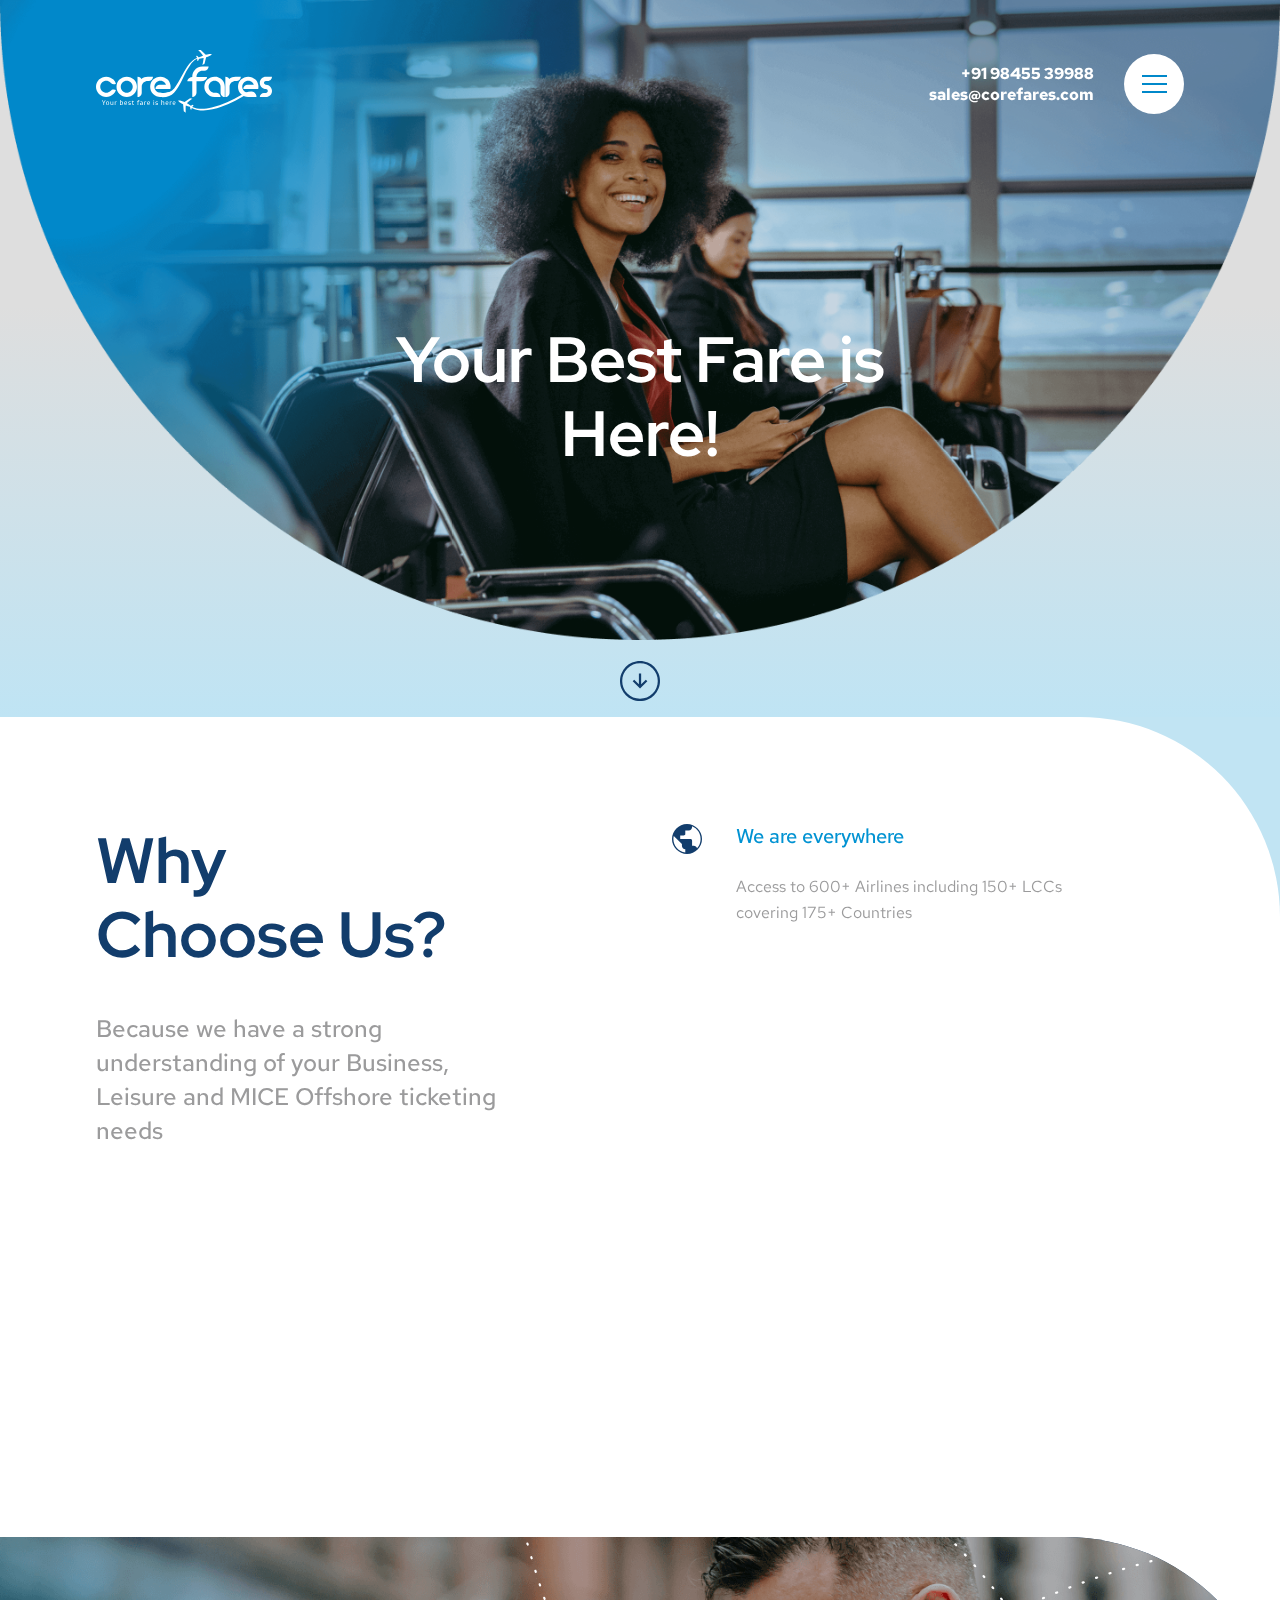
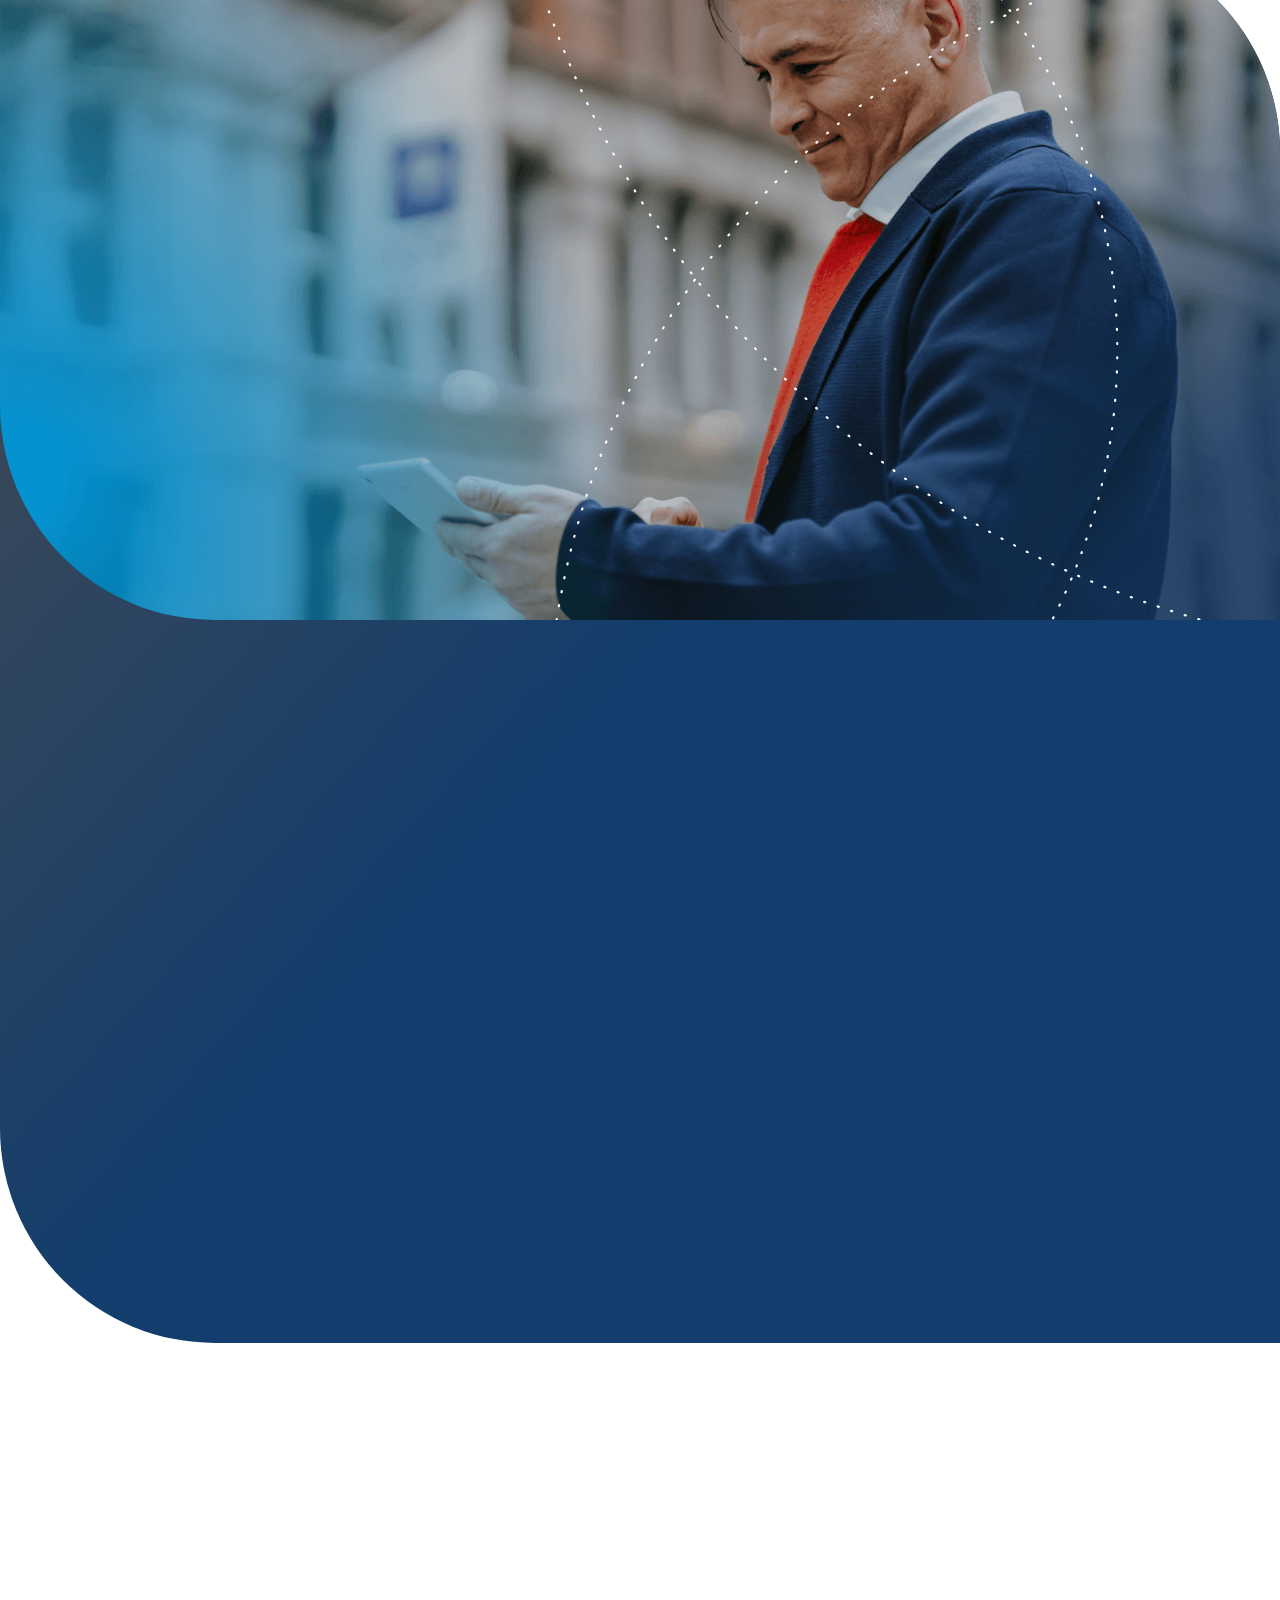
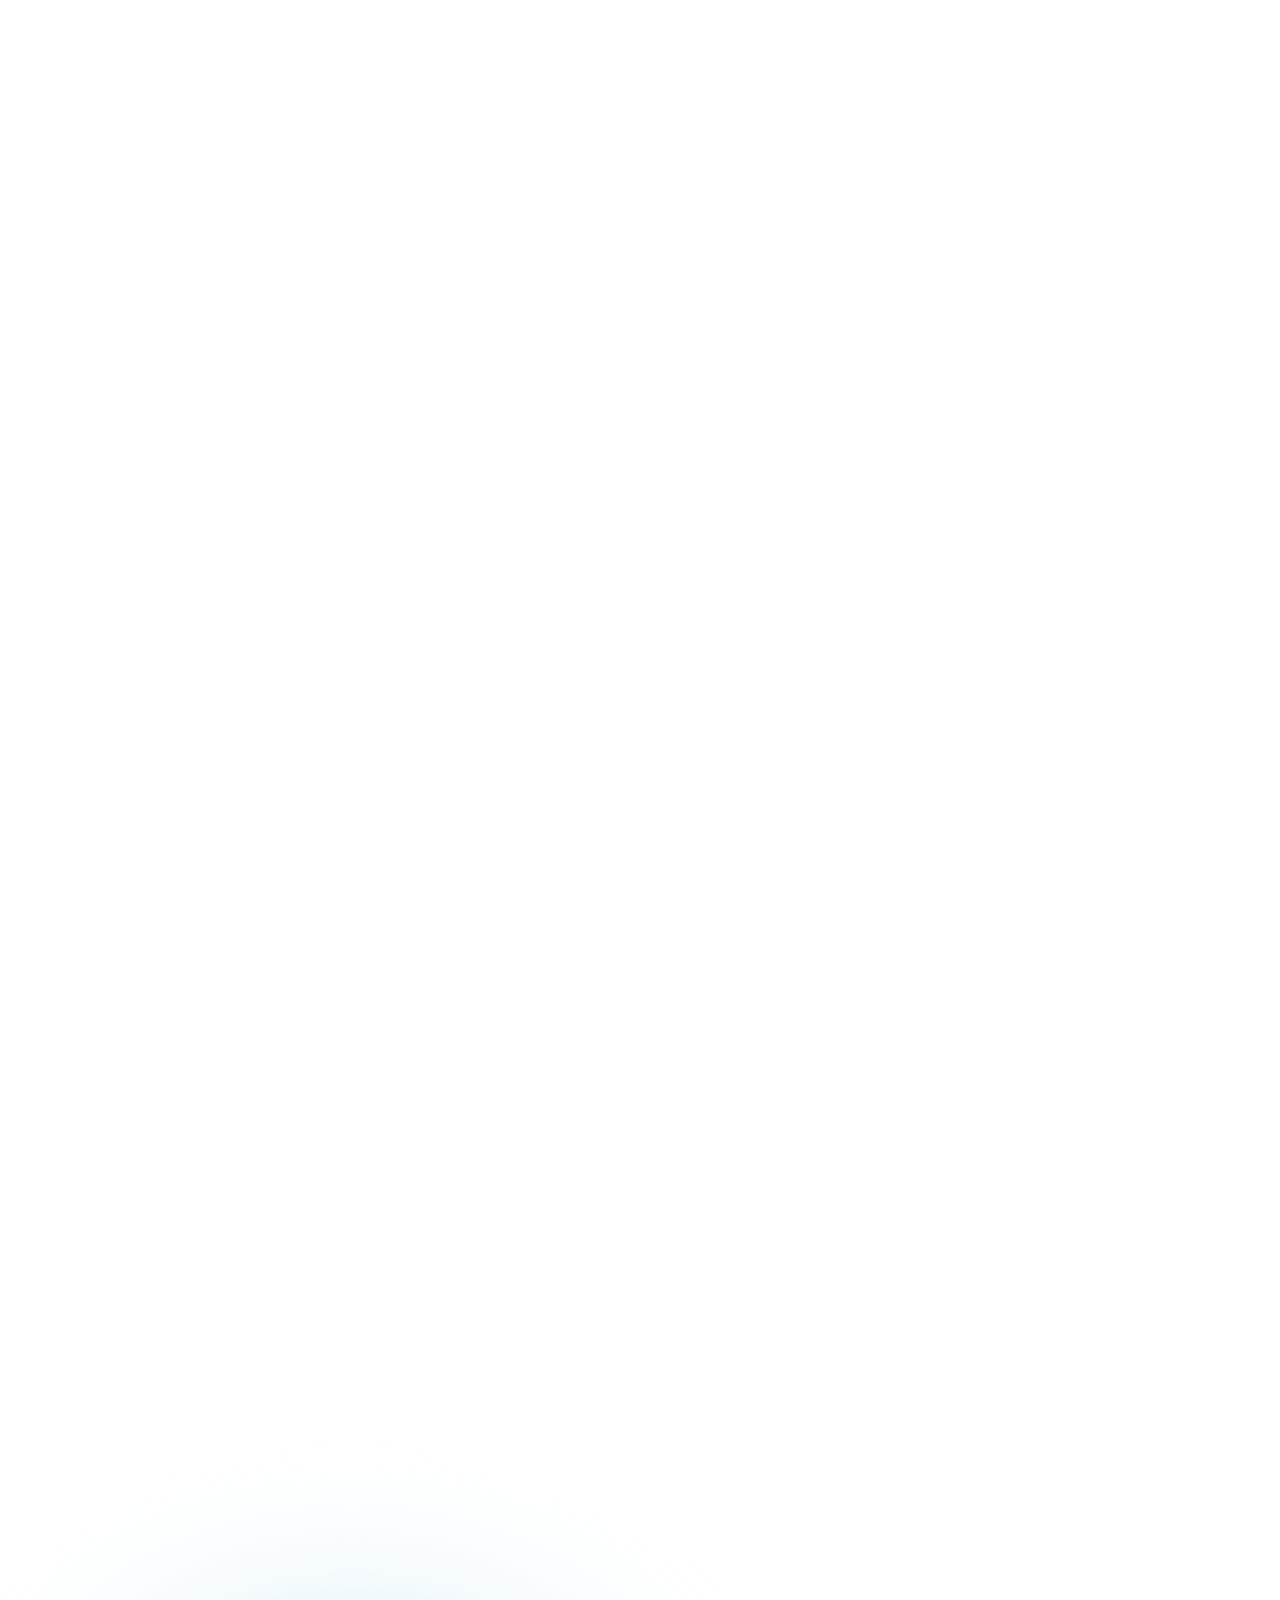
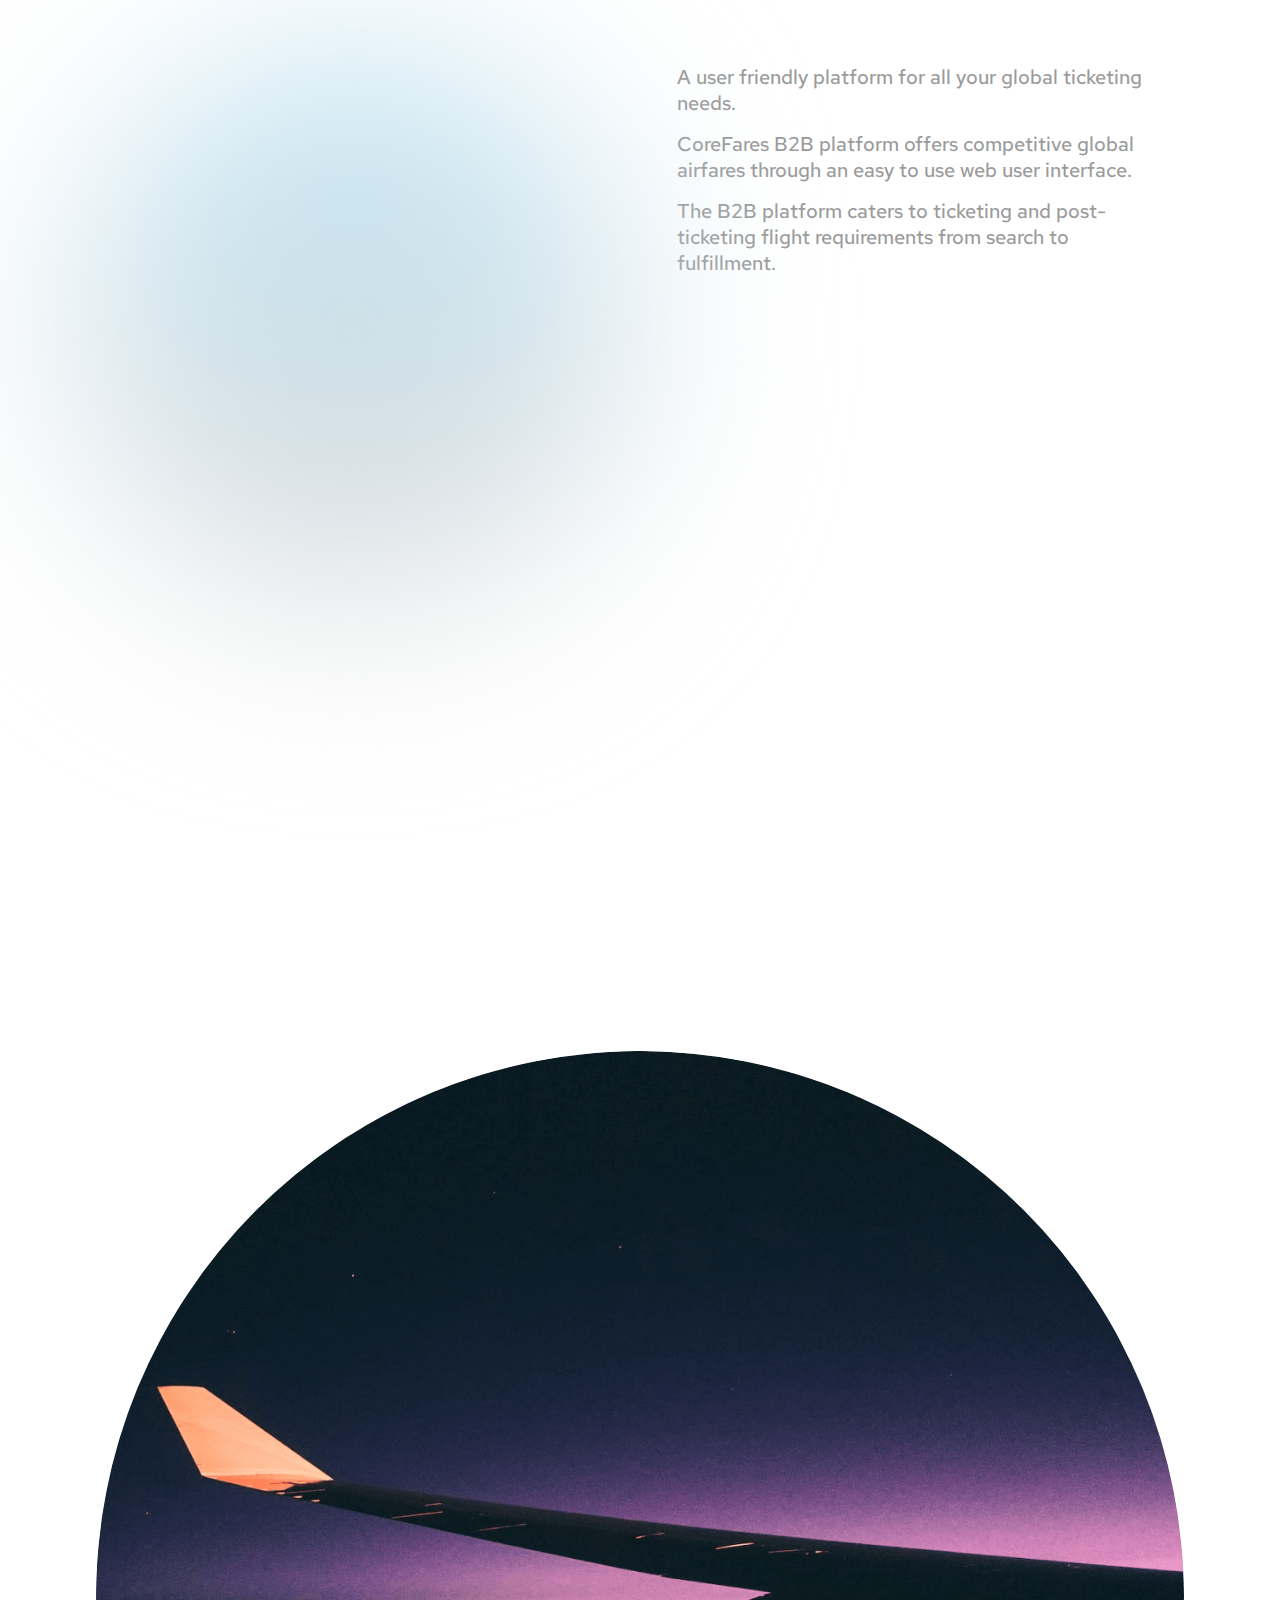
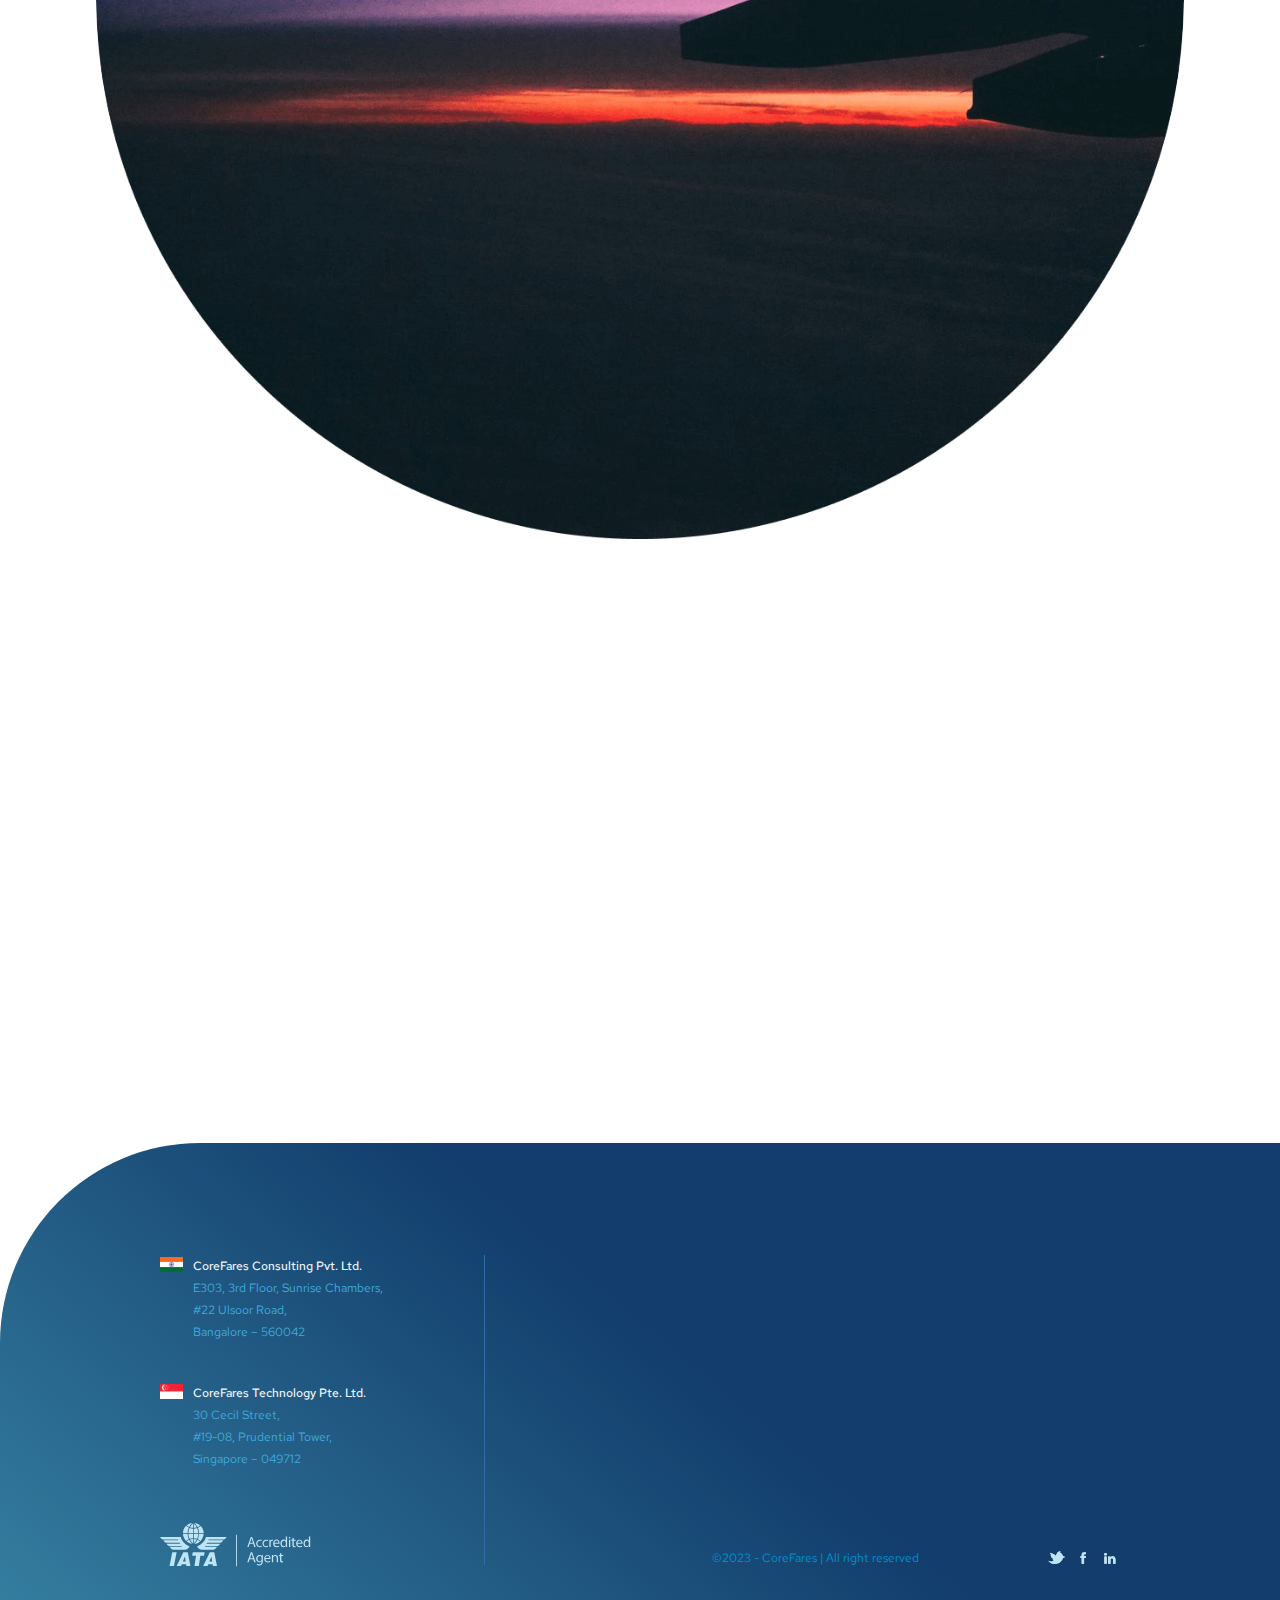
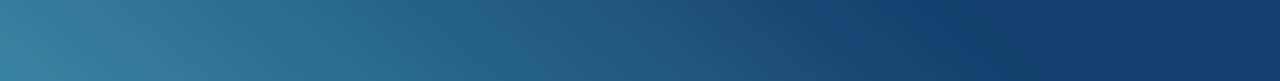
<file: index.html>
<!DOCTYPE html>
<html lang="en">

<head>
    <meta charset="UTF-8">
    <meta name="viewport" content="width=device-width, initial-scale=1.0">
    <title>CoreFares</title>

    <!-- OwlCarousel -->
    <link rel="stylesheet"
        href="https://cdnjs.cloudflare.com/ajax/libs/OwlCarousel2/2.3.4/assets/owl.carousel.min.css" />
    <link rel="stylesheet"
        href="https://cdnjs.cloudflare.com/ajax/libs/OwlCarousel2/2.3.4/assets/owl.theme.default.min.css" />
    <!-- AOS -->
    <link rel="stylesheet" href="https://unpkg.com/aos@next/dist/aos.css" />

    <!-- style -->
    <link rel="stylesheet" href="assets/css/style.css">
</head>

<body class="land_body">

    <!-- Landing Header -->
    <div class="header_v2">
        <div class="header_v2--logo">
            <a href="index.html">
                <img src="assets/images/landing/cf_logo_v2.svg" alt="logo">
            </a>
        </div>

        <div class="header_v2_menu">
            <div class="header_v2_menu_info">
                <a href="tel:919845539988">+91 98455 39988</a>
                <a href="mailto:sales@corefares.com">sales@corefares.com</a>
            </div>
            <div class="header_v2_menu_hamburger">
                <span></span>
                <span></span>
                <span></span>
            </div>
        </div>
        <div class="header_v2_menu_hamburger_menu">
            <div class="header_v2_menu_hamburger_menu_each">
                <div class="header_v2_menu_hamburger_menu_each--title">Services</div>
                <ul>
                    <li><a href="services-fit.html">FIT</a></li>
                    <li><a href="services-group.html">Group</a></li>
                </ul>
            </div>
            <div class="header_v2_menu_hamburger_menu_each">
                <div class="header_v2_menu_hamburger_menu_each--title">More</div>
                <ul>
                    <li><a href="about.html">About Us</a></li>
                    <li><a href="career.html">Career</a></li>
                    <li><a href="contact.html">Contact Us</a></li>
                </ul>
            </div>
        </div>
    </div>

    <!-- banner & header -->
    <section class="banner scrollme">

        <!-- banner -->
        <div class="banner_wrapper " data-aos="fade-in">
            <div class="banner_wrapper--img">
                <img src="assets/images/landing/desk_banner.png" alt="bannerImg" class="animateme" data-when="span"
                    data-from="0" data-to="1" data-easing="linear" data-scale="1.175" />
            </div>

            <div class="banner_wrapper_info">
                <div class="banner_wrapper_info--title land_title animateme" data-when="span" data-from="0" data-to="1"
                    data-easing="linear" data-translateY="-200">
                    Your Best Fare is Here!
                </div>
            </div>


        </div>

        <div class="banner_scroll" data-aos="fade-in">
            <div class="banner_scroll--img bounce">
                <img src="assets/images/landing/scroll_down_arrow.svg" alt="down_arrow">
            </div>
            <!-- <div class="banner_scroll--msg">Scroll to take to the skies!</div> -->
        </div>

    </section>

    <!-- why choose us -->
    <div class="bg_color_v1">
        <section class="choose">
            <div class="choose_wrapper">
                <div class="choose_wrapper_left" data-aos="fade-in">
                    <div class="choose_wrapper_left--title land_title ">Why <br class="mob_hide_br" /> Choose Us?</div>
                    <div class="choose_wrapper_left--desc">Because we have a strong understanding of your Business, Leisure and MICE Offshore ticketing needs
                    </div>
					<!--
					<div class="choose_wrapper_left--desc">Because we understand your <br /> business’ need to travel
                        efficiently
                    </div>
					-->
					
                </div>
                <div class="choose_wrapper_right">
                    <div class="choose_wrapper_right_box" data-aos="fade-in">
                        <div class="choose_wrapper_right_box--img">
                            <img src="assets/images/landing/why choose us/1.svg" alt="icon">
                        </div>
                        <div class="choose_wrapper_right_box_data">
                            <div class="choose_wrapper_right_box_data--title">We are everywhere</div>
                            <div class="choose_wrapper_right_box_data--desc">
                                Access to 600+ Airlines including 150+ LCCs covering 175+ Countries
                            </div>
                        </div>
                    </div>
                    <div class="choose_wrapper_right_box" data-aos="fade-in">
                        <div class="choose_wrapper_right_box--img">
                            <img src="assets/images/landing/why choose us/2.svg" alt="icon">
                        </div>
                        <div class="choose_wrapper_right_box_data">
                            <div class="choose_wrapper_right_box_data--title">Fare Well</div>
                            <div class="choose_wrapper_right_box_data--desc">
                                The most competitive and comprehensive global airfare inventory for Scheduled and Low
                                Cost
                                Carriers

                            </div>
                        </div>
                    </div>
                    <div class="choose_wrapper_right_box" data-aos="fade-in">
                        <div class="choose_wrapper_right_box--img">
                            <img src="assets/images/landing/why choose us/3.svg" alt="icon">
                        </div>
                        <div class="choose_wrapper_right_box_data">
                            <div class="choose_wrapper_right_box_data--title">We make it easy</div>
                            <div class="choose_wrapper_right_box_data--desc">
                                Our technologically advanced user-friendly booking platform will help you get going
                                quickly!
                            </div>
                        </div>
                    </div>
                    <div class="choose_wrapper_right_box" data-aos="fade-in">
                        <div class="choose_wrapper_right_box--img">
                            <img src="assets/images/landing/why choose us/4.svg" alt="icon">
                        </div>
                        <div class="choose_wrapper_right_box_data">
                            <div class="choose_wrapper_right_box_data--title">We're always here to help</div>
                            <div class="choose_wrapper_right_box_data--desc">
                                Our support team is hands on 24x7, for your planning, ticketing & post-ticketing needs.
                                Please contact us to know more.
                            </div>
                        </div>
                    </div>
                </div>
            </div>

        </section>
    </div>

    <!-- corefares story -->
    <section class="story">

        <!-- corefares story comp -->
        <div class="story_wrapper1">
            <div class="story_wrapper1_img">
                <img src="assets/images/landing/story.png" alt="bannerImg" />
                <div class="story_wrapper1_img--layer">
                    <img src="assets/images/landing/planes-2.svg" alt="">
                </div>
            </div>
            <div class="story_wrapper1_title land_title" data-aos="fade-in">
                The <br> CoreFares <br> Story
            </div>
        </div>

        <!-- about us -->
        <div class="story_wrapper2">
            <div class="story_wrapper2--title" data-aos="fade-in">
                Best Fares. <br>
                Seamless Booking. <br>
                Exceptional Service. <br>
            </div>
            <div class="story_wrapper2_box">
                <div class="story_wrapper2_box_wrapper">
                    <div class="story_wrapper2_box--desc" data-aos="fade-in">
                        We are more than just a travel platform; we are your trusted ticketing partner dedicated to
                        providing you with the best fares and reliable 24x7 post ticketing support.
                    </div>
                    <div class="story_wrapper2_box--desc" data-aos="fade-in">
                        With our experience and in-depth understanding of the various challenges that customers face
                        during
                        their ticketing process, we have designed our technology enabled ticketing platform to address
                        these
                        issues and ensure a seamless ticketing experience for our customers.

                    </div>
                    <div class="story_wrapper2_box--desc" data-aos="fade-in">
                        With the help of our global partner network, we are today one of the most preferred ticketing
                        partners for our customers.
                    </div>
                </div>
                <div data-aos="fade-in">
                    <a href="about.html" class="story_wrapper2_box--aboutus">
                        About Us
                    </a>
                </div>
            </div>
        </div>
    </section>

    <!-- travel solutions -->
    <section class="travel">

        <!-- title -->
        <div class="travel--title land_title" data-aos="fade-in">
            Ticketing Solutions <br> That Work For You
        </div>

        <!-- cards -->
        <div class="travel_cards">
            <!-- card 1 -->
            <div class="travel_cards_card">
                <div class="travel_cards_card--img" data-aos="fade-in">
                    <img src="assets/images/landing/card_1.png" alt="card_1">
                </div>

                <div class="travel_cards_card_data" data-aos="fade-in">
                    <!-- <div class="travel_cards_card_data--subtitle land_title">FIT</div> -->
					<div class="travel_cards_card_data--subtitle land_title">Individual</div>
                    <div class="travel_cards_card_data_info">
                        <!-- <div class="travel_cards_card_data--desc">
                            The most competitive net fares for all Global FIT Air Travel across all fare types and
                            classes.
                        </div> -->
						<div class="travel_cards_card_data--desc">
                            The most competitive net fares for all Global Individual (FIT) Air Travel across all fare types and
                            classes.
                        </div>
                        <div class="space_30"></div>
                        <a href="services-fit.html" class="primary_btn_v2">Read More</a>
                    </div>
                </div>
            </div>

            <!-- card 2 -->
            <div class="travel_cards_card">
                <div class="travel_cards_card--img" data-aos="fade-in">
                    <img src="assets/images/landing/card_2.png" alt="card_1">
                </div>

                <div class="travel_cards_card_data" data-aos="fade-in">
                    <!-- <div class="travel_cards_card_data--subtitle land_title">Group</div> -->
					<div class="travel_cards_card_data--subtitle land_title">Group</div>
                    <div class="travel_cards_card_data_info">
                        <!-- <div class="travel_cards_card_data--desc">
                            Hassle-free travel experiences for all types of Business, MICE and Leisure requirements.
                        </div> -->
						<div class="travel_cards_card_data--desc">
                            Hassle-free experiences for all Group (MICE and Leisure) ticketing requirements.
                        </div>
                        <div class="space_30"></div>
                        <a href="services-group.html" class="primary_btn_v2">Read More</a>
                    </div>
                </div>
            </div>

        </div>


    </section>

    <!-- products -->
    <section class="products">
        <!-- title -->
        <div class="products--title land_title" data-aos="fade-in">
            Products
        </div>

        <!-- <div class="products--subtitle" data-aos="fade-in">
            Your all-in-one avenue to manage airline tickets, create group plans and more!
        </div> -->
		
		<div class="products--subtitle" data-aos="fade-in">
            Your all-in-one solution to manage airline tickets, create group plans and more!
        </div>

        <div class="products_container">

            <div class="tabs_wrapper_home" data-aos="fade-in">
                <div class="products_container_tabs">
                    <input type="radio" class="radio-1" id="radio-1-1" name="tabs" checked />
                    <label class="products_container_tabs_tab" for="radio-1-1">B2B Platform</label>
                    <input type="radio" class="radio-2" id="radio-2-1" name="tabs" />
                    <label class="products_container_tabs_tab" for="radio-2-1">API</label>
                    <input type="radio" class="radio-3" id="radio-3-1" name="tabs" />
                    <label class="products_container_tabs_tab" for="radio-3-1">White Label</label>
                    <!-- <span class="products_container_tabs_glider"></span> -->
                </div>
            </div>



            <div class="products_container_content">
                <div class="content_tab" data-tab="1">
                    <div class="products_container_content_booking">
                        <div class="products_container_content_booking_left">
                            <div class="products_container_content_booking_left_box" data-aos="fade-in">

                                <div class="products_container_content_booking_left_box--cloudUp">
                                    <img src="assets/images/landing/cloud_large.png" alt="cloud_img_1">
                                </div>
                                <div class="products_container_content_booking_left_box--plane">
                                    <img src="assets/images/landing/plane_1.png" alt="plane_img">
                                </div>
                                <div class="products_container_content_booking_left_box--cloudDown">
                                    <img src="assets/images/landing/cloud_small.png" alt="cloud_img_2">
                                </div>

                            </div>

                        </div>
                        <div class="products_container_content_booking_right">
                            <!-- <div class="products_container_content_booking_right--title land_title" data-aos="fade-in">
                                Flight Booking <br>
                                made easy
                            </div> -->

                            <p class="products_container_content_booking_right--desc">
                                A user friendly platform for all your global ticketing needs.
                            </p>
                            <p class="products_container_content_booking_right--desc">
                                CoreFares B2B platform offers competitive global airfares through an easy to use web
                                user interface.
                            </p>
                            <p class="products_container_content_booking_right--desc">
                                The B2B platform caters to ticketing and post-ticketing flight requirements from search
                                to fulfillment.
                            </p>
                            <ul class="products_container_content_booking_right_list">
                                <li data-aos="fade-in">
                                    <div class="img_wrapper">
                                        <img src="assets/images/landing/tick_blue.svg" alt="tickmark_img">
                                    </div>
                                    <div>Globally competitive flight content from multiple GDS.</div>
                                </li>
                                <li data-aos="fade-in">
                                    <div class="img_wrapper">
                                        <img src="assets/images/landing/tick_blue.svg" alt="tickmark_img">
                                    </div>
                                    <div>Fares from 600+ Airlines including 150+ LCCs covering 175+ Countries.</div>
                                </li>
                                <li data-aos="fade-in">
                                    <div class="img_wrapper">
                                        <img src="assets/images/landing/tick_blue.svg" alt="tickmark_img">
                                    </div>
                                    <div>Option to book a PNR on time limit.</div>
                                </li>
                                <li data-aos="fade-in">
                                    <div class="img_wrapper">
                                        <img src="assets/images/landing/tick_blue.svg" alt="tickmark_img">
                                    </div>
                                    <div>Multi-currency payment options.</div>
                                </li>
                                <li data-aos="fade-in">
                                    <div class="img_wrapper">
                                        <img src="assets/images/landing/tick_blue.svg" alt="tickmark_img">
                                    </div>
                                    <div>Customer branded e-tickets.</div>
                                </li>
                                <li data-aos="fade-in">
                                    <div class="img_wrapper">
                                        <img src="assets/images/landing/tick_blue.svg" alt="tickmark_img">
                                    </div>
                                    <div>24x7 support for ticketing and post-ticketing services.</div>
                                </li>
                            </ul>
                            <div data-aos="fade-in">
                                <!--<a href="book-a-demo.html" class="land_btn">
                                    Book a Demo to know more.
                                </a>-->
                            </div>
                        </div>

                    </div>
                </div>
                <div class="content_tab" data-tab="2">
                    <div class="products_container_content_booking">
                        <div class="products_container_content_booking_left">
                            <div class="products_container_content_booking_left_box" data-aos="fade-in">

                                <div class="products_container_content_booking_left_box--cloudUp">
                                    <img src="assets/images/landing/cloud_large.png" alt="cloud_img_1">
                                </div>
                                <div class="products_container_content_booking_left_box--plane">
                                    <img src="assets/images/landing/plane_1.png" alt="plane_img">
                                </div>
                                <div class="products_container_content_booking_left_box--cloudDown">
                                    <img src="assets/images/landing/cloud_small.png" alt="cloud_img_2">
                                </div>

                            </div>

                        </div>
                        <div class="products_container_content_booking_right">
                            <!-- <div class="products_container_content_booking_right--title land_title" data-aos="fade-in">
                                Flight Booking <br>
                                made easy
                            </div> -->

                            <p class="products_container_content_booking_right--desc">
                                CoreFares provides an API solution with access to qualitative and competitive content from 600+ Airlines including 150+ LCCs covering 175+ Countries.
                            </p>
                            <p class="products_container_content_booking_right--desc">
                                The API is developed in accordance with industry standards and a detailed documentation is provided to enable easy integration to your platform.
                            </p>
                            <p class="products_container_content_booking_right--desc">
                                Round the clock technology and ticketing support
                            </p>
                            
                            <div class="space_50"></div>
                            <div data-aos="fade-in">
                                <a href="contact.html" class="land_btn">
                                    Contact us to know more
                                </a>
                            </div>
                        </div>

                    </div>
                </div>
                <div class="content_tab" data-tab="3">
                    <div class="products_container_content_booking">
                        <div class="products_container_content_booking_left">
                            <div class="products_container_content_booking_left_box" data-aos="fade-in">

                                <div class="products_container_content_booking_left_box--cloudUp">
                                    <img src="assets/images/landing/cloud_large.png" alt="cloud_img_1">
                                </div>
                                <div class="products_container_content_booking_left_box--plane">
                                    <img src="assets/images/landing/plane_1.png" alt="plane_img">
                                </div>
                                <div class="products_container_content_booking_left_box--cloudDown">
                                    <img src="assets/images/landing/cloud_small.png" alt="cloud_img_2">
                                </div>

                            </div>

                        </div>
                        <div class="products_container_content_booking_right">
                            <!-- <div class="products_container_content_booking_right--title land_title" data-aos="fade-in">
                                Flight Booking <br>
                                made easy
                            </div> -->

                            <p class="products_container_content_booking_right--desc">
                                CoreFares provides travel businesses with White Label solutions to seamlessly set up their online presence.
                            </p>
                            <p class="products_container_content_booking_right--desc">
                                The White Label solution offers globally competitive flight content from 600+ Airlines including 150+ LCCs covering 175+ Countries.
                            </p>
                            <p class="products_container_content_booking_right--desc">
                                CoreFares White Label solution will be a value add to customers who wish to extend global flight content to their customers or consumers.
                            </p>

                            <ul class="products_container_content_booking_right_list">
                                <li data-aos="fade-in">
                                    <div class="img_wrapper">
                                        <img src="assets/images/landing/tick_blue.svg" alt="tickmark_img">
                                    </div>
                                    <div>Globally competitive flight content from 600+ Airlines including 150+ LCCs covering 175+ countries.</div>
                                </li>
                                <li data-aos="fade-in">
                                    <div class="img_wrapper">
                                        <img src="assets/images/landing/tick_blue.svg" alt="tickmark_img">
                                    </div>
                                    <div>Helps to improve customer experience and retention.</div>
                                </li>
                                <li data-aos="fade-in">
                                    <div class="img_wrapper">
                                        <img src="assets/images/landing/tick_blue.svg" alt="tickmark_img">
                                    </div>
                                    <div>24x7 support for ticketing and post-ticketing services.</div>
                                </li>
                            </ul>
                            <div data-aos="fade-in">
                                <!--<a href="book-a-demo.html" class="land_btn">
                                    Book a Demo to know more
                                </a>-->
                            </div>
                        </div>

                    </div>
                </div>
            </div>
        </div>


    </section>

    <!-- networks -->
    <section class="network scrollme">

        <!-- <div class="network_wrapper_data--title land_title desk_hide" data-aos="fade-in">
            Our network that helps you take flight
        </div> -->
		
		<div class="network_wrapper_data--title land_title desk_hide" data-aos="fade-in">
            Our robust growing network
        </div>

        <div class="network_wrapper">
            <div class="network_wrapper--bgImg animateme" data-when="span" data-from="0" data-to="1"
                data-easing="linear" data-scale="2.275">
                <img src="assets/images/landing/network_bg.png" alt="network_bg">
            </div>

            <div class="network_wrapper_data land_title">
                <!-- <div class="network_wrapper_data--title mob_hide " data-aos="fade-in">
                    Our network that helps you take flight
                </div> -->
				
				<div class="network_wrapper_data--title mob_hide " data-aos="fade-in">
                    Our robust growing network
                </div>

                <div class="network_wrapper_data_numbers" data-aos="fade-in">
                    <div class="box">
                        <div class="box_each one">
                            <div class="count">600+</div>
                            <div class="subtitle">Airlines</div>
                        </div>
                        <div class="box_each two">
                            <div class="count">150+</div>
                            <div class="subtitle">LCC</div>
                        </div>
                    </div>
                    <div class="box">
                        <div class="box_each three">
                            <div class="count">175+</div>
                            <div class="subtitle">Countries</div>
                        </div>
                        <div class="box_each four">
                            <div class="count">150+</div>
                            <div class="subtitle">Customers</div>
                        </div>
                    </div>
                </div>
            </div>
        </div>

    </section>

    <!-- Travel Insights -->
    <!--<section class="insights">-->
        <!-- title -->
        <!--<div class="insights--title land_title" data-aos="fade-in">
            Travel Insights
        </div>

        <div class="insights_cards">-->


            <!-- card 1 -->
            <!--<div class="insights_cards_card">
                <div class="insights_cards_card--img">
                    <img src="assets/images/landing/insights/1.png" alt="card_1" data-aos="fade-in">
                </div>

                <div class="insights_cards_card_data" data-aos="fade-in">
                    <div class="insights_cards_card_data--tag land_title">Group Travel</div>
                    <div class="insights_cards_card_data--desc land_title">
                        Understanding FIT travel and its advantages
                    </div>
                </div>
            </div>-->
            <!-- card 2 -->
            <!--<div class="insights_cards_card">
                <div class="insights_cards_card--img" data-aos="fade-in">
                    <img src="assets/images/landing/insights/2.png" alt="card_1">
                </div>

                <div class="insights_cards_card_data" data-aos="fade-in">
                    <div class="insights_cards_card_data--tag land_title">Business Travel</div>
                    <div class="insights_cards_card_data--desc land_title">
                        Navigating the World of Airfare Consolidation
                    </div>
                </div>
            </div>-->
            <!-- card 3 -->
            <!--<div class="insights_cards_card">
                <div class="insights_cards_card--img" data-aos="fade-in">
                    <img src="assets/images/landing/insights/3.png" alt="card_1">
                </div>

                <div class="insights_cards_card_data" data-aos="fade-in">
                    <div class="insights_cards_card_data--tag land_title">Group Travel</div>
                    <div class="insights_cards_card_data--desc land_title">
                        The Benefits of group travel with CoreFares
                    </div>
                </div>
            </div>


        </div>

        <div class="text_center">
            <a href="" class="insights--more land_btn" data-aos="fade-in">
                More articles
            </a>
        </div>
    </section>-->

    <!-- Our Frequent Flyers Love Us! -->
    <!--<section class="fq_flyer">-->
        <!-- title -->
        <!--<div class="fq_flyer--title land_title" data-aos="fade-in">
            Our Frequent Flyers Love Us!
        </div>-->

        <!-- testimonials -->
        <!--<div class="fq_flyer_cards">-->

            <!-- card 1 -->
            <!--<div class="fq_flyer_cards_card">
                <div class="fq_flyer_cards_card--desc" data-aos="fade-in">
                    CoreFares has been a game-changer. Their network and service are unmatched.
                </div>
                <div class="fq_flyer_cards_card_data">
                    <div class="fq_flyer_cards_card_data--profile" data-aos="fade-in">
                        <img src="assets/images/landing/u1.png" alt="profile-pic">
                    </div>
                    <div class="fq_flyer_cards_card_data_details" data-aos="fade-in">
                        <div class="fq_flyer_cards_card_data_details--name">Mary</div>-->
                        <!--<div class="fq_flyer_cards_card_data_details--job">XYZ Corporate Travel</div>-->
                    <!--</div>
                </div>
            </div>-->

            <!-- card 2 -->
            <!--<div class="fq_flyer_cards_card">
                <div class="fq_flyer_cards_card--desc" data-aos="fade-in">
                    CoreFares' support team is always there for us. They're truly exceptional.
                </div>
                <div class="fq_flyer_cards_card_data">
                    <div class="fq_flyer_cards_card_data--profile" data-aos="fade-in">
                        <img src="assets/images/landing/u2.png" alt="profile-pic">
                    </div>
                    <div class="fq_flyer_cards_card_data_details" data-aos="fade-in">
                        <div class="fq_flyer_cards_card_data_details--name">Jane Smith</div>-->
                        <!--<div class="fq_flyer_cards_card_data_details--job">XYZ Corporate Travel</div>-->
                    <!--</div>
                </div>
            </div>-->

            <!-- card3 -->
            <!--<div class="fq_flyer_cards_card">
                <div class="fq_flyer_cards_card--desc" data-aos="fade-in">
                    CoreFares has been a game-changer. Their network and service are unmatched.
                </div>
                <div class="fq_flyer_cards_card_data">
                    <div class="fq_flyer_cards_card_data--profile" data-aos="fade-in">
                        <img src="assets/images/landing/u1.png" alt="profile-pic">
                    </div>
                    <div class="fq_flyer_cards_card_data_details" data-aos="fade-in">
                        <div class="fq_flyer_cards_card_data_details--name">Mary</div>-->
                        <!--<div class="fq_flyer_cards_card_data_details--job">XYZ Corporate Travel</div>-->
                    <!--</div>
                </div>
            </div>-->

            <!-- card 4 -->
            <!--<div class="fq_flyer_cards_card">
                <div class="fq_flyer_cards_card--desc" data-aos="fade-in">
                    CoreFares' support team is always there for us. They're truly exceptional.
                </div>
                <div class="fq_flyer_cards_card_data">
                    <div class="fq_flyer_cards_card_data--profile" data-aos="fade-in">
                        <img src="assets/images/landing/u2.png" alt="profile-pic">
                    </div>
                    <div class="fq_flyer_cards_card_data_details" data-aos="fade-in">
                        <div class="fq_flyer_cards_card_data_details--name">Jane Smith</div>-->
                        <!--<div class="fq_flyer_cards_card_data_details--job">XYZ Corporate Travel</div>-->
                    <!--</div>
                </div>
            </div>
        </div>
    </section>-->

    <!-- Our Frequently Ticketed Airlines -->
    <section class="logos">
        <!-- title -->
        <div class="logos--title land_title" data-aos="fade-in">
            Some of Our Frequently Ticketed Airlines
        </div>

        <div class="logos_wrapper">
            <div class="logos_wrapper_container">
                <div class="logos_wrapper_container_carousel" data-reverse="false" data-aos="fade-in">
                    <div class="owl-carousel owl-theme" data-aos="fade-in">
                        <div class="logos_wrapper_container_carousel_each">
                            <img src="assets/images/landing/logos/1.svg" alt="">
                        </div>
                        <div class="logos_wrapper_container_carousel_each">
                            <img src="assets/images/landing/logos/2.svg" alt="">
                        </div>
                        <div class="logos_wrapper_container_carousel_each">
                            <img src="assets/images/landing/logos/3.svg" alt="">
                        </div>
                        <div class="logos_wrapper_container_carousel_each">
                            <img src="assets/images/landing/logos/4.svg" alt="">
                        </div>
                        <div class="logos_wrapper_container_carousel_each">
                            <img src="assets/images/landing/logos/5.svg" alt="">
                        </div>
                    </div>
                </div>
            </div>
        </div>
        </div>
    </section>

    <!-- Landing Footer -->
    <section class="footer_v2 ">
        <ul class="footer_v2_left">
            <li class="footer_v2_left_info">
                <div class="footer_v2_left_info--image">
                    <img src="assets/images/landing/Flag_of_India.svg" alt="indian_flag">
                </div>
                <ul class="footer_v2_left_info_address">
                    <li class="footer_v2_left_info_address--name">CoreFares Consulting Pvt. Ltd.</li>
                    <li>E303, 3rd Floor, Sunrise Chambers,</li>
                    <li>#22 Ulsoor Road, </li>
                    <li>Bangalore – 560042</li>
                </ul>
            </li>
            <li class="footer_v2_left_info">
                <div class="footer_v2_left_info--image">
                    <img src="assets/images/landing/Flag_of_Singapore.svg" alt="Singapore_flag">
                </div>
                <ul class="footer_v2_left_info_address">
                    <li class="footer_v2_left_info_address--name">CoreFares Technology Pte. Ltd.</li>
                    <li>30 Cecil Street,</li>
                    <li>#19-08, Prudential Tower,</li>
                    <li>Singapore – 049712</li>

                </ul>
            </li>
            <li class="footer_v2_left--logo mob_hide">
                <img src="assets/images/landing/iata-logo.svg" alt="iata-logo">
            </li>
        </ul>


        <div class="footer_v2_divider"></div>

        <div class="footer_v2_right">
            <div class="footer_v2_right_top">
                <ul class="footer_v2_right_top_links" data-aos="fade-in">
                    <li>Services</li>
                    <li><a href="services-fit.html">FIT</a></li>
                    <li><a href="services-group.html">Group</a></li>
                </ul>
                <ul class="footer_v2_right_top_links" data-aos="fade-in">
                    <li>Company</li>
                    <li><a href="about.html">About Us</a></li>
                    <!--<li><a href="book-a-demo.html">Book a Demo</a></li>-->
                </ul>
                <ul class="footer_v2_right_top_links" data-aos="fade-in">
                    <li>More</li>
                    <li><a href="career.html">Career</a></li>
                    <li><a href="contact.html">Contact Us</a></li>
                </ul>
            </div>
            <div class="desk_hide">
                <img src="assets/images/landing/iata-logo.svg" alt="iata-logo">
            </div>

            <ul class="footer_v2_right_bottom">
                <li class="footer_v2_right_bottom_terms">
                    <!--<a href="terms-conditions.html">Terms & Conditions</a>
                <a href="privacy-policy.html">Privacy Policy</a>-->
                </li>
                <li class="footer_v2_right_bottom_rights">©2023 - CoreFares | All right reserved</li>
                <li class="footer_v2_right_bottom_socials">
                    <a href="#">
                        <img src="assets/images/landing/Twitter.svg" alt="Twitter-logo">
                    </a>
                    <a href="#">
                        <img src="assets/images/landing/Facebook.svg" alt="Facebook-logo">
                    </a>
                    <a href="#">
                        <img src="assets/images/landing/Linkedin.svg" alt="Linkedin-logo">
                    </a>
                </li>
            </ul>

        </div>

    </section>

</body>


<!-- jquery -->
<script src="https://ajax.googleapis.com/ajax/libs/jquery/3.6.1/jquery.min.js"></script>
<!-- OwlCarousel -->
<script src='https://cdnjs.cloudflare.com/ajax/libs/OwlCarousel2/2.3.4/owl.carousel.min.js'></script>
<!-- AOS -->
<script src="https://unpkg.com/aos@next/dist/aos.js"></script>
<!-- GSAP -->
<script src="assets/js/gsap.min.js"></script>
<!-- Scroll Me -->
<script src="assets/js/jquery.scrollme.min.js"></script>

<!-- AOS -->
<script src="https://unpkg.com/aos@next/dist/aos.js"></script>

<!-- landing -->
<script src="assets/js/landing.js"></script>

</html>
</file>
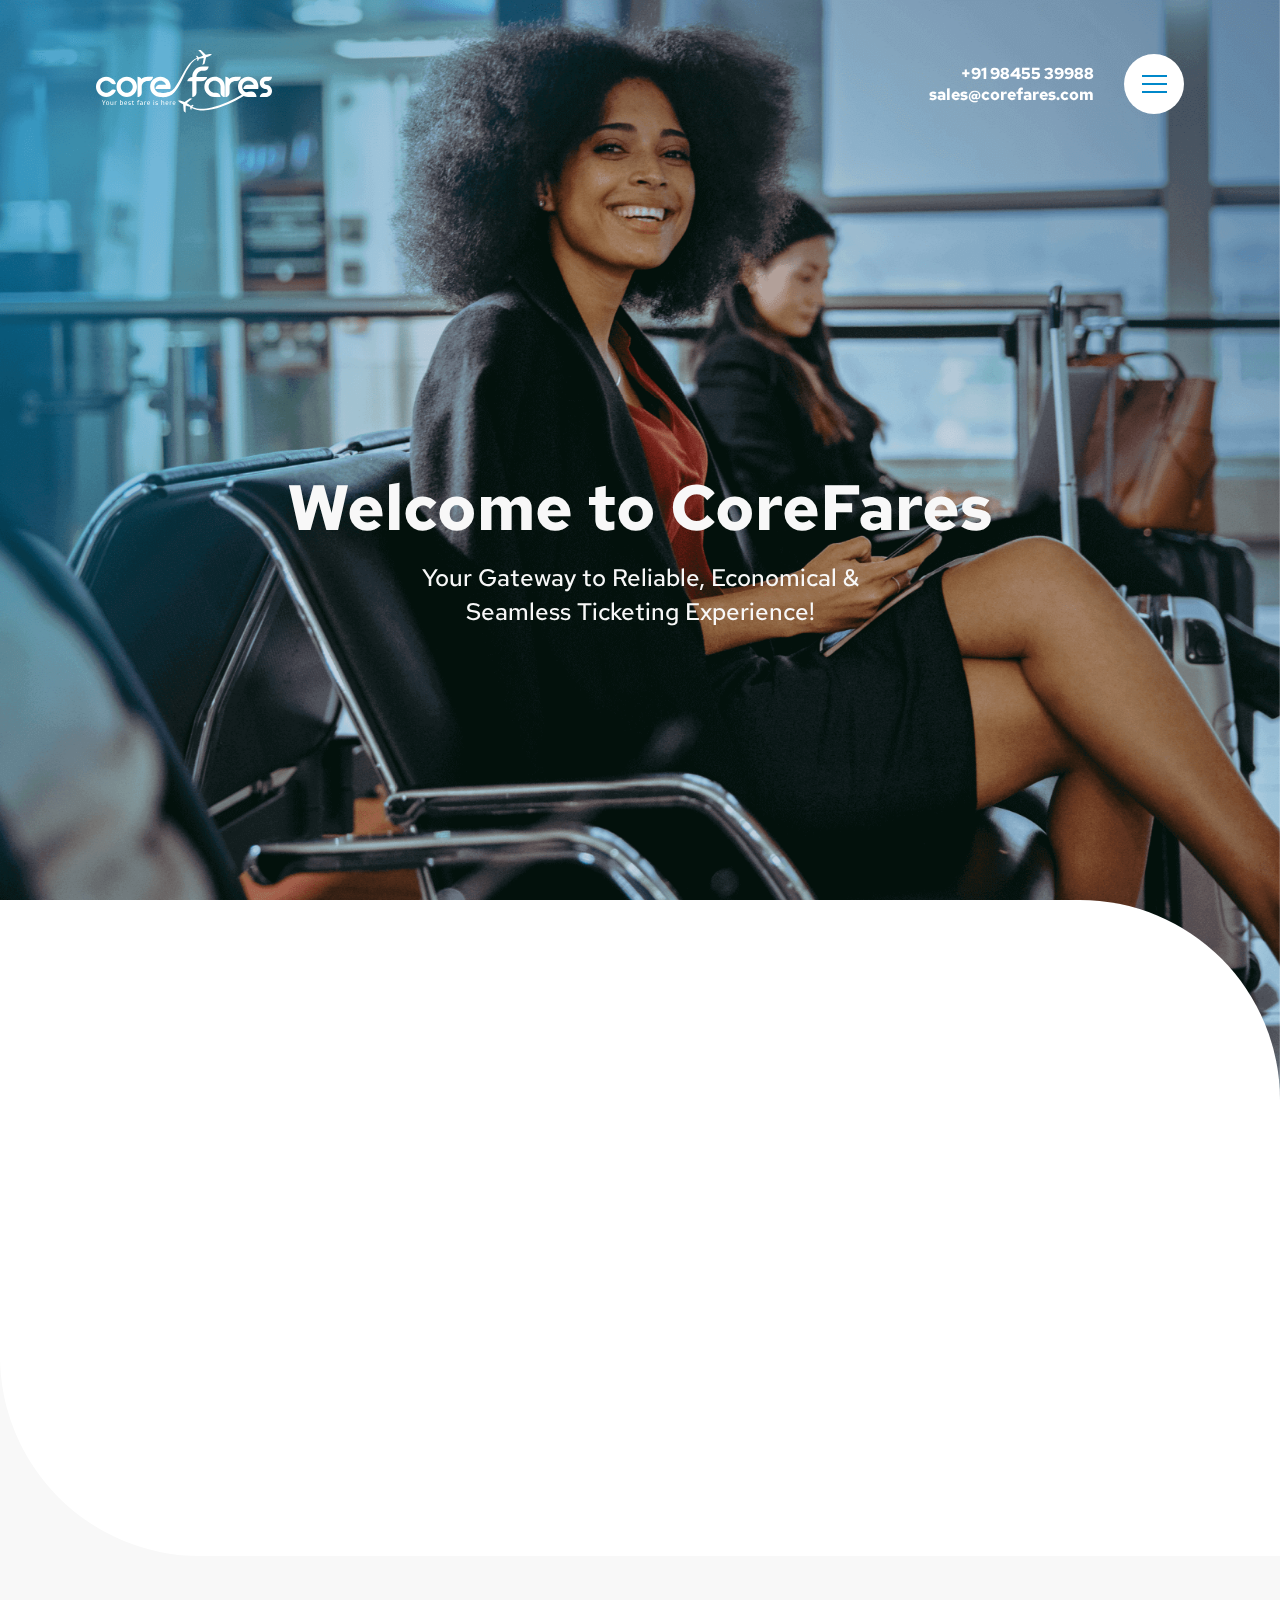
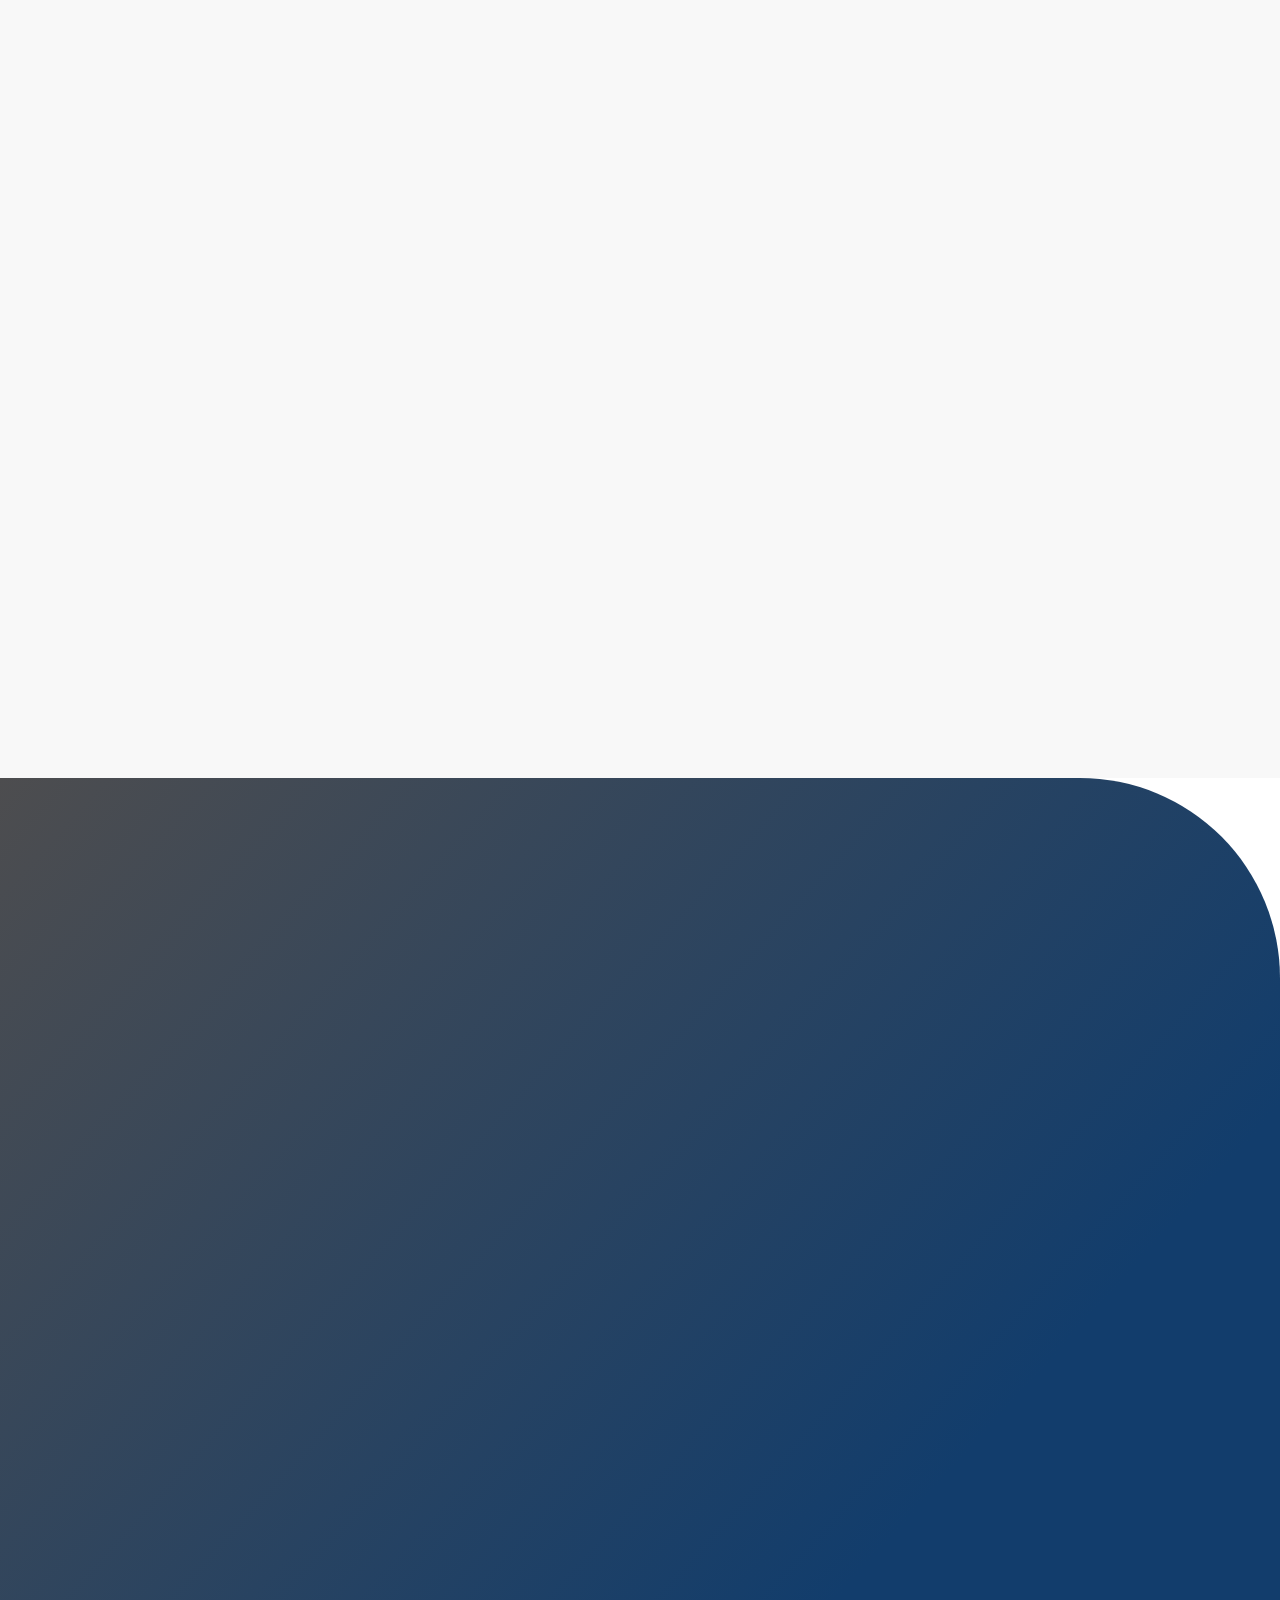
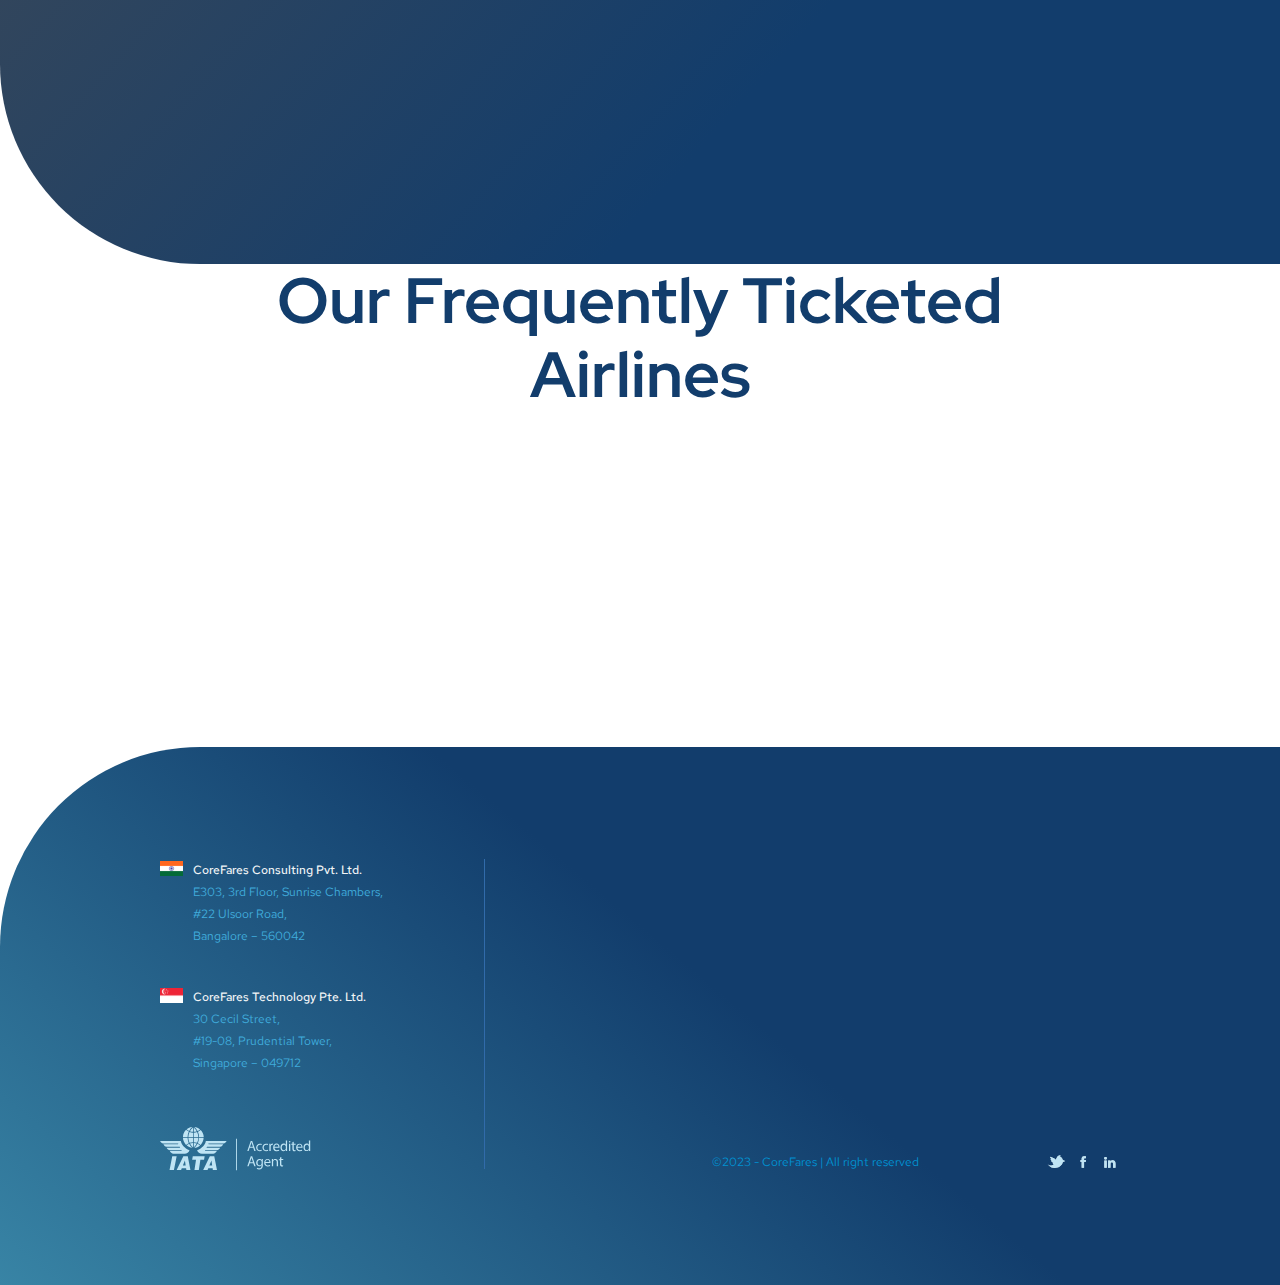
<file: about.html>
<!DOCTYPE html>
<html lang="en">

<head>
    <meta charset="UTF-8">
    <meta name="viewport" content="width=device-width, initial-scale=1.0">
    <title>CoreFares - About Us</title>
    <!-- OwlCarousel -->
    <link rel="stylesheet"
        href="https://cdnjs.cloudflare.com/ajax/libs/OwlCarousel2/2.3.4/assets/owl.carousel.min.css" />
    <link rel="stylesheet"
        href="https://cdnjs.cloudflare.com/ajax/libs/OwlCarousel2/2.3.4/assets/owl.theme.default.min.css" />
    <!-- AOS -->
    <link rel="stylesheet" href="https://unpkg.com/aos@next/dist/aos.css" />

    <!-- style -->
    <link rel="stylesheet" href="assets/css/style.css">
</head>

<body class="land_body">


    <!-- Landing Header -->
    <div class="header_v2">
        <div class="header_v2--logo">
            <a href="index.html">
                <img src="assets/images/landing/cf_logo_v2.svg" alt="logo">
            </a>
        </div>

        <div class="header_v2_menu">
            <div class="header_v2_menu_info">
                <a href="tel:919845539988">+91 98455 39988</a>
                <a href="mailto:sales@corefares.com">sales@corefares.com</a>
            </div>
            <div class="header_v2_menu_hamburger">
                <span></span>
                <span></span>
                <span></span>
            </div>
        </div>
        <div class="header_v2_menu_hamburger_menu">
            <div class="header_v2_menu_hamburger_menu_each">
                <div class="header_v2_menu_hamburger_menu_each--title">Services</div>
                <ul>
                    <li><a href="services-fit.html">FIT</a></li>
                    <li><a href="services-group.html">Group</a></li>
                </ul>
            </div>
            <div class="header_v2_menu_hamburger_menu_each">
                <div class="header_v2_menu_hamburger_menu_each--title">More</div>
                <ul>
                    <li><a href="about.html">About Us</a></li>
                    <li><a href="career.html">Career</a></li>
                    <li><a href="contact.html">Contact Us</a></li>
                </ul>
            </div>
        </div>
    </div>


    <!-- kma -->
    <div class="kma v2 scrollme" data-aos="fade-in">
        <div class="kma--img">
            <img src="assets/images/landing/about.png" class="animateme" data-when="span" data-from="0" data-to="1"
                data-easing="linear" data-scale="1.075" alt="">
        </div>
        <div class="kma_info">
            <div class="kma_info--title animateme" data-when="span" data-from="0" data-to="1" data-easing="linear"
                data-translateY="-200">
                Welcome to CoreFares
            </div>
            <div class="kma_info--text max_500 animateme" data-when="span" data-from="0" data-to="1"
                data-easing="linear" data-translateY="-100">
                Your Gateway to Reliable, Economical & Seamless Ticketing Experience!
            </div>
        </div>
    </div>

    <!-- text component -->
    <div class="light_bg">
        <div class="text_component">
            <div class="grid cols2">
                <div class="title text_left" data-aos="fade-in">We are more than just a ticketing platform;</div>
                <!-- <div class="text_component_text text_left" data-aos="fade-in">
                    We act as an extended team for your business, from finding the best global airfares to checking seat
                    availability, blocking seats and handling any of your post-ticketing requirements, enabling you to
                    focus on the reason you’re traveling in the first place - business!
                </div> -->
				<div class="text_component_text text_left" data-aos="fade-in">
                    We act as your extended team for your business, from finding the best global airfares to checking seat
                    availability, blocking seats and handling any of your post-ticketing requirements, enabling you to
                    focus on your travel business!
                </div>
            </div>
        </div>
    </div>

    <div class="block_v1 light_bg">
        <div class="grid cols2">
            <div class="text_component_v2" data-aos="fade-in">
                With the help of our global network, our <b>vision</b> is to be the preferred ticketing partner for all
                your
                business travel requirements!
            </div>
            <div class="text_component_v2" data-aos="fade-in">
                We are on a <b>mission</b> to provide a competitive edge to our Customers by offering the best global
                air fares
                from across geographies, coupled with qualitative support round the clock.
            </div>
        </div>
    </div>

    <div class="block_v1 light_bg">
        <div class="grid cols2">
            <div class="text_component_v3" data-aos="fade-in">
                <p>We are an IATA accredited organization headquartered in Bangalore, India and we specialise in
                    providing best-in-class Global Air Fares for Business, Leisure and Group Travel to Travel Management
                    Companies, Tour Operators and Online Travel Agencies.</p>
                <p>We are industry experts with decades of experience in managing global travel business and our access
                    to Global Inventory directly from major airlines, consolidators, aggregators and NDC partners
                    enables us to provide a fare advantage from all Global Airlines, including Low Cost Carriers, to our
                    customers.</p>
            </div>
            <div class="text_component_v3" data-aos="fade-in">
                <img src="assets/images/landing/about-2.png" alt="">
            </div>
        </div>
    </div>

    <!-- services -->
    <div class="services">
        <div class="services--title" data-aos="fade-in">Benefits of ticketing with CoreFares</div>
        <div class="services_list">
            <div class="services_list_each" data-aos="fade-in">
                <div class="services_list_each--icon">
                    <img src="assets/images/landing/services/13.svg" alt="">
                </div>
                <div class="services_list_each_info">
                    <div class="services_list_each_info--title">Access to the most competitive, comprehensive global air
                        fares. </div>
                </div>
            </div>
            <div class="services_list_each" data-aos="fade-in">
                <div class="services_list_each--icon">
                    <img src="assets/images/landing/services/14.svg" alt="">
                </div>
                <div class="services_list_each_info">
                    <div class="services_list_each_info--title">Access to all global major airlines and third party
                        suppliers.</div>
                </div>
            </div>
            <div class="services_list_each" data-aos="fade-in">
                <div class="services_list_each--icon">
                    <img src="assets/images/landing/services/15.svg" alt="">
                </div>
                <div class="services_list_each_info">
                    <div class="services_list_each_info--title">Tailored to your business
                        objectives.</div>
                </div>
            </div>
            <div class="services_list_each" data-aos="fade-in">
                <div class="services_list_each--icon">
                    <img src="assets/images/landing/services/16.svg" alt="">
                </div>
                <div class="services_list_each_info">
                    <div class="services_list_each_info--title">Achieve substantial savings on your business travel
                        spends.</div>
                </div>
            </div>
            <div class="services_list_each" data-aos="fade-in">
                <div class="services_list_each--icon">
                    <img src="assets/images/landing/services/17.svg" alt="">
                </div>
                <div class="services_list_each_info">
                    <div class="services_list_each_info--title">Option to transact locally for all your global air
                        ticketing requirements.</div>
                </div>
            </div>
            <div class="services_list_each" data-aos="fade-in">
                <div class="services_list_each--icon">
                    <img src="assets/images/landing/services/18.svg" alt="">
                </div>
                <div class="services_list_each_info">
                    <div class="services_list_each_info--title">24/7 sales & service support from planning to
                        post-ticketing.</div>
                </div>
            </div>
            <div class="services_list_each" data-aos="fade-in">
                <div class="services_list_each--icon">
                    <img src="assets/images/landing/services/19.svg" alt="">
                </div>
                <div class="services_list_each_info">
                    <div class="services_list_each_info--title">Total Transparency & Commitment on Fares</div>
                </div>
            </div>
        </div>
    </div>


    <!-- team -->
    <!--<section>
        <div class="team">
            <div class="title">Meet <br>
                Our Team</div>
            <div class="sub_text">Our dedicated team of travel experts is the heart of CoreFares. With their extensive
                knowledge and passion for travel, they work tirelessly to ensure our clients' needs are met.</div>

            <div class="team_list">
                <div class="team_list_each" data-aos="fade-in">
                    <div class="team_list_each--img">
                        <img src="assets/images/landing/team/1.png" alt="">
                    </div>
                    <div class="team_list_each_info">
                        <div class="team_list_each_info--title">Charlie Klein</div>
                        <div class="team_list_each_info--text">Chief Executive Officer</div>
                    </div>
                </div>
                <div class="team_list_each" data-aos="fade-in">
                    <div class="team_list_each--img">
                        <img src="assets/images/landing/team/2.png" alt="">
                    </div>
                    <div class="team_list_each_info">
                        <div class="team_list_each_info--title">Elizabeth</div>
                        <div class="team_list_each_info--text">Chief Executive Officer</div>
                    </div>
                </div>
                <div class="team_list_each" data-aos="fade-in">
                    <div class="team_list_each--img">
                        <img src="assets/images/landing/team/3.png" alt="">
                    </div>
                    <div class="team_list_each_info">
                        <div class="team_list_each_info--title">Chirag Singh</div>
                        <div class="team_list_each_info--text">Operations Manager</div>
                    </div>
                </div>
                <div class="team_list_each" data-aos="fade-in">
                    <div class="team_list_each--img">
                        <img src="assets/images/landing/team/4.png" alt="">
                    </div>
                    <div class="team_list_each_info">
                        <div class="team_list_each_info--title">Angela Knight</div>
                        <div class="team_list_each_info--text">Chief Executive Officer</div>
                    </div>
                </div>
                <div class="team_list_each" data-aos="fade-in">
                    <div class="team_list_each--img">
                        <img src="assets/images/landing/team/5.png" alt="">
                    </div>
                    <div class="team_list_each_info">
                        <div class="team_list_each_info--title">Christine O. Jenkins</div>
                        <div class="team_list_each_info--text">Chief Executive Officer</div>
                    </div>
                </div>
                <div class="team_list_each" data-aos="fade-in">
                    <div class="team_list_each--img">
                        <img src="assets/images/landing/team/6.png" alt="">
                    </div>
                    <div class="team_list_each_info">
                        <div class="team_list_each_info--title">Septhar</div>
                        <div class="team_list_each_info--text">Head - Client Servicing</div>
                    </div>
                </div>
            </div>

        </div>
    </section>-->


    <!-- Our Frequent Flyers Love Us! -->
    <!--<section class="fq_flyer">-->
        <!-- title -->
        <!--<div class="fq_flyer--title land_title" data-aos="fade-in">
            Our Frequent Flyers Love Us!
        </div>-->

        <!-- testimonials -->
        <!--<div class="fq_flyer_cards">-->

            <!-- card 1 -->
            <!--<div class="fq_flyer_cards_card">
                <div class="fq_flyer_cards_card--desc" data-aos="fade-in">
                    CoreFares has been a game-changer. Their network and service are unmatched.
                </div>
                <div class="fq_flyer_cards_card_data">
                    <div class="fq_flyer_cards_card_data--profile" data-aos="fade-in">
                        <img src="assets/images/landing/u1.png" alt="profile-pic">
                    </div>
                    <div class="fq_flyer_cards_card_data_details" data-aos="fade-in">
                        <div class="fq_flyer_cards_card_data_details--name">Mary</div>
                        <div class="fq_flyer_cards_card_data_details--job">XYZ Corporate Travel</div>
                    </div>
                </div>
            </div>-->

            <!-- card 2 -->
            <!--<div class="fq_flyer_cards_card">
                <div class="fq_flyer_cards_card--desc" data-aos="fade-in">
                    CoreFares' support team is always there for us. They're truly exceptional.
                </div>
                <div class="fq_flyer_cards_card_data">
                    <div class="fq_flyer_cards_card_data--profile" data-aos="fade-in">
                        <img src="assets/images/landing/u2.png" alt="profile-pic">
                    </div>
                    <div class="fq_flyer_cards_card_data_details" data-aos="fade-in">
                        <div class="fq_flyer_cards_card_data_details--name">Jane Smith</div>
                        <div class="fq_flyer_cards_card_data_details--job">XYZ Corporate Travel</div>
                    </div>
                </div>
            </div>-->

            <!-- card3 -->
            <!--<div class="fq_flyer_cards_card">
                <div class="fq_flyer_cards_card--desc" data-aos="fade-in">
                    CoreFares has been a game-changer. Their network and service are unmatched.
                </div>
                <div class="fq_flyer_cards_card_data">
                    <div class="fq_flyer_cards_card_data--profile" data-aos="fade-in">
                        <img src="assets/images/landing/u1.png" alt="profile-pic">
                    </div>
                    <div class="fq_flyer_cards_card_data_details" data-aos="fade-in">
                        <div class="fq_flyer_cards_card_data_details--name">Mary</div>
                        <div class="fq_flyer_cards_card_data_details--job">XYZ Corporate Travel</div>
                    </div>
                </div>
            </div>-->

            <!-- card 4 -->
            <!--<div class="fq_flyer_cards_card">
                <div class="fq_flyer_cards_card--desc" data-aos="fade-in">
                    CoreFares' support team is always there for us. They're truly exceptional.
                </div>
                <div class="fq_flyer_cards_card_data">
                    <div class="fq_flyer_cards_card_data--profile" data-aos="fade-in">
                        <img src="assets/images/landing/u2.png" alt="profile-pic">
                    </div>
                    <div class="fq_flyer_cards_card_data_details" data-aos="fade-in">
                        <div class="fq_flyer_cards_card_data_details--name">Jane Smith</div>
                        <div class="fq_flyer_cards_card_data_details--job">XYZ Corporate Travel</div>
                    </div>
                </div>
            </div>
        </div>
    </section>-->


    <!-- Our Clients -->
    <!--<section class="logos">
        <div class="logos--title land_title">
            Our Clients
        </div>

        <div class="logos_wrapper">
            <div class="logos_wrapper_container">
                <div class="logos_wrapper_container_carousel" data-reverse="false" data-aos="fade-in">
                    <div class="owl-carousel owl-theme">
                        <div class="logos_wrapper_container_carousel_each">
                            <img src="assets/images/landing/logos/1.svg" alt="">
                        </div>
                        <div class="logos_wrapper_container_carousel_each">
                            <img src="assets/images/landing/logos/2.svg" alt="">
                        </div>
                        <div class="logos_wrapper_container_carousel_each">
                            <img src="assets/images/landing/logos/3.svg" alt="">
                        </div>
                        <div class="logos_wrapper_container_carousel_each">
                            <img src="assets/images/landing/logos/4.svg" alt="">
                        </div>
                        <div class="logos_wrapper_container_carousel_each">
                            <img src="assets/images/landing/logos/5.svg" alt="">
                        </div>
                    </div>
                </div>
            </div>
            <div class="logos_wrapper_container">
                <div class="logos_wrapper_container_carousel" data-reverse="true" data-aos="fade-in">
                    <div class="owl-carousel owl-theme">
                        <div class="logos_wrapper_container_carousel_each">
                            <img src="assets/images/landing/logos/1.svg" alt="">
                        </div>
                        <div class="logos_wrapper_container_carousel_each">
                            <img src="assets/images/landing/logos/2.svg" alt="">
                        </div>
                        <div class="logos_wrapper_container_carousel_each">
                            <img src="assets/images/landing/logos/3.svg" alt="">
                        </div>
                        <div class="logos_wrapper_container_carousel_each">
                            <img src="assets/images/landing/logos/4.svg" alt="">
                        </div>
                        <div class="logos_wrapper_container_carousel_each">
                            <img src="assets/images/landing/logos/5.svg" alt="">
                        </div>
                    </div>
                </div>
            </div>
        </div>
    </section>-->


    <!-- Our Frequently Ticketed Airlines -->
    <section class="logos">
        <div class="logos--title land_title">
            Our Frequently Ticketed Airlines
        </div>

        <div class="logos_wrapper">
            <div class="logos_wrapper_container">
                <div class="logos_wrapper_container_carousel" data-reverse="false" data-aos="fade-in">
                    <div class="owl-carousel owl-theme">
                        <div class="logos_wrapper_container_carousel_each">
                            <img src="assets/images/landing/logos/1.svg" alt="">
                        </div>
                        <div class="logos_wrapper_container_carousel_each">
                            <img src="assets/images/landing/logos/2.svg" alt="">
                        </div>
                        <div class="logos_wrapper_container_carousel_each">
                            <img src="assets/images/landing/logos/3.svg" alt="">
                        </div>
                        <div class="logos_wrapper_container_carousel_each">
                            <img src="assets/images/landing/logos/4.svg" alt="">
                        </div>
                        <div class="logos_wrapper_container_carousel_each">
                            <img src="assets/images/landing/logos/5.svg" alt="">
                        </div>
                    </div>
                </div>
            </div>
        </div>
        </div>
    </section>


    <!-- Landing Footer -->
    <section class="footer_v2 ">
        <ul class="footer_v2_left">
            <li class="footer_v2_left_info">
                <div class="footer_v2_left_info--image">
                    <img src="assets/images/landing/Flag_of_India.svg" alt="indian_flag">
                </div>
                <ul class="footer_v2_left_info_address">
                    <li class="footer_v2_left_info_address--name">CoreFares Consulting Pvt. Ltd.</li>
                    <li>E303, 3rd Floor, Sunrise Chambers,</li>
                    <li>#22 Ulsoor Road, </li>
                    <li>Bangalore – 560042</li>
                </ul>
            </li>
            <li class="footer_v2_left_info">
                <div class="footer_v2_left_info--image">
                    <img src="assets/images/landing/Flag_of_Singapore.svg" alt="Singapore_flag">
                </div>
                <ul class="footer_v2_left_info_address">
                    <li class="footer_v2_left_info_address--name">CoreFares Technology Pte. Ltd.</li>
                    <li>30 Cecil Street,</li>
                    <li>#19-08, Prudential Tower,</li>
                    <li>Singapore – 049712</li>

                </ul>
            </li>
            <li class="footer_v2_left--logo mob_hide">
                <img src="assets/images/landing/iata-logo.svg" alt="iata-logo">
            </li>
        </ul>


        <div class="footer_v2_divider"></div>

        <div class="footer_v2_right">
            <div class="footer_v2_right_top">
                <ul class="footer_v2_right_top_links" data-aos="fade-in">
                    <li>Services</li>
                    <li><a href="services-fit.html">FIT</a></li>
                    <li><a href="services-group.html">Group</a></li>
                </ul>
                <ul class="footer_v2_right_top_links" data-aos="fade-in">
                    <li>Company</li>
                    <li><a href="about.html">About Us</a></li>
                    <!--<li><a href="book-a-demo.html">Book a Demo</a></li>-->
                </ul>
                <ul class="footer_v2_right_top_links" data-aos="fade-in">
                    <li>More</li>
                    <li><a href="career.html">Career</a></li>
                    <li><a href="contact.html">Contact Us</a></li>
                </ul>
            </div>
            <div class="desk_hide">
                <img src="assets/images/landing/iata-logo.svg" alt="iata-logo">
            </div>

            <ul class="footer_v2_right_bottom">
                <li class="footer_v2_right_bottom_terms">
                    <!--<a href="terms-conditions.html">Terms & Conditions</a>
                <a href="privacy-policy.html">Privacy Policy</a>-->
                </li>
                <li class="footer_v2_right_bottom_rights">©2023 - CoreFares | All right reserved</li>
                <li class="footer_v2_right_bottom_socials">
                    <a href="#">
                        <img src="assets/images/landing/Twitter.svg" alt="Twitter-logo">
                    </a>
                    <a href="#">
                        <img src="assets/images/landing/Facebook.svg" alt="Facebook-logo">
                    </a>
                    <a href="#">
                        <img src="assets/images/landing/Linkedin.svg" alt="Linkedin-logo">
                    </a>
                </li>
            </ul>

        </div>

    </section>


</body>

<!-- jquery -->
<script src="https://ajax.googleapis.com/ajax/libs/jquery/3.6.1/jquery.min.js"></script>
<!-- OwlCarousel -->
<script src='https://cdnjs.cloudflare.com/ajax/libs/OwlCarousel2/2.3.4/owl.carousel.min.js'></script>
<!-- AOS -->
<script src="https://unpkg.com/aos@next/dist/aos.js"></script>
<!-- GSAP -->
<script src="assets/js/gsap.min.js"></script>
<!-- Scroll Me -->
<script src="assets/js/jquery.scrollme.min.js"></script>

<!-- landing -->
<script src="assets/js/landing.js"></script>

</html>
</file>
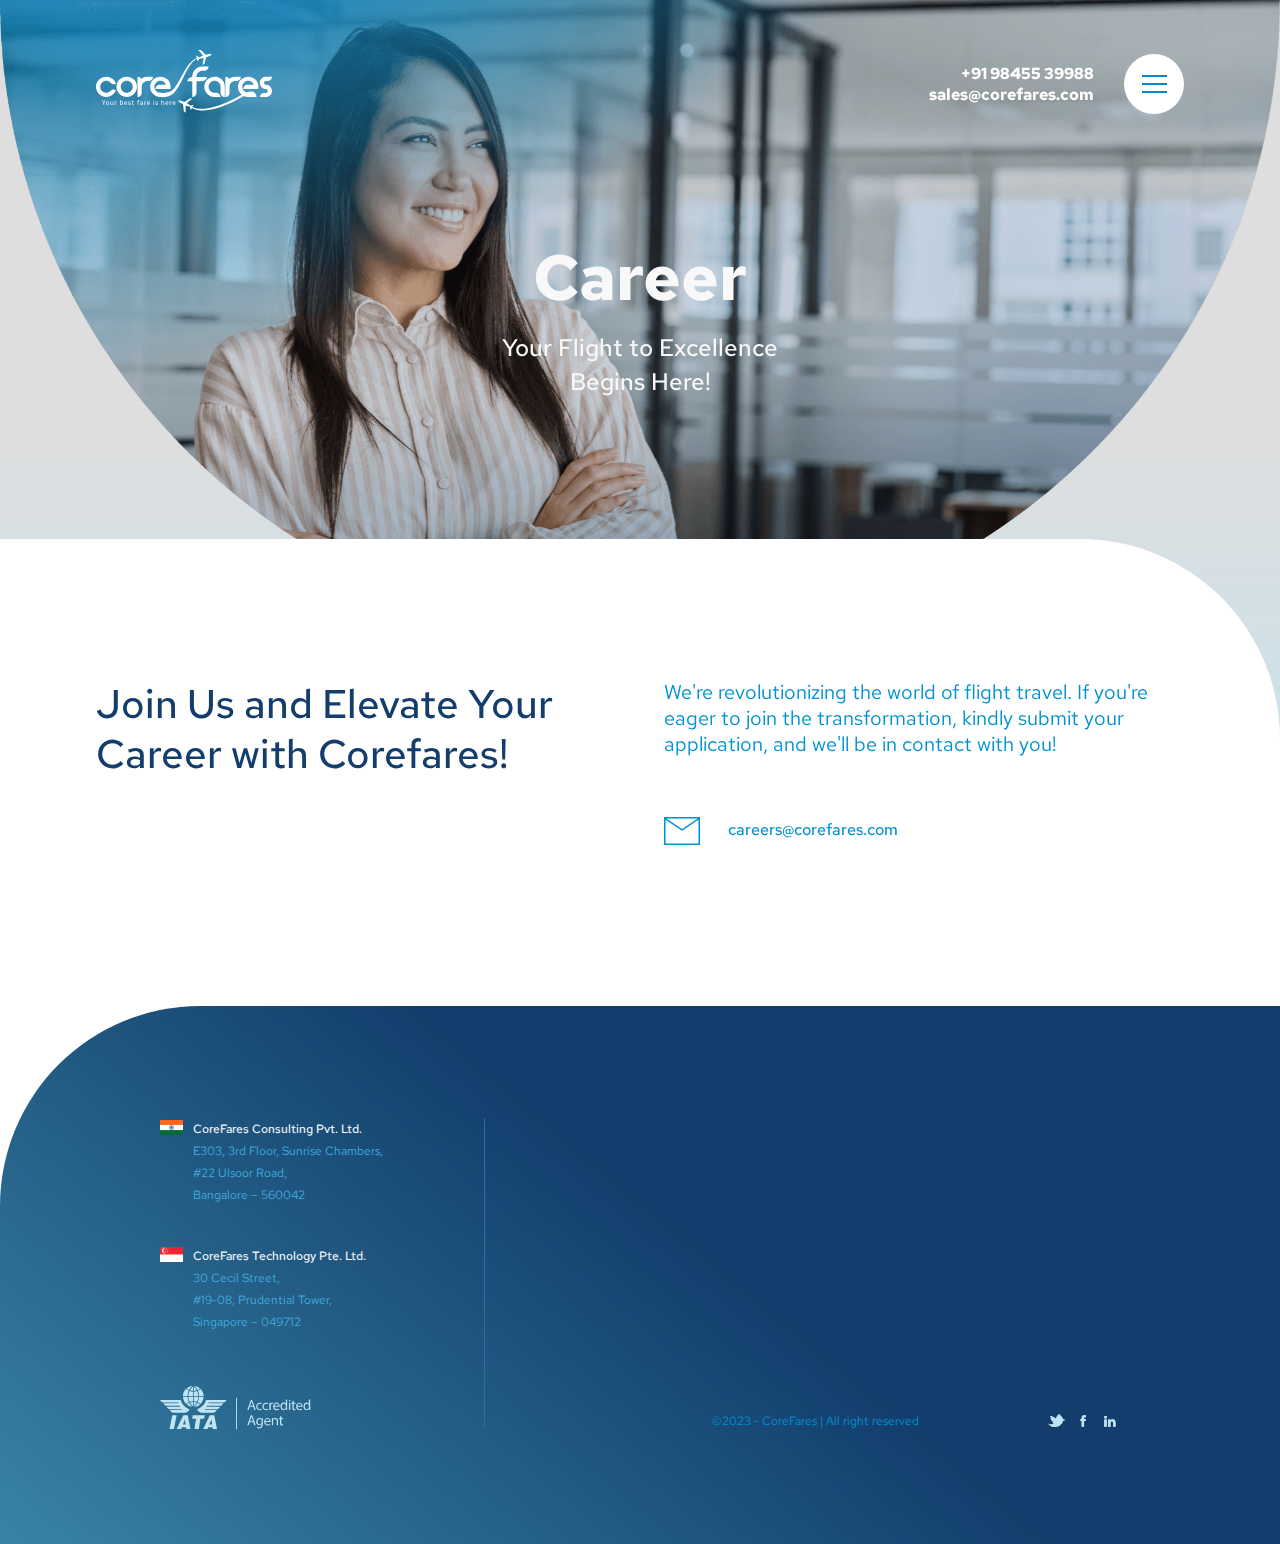
<file: career.html>
<!DOCTYPE html>
<html lang="en">

<head>
    <meta charset="UTF-8">
    <meta name="viewport" content="width=device-width, initial-scale=1.0">
    <title>CoreFares - Career</title>
    <!-- OwlCarousel -->
    <link rel="stylesheet"
        href="https://cdnjs.cloudflare.com/ajax/libs/OwlCarousel2/2.3.4/assets/owl.carousel.min.css" />
    <link rel="stylesheet"
        href="https://cdnjs.cloudflare.com/ajax/libs/OwlCarousel2/2.3.4/assets/owl.theme.default.min.css" />
    <!-- AOS -->
    <link rel="stylesheet" href="https://unpkg.com/aos@next/dist/aos.css" />

    <!-- style -->
    <link rel="stylesheet" href="assets/css/style.css">
</head>

<body class="land_body">


    <!-- Landing Header -->
    <div class="header_v2">
        <div class="header_v2--logo">
            <a href="index.html">
                <img src="assets/images/landing/cf_logo_v2.svg" alt="logo">
            </a>
        </div>

        <div class="header_v2_menu">
            <div class="header_v2_menu_info">
                <a href="tel:919845539988">+91 98455 39988</a>
                <a href="mailto:sales@corefares.com">sales@corefares.com</a>
            </div>
            <div class="header_v2_menu_hamburger">
                <span></span>
                <span></span>
                <span></span>
            </div>
        </div>
        <div class="header_v2_menu_hamburger_menu">
            <div class="header_v2_menu_hamburger_menu_each">
                <div class="header_v2_menu_hamburger_menu_each--title">Services</div>
                <ul>
                    <li><a href="services-fit.html">FIT</a></li>
                    <li><a href="services-group.html">Group</a></li>
                </ul>
            </div>
            <div class="header_v2_menu_hamburger_menu_each">
                <div class="header_v2_menu_hamburger_menu_each--title">More</div>
                <ul>
                    <li><a href="about.html">About Us</a></li>
                    <li><a href="career.html">Career</a></li>
                    <li><a href="contact.html">Contact Us</a></li>
                </ul>
            </div>
        </div>
    </div>


    <div class="layout_contact">

        <!-- kma -->
        <div class="kma scrollme" data-aos="fade-in">
            <div class="kma--img">
                <img src="assets/images/landing/career.png" class="animateme" data-when="span" data-from="0"
                    data-to="1" data-easing="linear" data-scale="1.075" alt="">
            </div>
            <div class="kma_info">
                <div class="kma_info--title animateme" data-when="span" data-from="0" data-to="1" data-easing="linear"
                    data-translateY="-200">
                    Career
                </div>
                <div class="kma_info--text animateme" data-when="span" data-from="0" data-to="1" data-easing="linear"
                    data-translateY="-100">
                    Your Flight to Excellence Begins Here!
                </div>
            </div>
        </div>

        <div class="career">
            <div class="career--title" data-aos="fade-in">
                Join Us and Elevate
                Your Career with Corefares!
            </div>
            <div class="career_info">
                <div class="career_info--text" data-aos="fade-in">
                    We're revolutionizing the world of flight travel. If you're eager to join the transformation, kindly
                    submit your application, and we'll be in contact with you!
                </div>
                <a href="mailto:careers@corefares.com" data-aos="fade-in">
                    <img src="assets/images/landing/email-blue.svg" alt="">
                    careers@corefares.com
                </a>
            </div>
        </div>

    </div>

    <!-- Landing Footer -->
    <section class="footer_v2 ">
        <ul class="footer_v2_left">
            <li class="footer_v2_left_info">
                <div class="footer_v2_left_info--image">
                    <img src="assets/images/landing/Flag_of_India.svg" alt="indian_flag">
                </div>
                <ul class="footer_v2_left_info_address">
                    <li class="footer_v2_left_info_address--name">CoreFares Consulting Pvt. Ltd.</li>
                    <li>E303, 3rd Floor, Sunrise Chambers,</li>
                    <li>#22 Ulsoor Road, </li>
                    <li>Bangalore – 560042</li>
                </ul>
            </li>
            <li class="footer_v2_left_info">
                <div class="footer_v2_left_info--image">
                    <img src="assets/images/landing/Flag_of_Singapore.svg" alt="Singapore_flag">
                </div>
                <ul class="footer_v2_left_info_address">
                    <li class="footer_v2_left_info_address--name">CoreFares Technology Pte. Ltd.</li>
                    <li>30 Cecil Street, </li>
                    <li>#19-08, Prudential Tower,</li>
                    <li>Singapore – 049712</li>

                </ul>
            </li>
            <li class="footer_v2_left--logo mob_hide">
                <img src="assets/images/landing/iata-logo.svg" alt="iata-logo">
            </li>
        </ul>


        <div class="footer_v2_divider"></div>

        <div class="footer_v2_right">
            <div class="footer_v2_right_top">
                <ul class="footer_v2_right_top_links" data-aos="fade-in">
                    <li>Services</li>
                    <li><a href="services-fit.html">FIT</a></li>
                    <li><a href="services-group.html">Group</a></li>
                </ul>
                <ul class="footer_v2_right_top_links" data-aos="fade-in">
                    <li>Company</li>
                    <li><a href="about.html">About Us</a></li>
                    <!--<li><a href="book-a-demo.html">Book a Demo</a></li>-->
                </ul>
                <ul class="footer_v2_right_top_links" data-aos="fade-in">
                    <li>More</li>
                    <li><a href="career.html">Career</a></li>
                    <li><a href="contact.html">Contact Us</a></li>
                </ul>
            </div>
            <div class="desk_hide">
                <img src="assets/images/landing/iata-logo.svg" alt="iata-logo">
            </div>

            <ul class="footer_v2_right_bottom">
                <li class="footer_v2_right_bottom_terms">
                    <!--<a href="terms-conditions.html">Terms & Conditions</a>
                <a href="privacy-policy.html">Privacy Policy</a>-->
                </li>
                <li class="footer_v2_right_bottom_rights">©2023 - CoreFares | All right reserved</li>
                <li class="footer_v2_right_bottom_socials">
                    <a href="#">
                        <img src="assets/images/landing/Twitter.svg" alt="Twitter-logo">
                    </a>
                    <a href="#">
                        <img src="assets/images/landing/Facebook.svg" alt="Facebook-logo">
                    </a>
                    <a href="#">
                        <img src="assets/images/landing/Linkedin.svg" alt="Linkedin-logo">
                    </a>
                </li>
            </ul>

        </div>

    </section>

</body>
<!-- jquery -->
<script src="https://ajax.googleapis.com/ajax/libs/jquery/3.6.1/jquery.min.js"></script>
<!-- OwlCarousel -->
<script src='https://cdnjs.cloudflare.com/ajax/libs/OwlCarousel2/2.3.4/owl.carousel.min.js'></script>
<!-- AOS -->
<script src="https://unpkg.com/aos@next/dist/aos.js"></script>
<!-- GSAP -->
<script src="assets/js/gsap.min.js"></script>
<!-- Scroll Me -->
<script src="assets/js/jquery.scrollme.min.js"></script>

<!-- landing -->
<script src="assets/js/landing.js"></script>

</html>
</file>
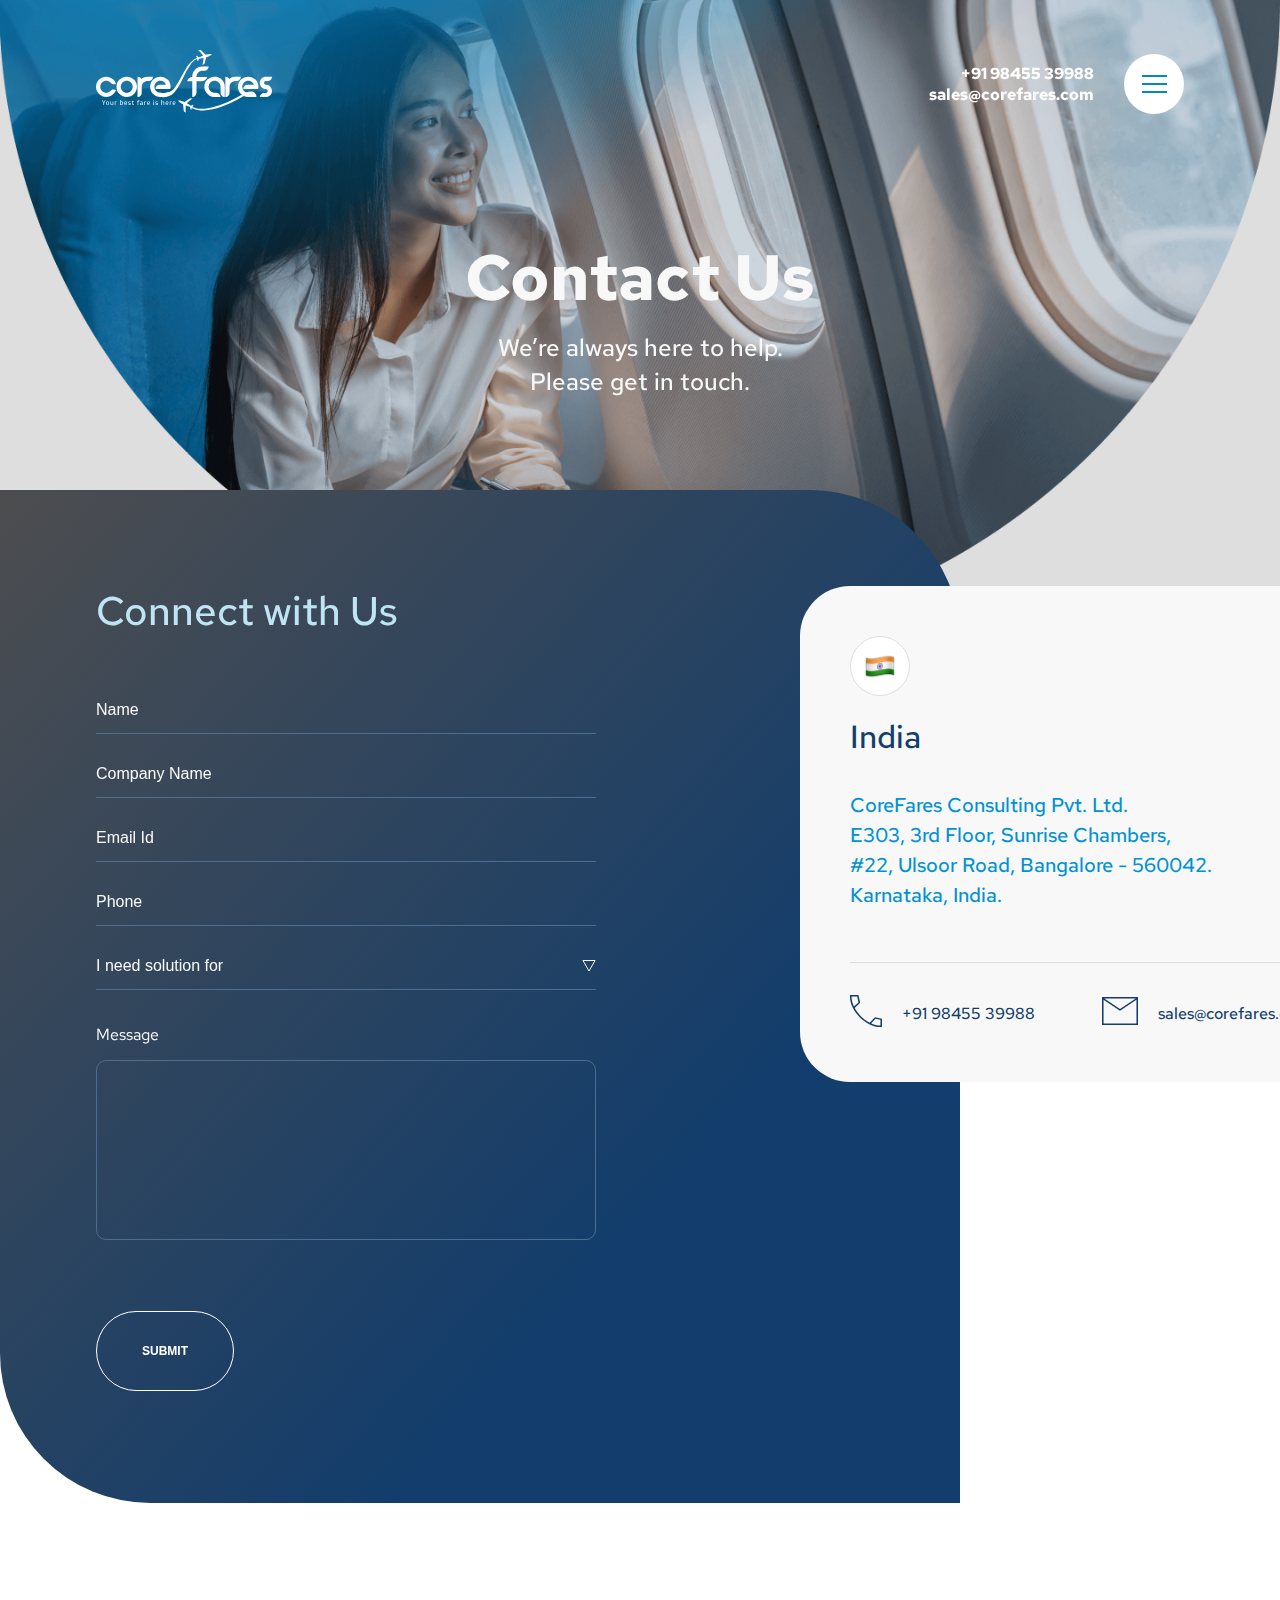
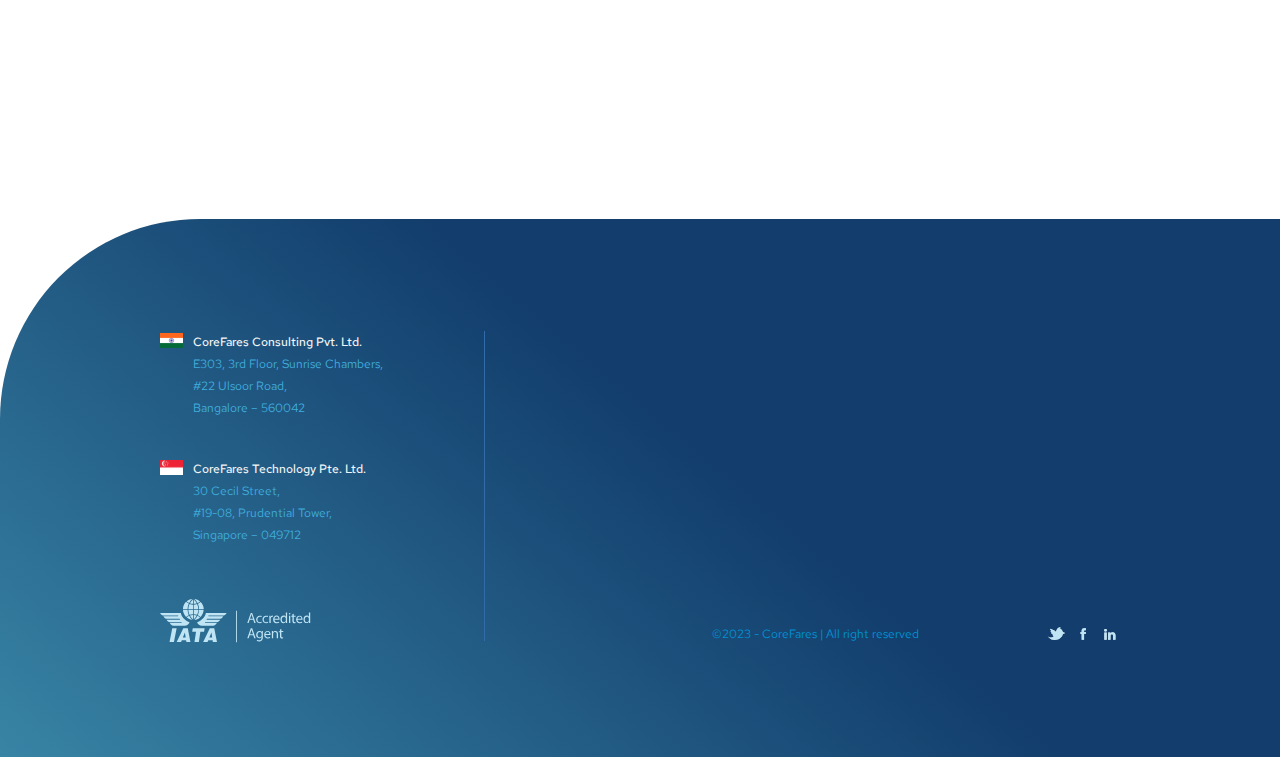
<file: contact.html>
<!DOCTYPE html>
<html lang="en">

<head>
    <meta charset="UTF-8">
    <meta name="viewport" content="width=device-width, initial-scale=1.0">
    <title>CoreFares - Contact Us</title>
    <!-- OwlCarousel -->
    <link rel="stylesheet"
        href="https://cdnjs.cloudflare.com/ajax/libs/OwlCarousel2/2.3.4/assets/owl.carousel.min.css" />
    <link rel="stylesheet"
        href="https://cdnjs.cloudflare.com/ajax/libs/OwlCarousel2/2.3.4/assets/owl.theme.default.min.css" />
    <!-- AOS -->
    <link rel="stylesheet" href="https://unpkg.com/aos@next/dist/aos.css" />

    <!-- style -->
    <link rel="stylesheet" href="assets/css/style.css">
</head>

<body class="land_body">


    <!-- Landing Header -->
    <div class="header_v2">
        <div class="header_v2--logo">
            <a href="index.html">
                <img src="assets/images/landing/cf_logo_v2.svg" alt="logo">
            </a>
        </div>

        <div class="header_v2_menu">
            <div class="header_v2_menu_info">
                <a href="tel:919845539988">+91 98455 39988</a>
                <a href="mailto:sales@corefares.com">sales@corefares.com</a>
            </div>
            <div class="header_v2_menu_hamburger">
                <span></span>
                <span></span>
                <span></span>
            </div>
        </div>
        <div class="header_v2_menu_hamburger_menu">
            <div class="header_v2_menu_hamburger_menu_each">
                <div class="header_v2_menu_hamburger_menu_each--title">Services</div>
                <ul>
                    <li><a href="services-fit.html">FIT</a></li>
                    <li><a href="services-group.html">Group</a></li>
                </ul>
            </div>
            <div class="header_v2_menu_hamburger_menu_each">
                <div class="header_v2_menu_hamburger_menu_each--title">More</div>
                <ul>
                    <li><a href="about.html">About Us</a></li>
                    <li><a href="career.html">Career</a></li>
                    <li><a href="contact.html">Contact Us</a></li>
                </ul>
            </div>
        </div>
    </div>


    <div class="layout_contact">

        <!-- kma -->
        <div class="kma scrollme" data-aos="fade-in">
            <div class="kma--img">
                <img src="assets/images/landing/contact.png" class="animateme" data-when="span" data-from="0"
                    data-to="1" data-easing="linear" data-scale="1.075" alt="">
            </div>
            <div class="kma_info">
                <div class="kma_info--title animateme" data-when="span" data-from="0" data-to="1" data-easing="linear"
                    data-translateY="-200">
                    Contact Us
                </div>
                <div class="kma_info--text animateme" data-when="span" data-from="0" data-to="1" data-easing="linear"
                    data-translateY="-100">
                    We’re always here to help.
                    Please get in touch.
                </div>
            </div>
        </div>

        <!-- form -->
        <div class="kma_form_bg">
            <div class="kma_form">
                <div class="kma_form_inner">
                    <div class="kma_form--title" data-aos="fade-in">Connect with Us
                    </div>
                    <form action="" data-aos="fade-in">
                        <div class="form_group">
                            <input type="text" placeholder="Name">
                        </div>
                        <div class="form_group">
                            <input type="text" placeholder="Company Name">
                        </div>
                        <div class="form_group">
                            <input type="text" placeholder="Email Id">
                        </div>
                        <div class="form_group">
                            <input type="text" placeholder="Phone">
                        </div>
                        <div class="form_group">
                            <select name="" id="">
                                <option value="">I need solution for</option>
                                <option value="Travel Agency">Travel Agency</option>
                                <option value="Travel Management Company">Travel Management Company</option>
                                <option value="Tour Operator">Tour Operator</option>
                                <option value="OTA (Online Travel Agency)">OTA (Online Travel Agency)</option>
                                <option value="">Others</option>
                            </select>
                        </div>
                        <div class="form_group">
                            <label for="">Message</label>
                            <textarea name="" id="" cols="30" rows="10"></textarea>
                        </div>
                        <div class="space_50"></div>
                        <div class="form_group">
                            <button type="submit" class="secondary_btn">Submit</button>
                        </div>
                    </form>
                </div>
            </div>
            <div class="address">
                <div class="address_each" data-aos="fade-in">
                    <div class="address_each--logo">
                        <img src="assets/images/landing/india.svg" alt="">
                    </div>
                    <div class="address_each--name">
                        India
                    </div>
                    <div class="address_each--text">
                        CoreFares Consulting Pvt. Ltd. <br>
                        E303, 3rd Floor, Sunrise Chambers, <br>
                        #22, Ulsoor Road, Bangalore - 560042.<br> Karnataka, India.

                    </div>
                    <div class="address_each_info">
                        <div class="address_each_info_each">
                            <div class="address_each_info_each--icon">
                                <img src="assets/images/landing/call.svg" alt="">
                            </div>
                            <a href="tel:919845539988" class="address_each_info_each--text">
                                +91 98455 39988
                            </a>
                        </div>
                        <div class="address_each_info_each">
                            <div class="address_each_info_each--icon">
                                <img src="assets/images/landing/email.svg" alt="">
                            </div>
                            <a href="mailto:sales@corefares.com" class="address_each_info_each--text">
                                sales@corefares.com
                            </a>
                        </div>
                    </div>
                </div>
                <div class="address_each" data-aos="fade-in">
                    <div class="address_each--logo">
                        <img src="assets/images/landing/singapore.svg" alt="">
                    </div>
                    <div class="address_each--name">
                        Singapore
                    </div>
                    <div class="address_each--text">
                        CoreFares Technology Pte. Ltd. <br>
                        30 Cecil Street, <br>
                        #19-08, Prudential Tower, <br>
                        Singapore – 049712
                    </div>
                    <div class="address_each_info">
                        <div class="address_each_info_each">
                            <div class="address_each_info_each--icon">
                                <img src="assets/images/landing/call.svg" alt="">
                            </div>
                            <a href="tel:919845539988" class="address_each_info_each--text">
                                +91 98455 39988
                            </a>
                        </div>
                        <div class="address_each_info_each">
                            <div class="address_each_info_each--icon">
                                <img src="assets/images/landing/email.svg" alt="">
                            </div>
                            <a href="mailto:sales@corefares.com" class="address_each_info_each--text">
                                sales@corefares.com
                            </a>
                        </div>
                    </div>
                </div>
            </div>
            <div class="mob_hide">
                <div class="space_100"></div>
                <div class="space_100"></div>
                <div class="space_100"></div>
            </div>
        </div>
    </div>

    <!-- Landing Footer -->
    <section class="footer_v2 ">
        <ul class="footer_v2_left">
            <li class="footer_v2_left_info">
                <div class="footer_v2_left_info--image">
                    <img src="assets/images/landing/Flag_of_India.svg" alt="indian_flag">
                </div>
                <ul class="footer_v2_left_info_address">
                    <li class="footer_v2_left_info_address--name">CoreFares Consulting Pvt. Ltd.</li>
                    <li>E303, 3rd Floor, Sunrise Chambers,</li>
                    <li>#22 Ulsoor Road, </li>
                    <li>Bangalore – 560042</li>
                </ul>
            </li>
            <li class="footer_v2_left_info">
                <div class="footer_v2_left_info--image">
                    <img src="assets/images/landing/Flag_of_Singapore.svg" alt="Singapore_flag">
                </div>
                <ul class="footer_v2_left_info_address">
                    <li class="footer_v2_left_info_address--name">CoreFares Technology Pte. Ltd.</li>
                    <li>30 Cecil Street, </li>
                    <li>#19-08, Prudential Tower,</li>
                    <li>Singapore – 049712</li>

                </ul>
            </li>
            <li class="footer_v2_left--logo mob_hide">
                <img src="assets/images/landing/iata-logo.svg" alt="iata-logo">
            </li>
        </ul>


        <div class="footer_v2_divider"></div>

        <div class="footer_v2_right">
            <div class="footer_v2_right_top">
                <ul class="footer_v2_right_top_links" data-aos="fade-in">
                    <li>Services</li>
                    <li><a href="services-fit.html">FIT</a></li>
                    <li><a href="services-group.html">Group</a></li>
                </ul>
                <ul class="footer_v2_right_top_links" data-aos="fade-in">
                    <li>Company</li>
                    <li><a href="about.html">About Us</a></li>
                    <!--<li><a href="book-a-demo.html">Book a Demo</a></li>-->
                </ul>
                <ul class="footer_v2_right_top_links" data-aos="fade-in">
                    <li>More</li>
                    <li><a href="career.html">Career</a></li>
                    <li><a href="contact.html">Contact Us</a></li>
                </ul>
            </div>
            <div class="desk_hide">
                <img src="assets/images/landing/iata-logo.svg" alt="iata-logo">
            </div>

            <ul class="footer_v2_right_bottom">
                <li class="footer_v2_right_bottom_terms">
                    <!--<a href="terms-conditions.html">Terms & Conditions</a>
                <a href="privacy-policy.html">Privacy Policy</a>-->
                </li>
                <li class="footer_v2_right_bottom_rights">©2023 - CoreFares | All right reserved</li>
                <li class="footer_v2_right_bottom_socials">
                    <a href="#">
                        <img src="assets/images/landing/Twitter.svg" alt="Twitter-logo">
                    </a>
                    <a href="#">
                        <img src="assets/images/landing/Facebook.svg" alt="Facebook-logo">
                    </a>
                    <a href="#">
                        <img src="assets/images/landing/Linkedin.svg" alt="Linkedin-logo">
                    </a>
                </li>
            </ul>

        </div>

    </section>

</body>
<!-- jquery -->
<script src="https://ajax.googleapis.com/ajax/libs/jquery/3.6.1/jquery.min.js"></script>
<!-- OwlCarousel -->
<script src='https://cdnjs.cloudflare.com/ajax/libs/OwlCarousel2/2.3.4/owl.carousel.min.js'></script>
<!-- AOS -->
<script src="https://unpkg.com/aos@next/dist/aos.js"></script>
<!-- GSAP -->
<script src="assets/js/gsap.min.js"></script>
<!-- Scroll Me -->
<script src="assets/js/jquery.scrollme.min.js"></script>

<!-- landing -->
<script src="assets/js/landing.js"></script>

</html>
</file>
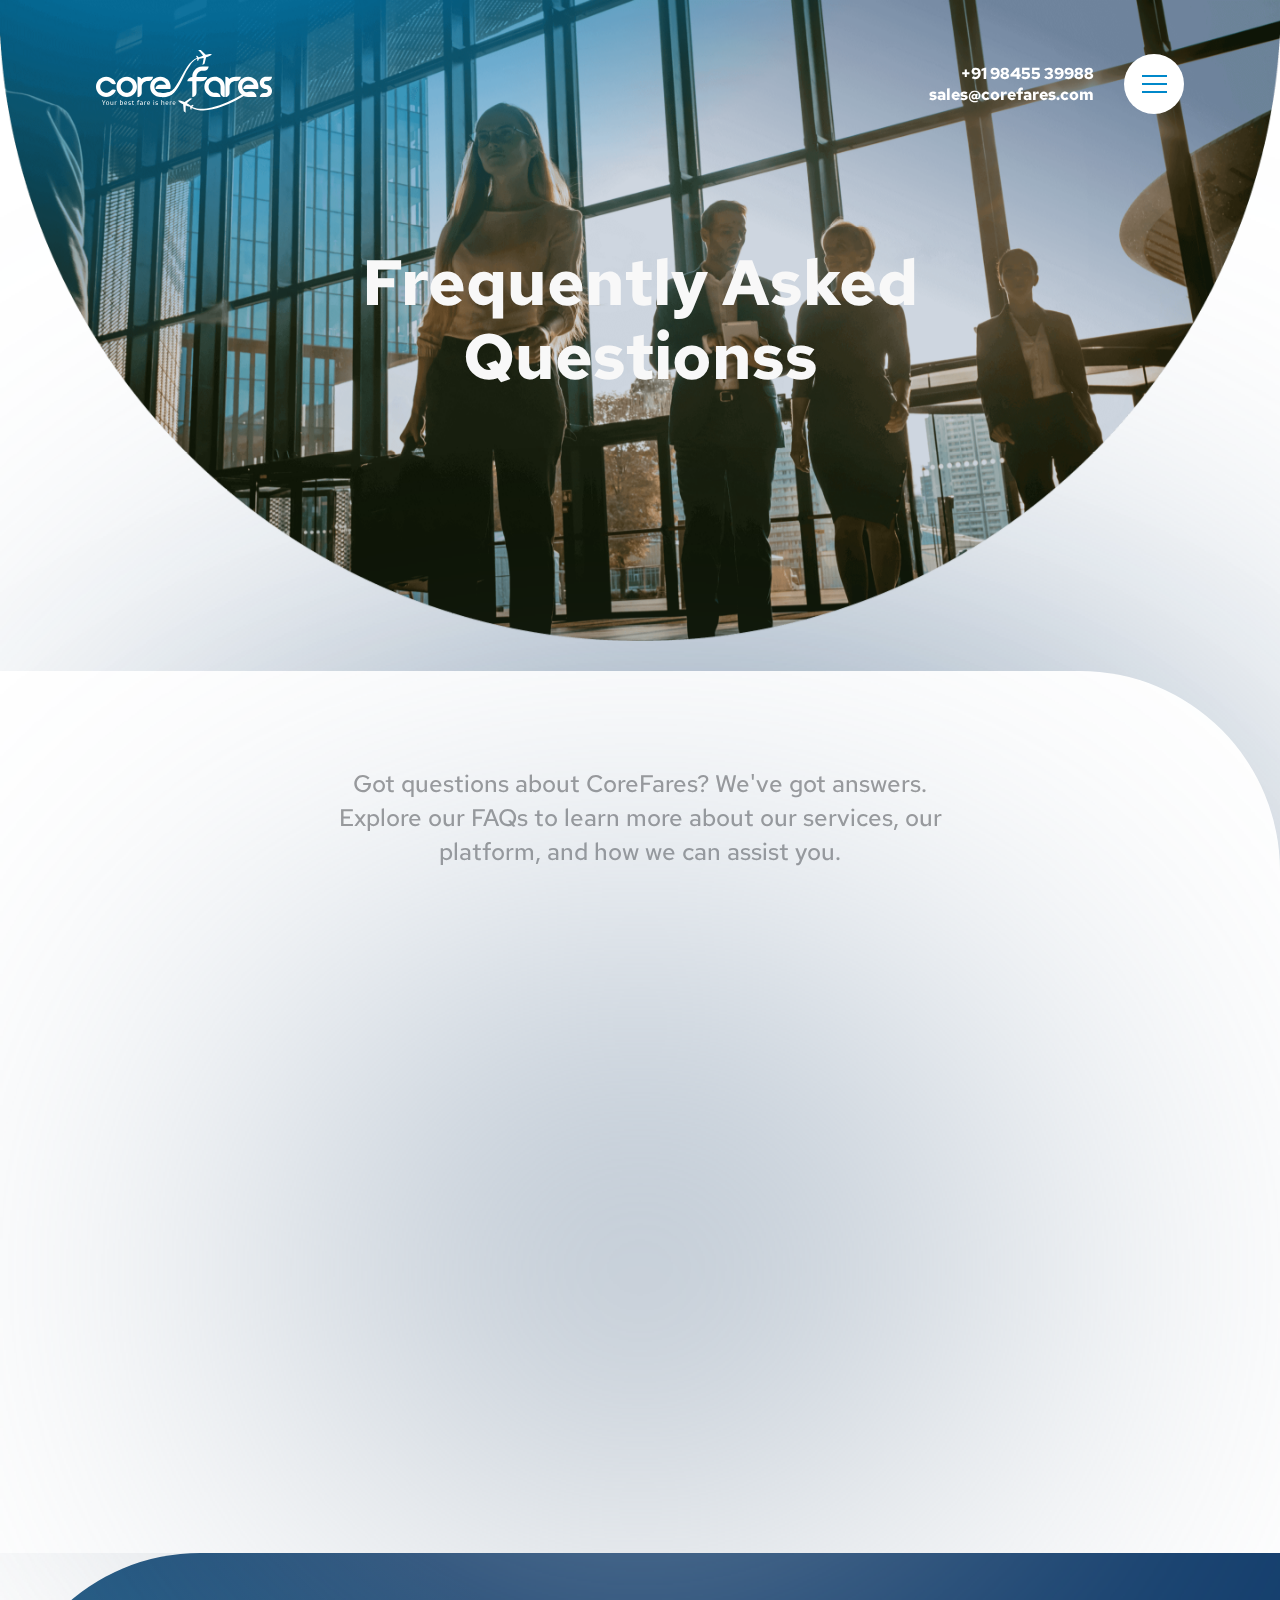
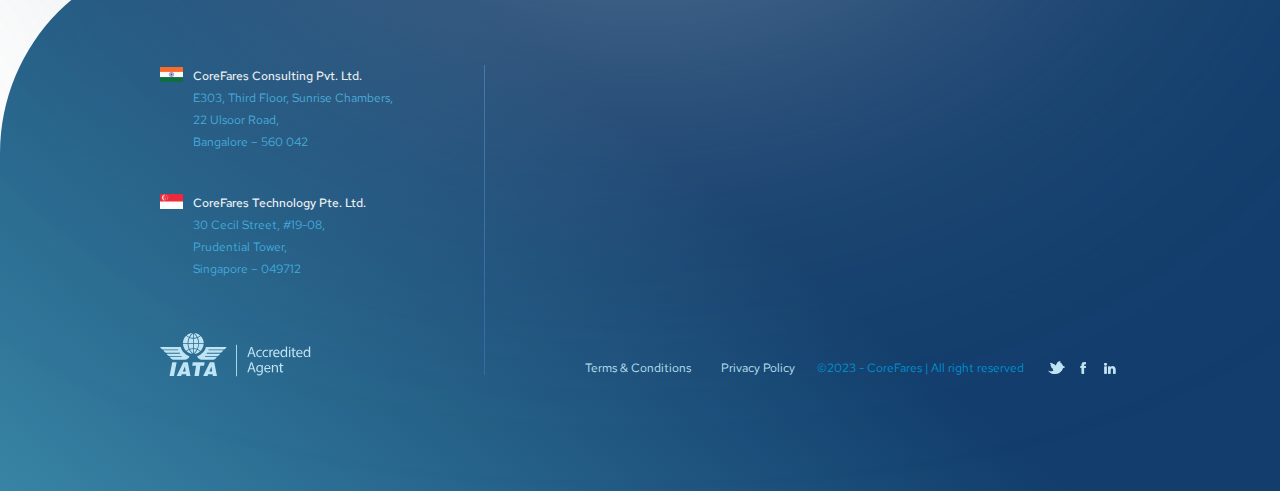
<file: faqs.html>
<!DOCTYPE html>
<html lang="en">

<head>
    <meta charset="UTF-8">
    <meta name="viewport" content="width=device-width, initial-scale=1.0">
    <title>CoreFares - FAQs</title>
    <!-- OwlCarousel -->
    <link rel="stylesheet"
        href="https://cdnjs.cloudflare.com/ajax/libs/OwlCarousel2/2.3.4/assets/owl.carousel.min.css" />
    <link rel="stylesheet"
        href="https://cdnjs.cloudflare.com/ajax/libs/OwlCarousel2/2.3.4/assets/owl.theme.default.min.css" />
    <!-- AOS -->
    <link rel="stylesheet" href="https://unpkg.com/aos@next/dist/aos.css" />

    <!-- style -->
    <link rel="stylesheet" href="assets/css/style.css">
</head>

<body class="land_body">


    <!-- Landing Header -->
    <div class="header_v2">
        <div class="header_v2--logo">
            <a href="index.html">
                <img src="assets/images/landing/cf_logo_v2.svg" alt="logo">
            </a>
        </div>

        <div class="header_v2_menu">
            <div class="header_v2_menu_info">
                <a href="tel:919845539988">+91 98455 39988</a>
                <a href="mailto:sales@corefares.com">sales@corefares.com</a>
            </div>
            <div class="header_v2_menu_hamburger">
                <span></span>
                <span></span>
                <span></span>
            </div>
        </div>
        <div class="header_v2_menu_hamburger_menu">
            <div class="header_v2_menu_hamburger_menu_each">
                <div class="header_v2_menu_hamburger_menu_each--title">Services</div>
                <ul>
                    <li><a href="services-fit.html">FIT</a></li>
                    <li><a href="services-group.html">Group</a></li>
                </ul>
            </div>
            <div class="header_v2_menu_hamburger_menu_each">
                <div class="header_v2_menu_hamburger_menu_each--title">More</div>
                <ul>
                    <li><a href="about.html">About Us</a></li>
                    <li><a href="career.html">Career</a></li>
                    <li><a href="contact.html">Contact</a></li>
                </ul>
            </div>
        </div>
    </div>


    <!-- kma -->
    <div class="kma scrollme" data-aos="fade-in">
        <div class="kma--img">
            <img src="assets/images/landing/faq.png" class="animateme" data-when="span" data-from="0" data-to="1"
                data-easing="linear" data-scale="1.075" alt="">
        </div>
        <div class="kma_info">
            <div class="kma_info--title animateme" data-when="span" data-from="0" data-to="1" data-easing="linear"
                data-translateY="-200">
                Frequently Asked <br> Questionss
            </div>
        </div>
    </div>

    <div class="faq_content">
        <div class="faq_content--title" data-aos="fade-in">Got questions about CoreFares? We've got answers. Explore our
            FAQs to learn more
            about our services, our platform, and how we can assist you.</div>
        <div class="faq_content_accordion">
            <ul class="accordion-list">
                <li data-aos="fade-in">
                    <h3>What kind of support can I expect from the CoreFares FIT Team?</h3>
                    <div class="answer">
                        <p>Our B2B platform is designed to be user-friendly and intuitive. You can use it to search for
                            fares, make bookings, manage your transactions, and more. Our B2B platform is designed to be
                            user-friendly and intuitive. You can use it to search for fares, make bookings, manage your
                            transactions, and more.Our B2B platform is designed to be user-friendly and intuitive. You
                            can use it to search for fares, make bookings, manage your transactions, and more.Our B2B
                            platform is designed to be user-friendly and intuitive. You can use it to search for fares,
                            make bookings, manage your transactions, and more.Our B2B platform is designed to be
                            user-friendly and intuitive. You can use it to search for fares, make bookings, manage your
                            transactions, and more.Our B2B platform is designed to be user-friendly and intuitive. You
                            can use it to search for fares, make bookings, manage your transactions, and more.Our B2B
                            platform is designed to be user-friendly and intuitive. You can use it to search for fares,
                            make bookings, manage your transactions, and more.</p>
                    </div>
                </li>
                <li data-aos="fade-in">
                    <h3>What kind of support can I expect from the CoreFares FIT Team?</h3>
                    <div class="answer">
                        <p>Our B2B platform is designed to be user-friendly and intuitive. You can use it to search for
                            fares, make bookings, manage your transactions, and more. Our B2B platform is designed to be
                            user-friendly and intuitive. You can use it to search for fares, make bookings, manage your
                            transactions, and more.Our B2B platform is designed to be user-friendly and intuitive. You
                            can use it to search for fares, make bookings, manage your transactions, and more.Our B2B
                            platform is designed to be user-friendly and intuitive. You can use it to search for fares,
                            make bookings, manage your transactions, and more.Our B2B platform is designed to be
                            user-friendly and intuitive. You can use it to search for fares, make bookings, manage your
                            transactions, and more.Our B2B platform is designed to be user-friendly and intuitive. You
                            can use it to search for fares, make bookings, manage your transactions, and more.Our B2B
                            platform is designed to be user-friendly and intuitive. You can use it to search for fares,
                            make bookings, manage your transactions, and more.</p>
                    </div>
                </li>
                <li data-aos="fade-in">
                    <h3>What kind of support can I expect from the CoreFares FIT Team?</h3>
                    <div class="answer">
                        <p>Our B2B platform is designed to be user-friendly and intuitive. You can use it to search for
                            fares, make bookings, manage your transactions, and more. Our B2B platform is designed to be
                            user-friendly and intuitive. You can use it to search for fares, make bookings, manage your
                            transactions, and more.Our B2B platform is designed to be user-friendly and intuitive. You
                            can use it to search for fares, make bookings, manage your transactions, and more.Our B2B
                            platform is designed to be user-friendly and intuitive. You can use it to search for fares,
                            make bookings, manage your transactions, and more.Our B2B platform is designed to be
                            user-friendly and intuitive. You can use it to search for fares, make bookings, manage your
                            transactions, and more.Our B2B platform is designed to be user-friendly and intuitive. You
                            can use it to search for fares, make bookings, manage your transactions, and more.Our B2B
                            platform is designed to be user-friendly and intuitive. You can use it to search for fares,
                            make bookings, manage your transactions, and more.</p>
                    </div>
                </li>
                <li data-aos="fade-in">
                    <h3>What kind of support can I expect from the CoreFares FIT Team?</h3>
                    <div class="answer">
                        <p>Our B2B platform is designed to be user-friendly and intuitive. You can use it to search for
                            fares, make bookings, manage your transactions, and more. Our B2B platform is designed to be
                            user-friendly and intuitive. You can use it to search for fares, make bookings, manage your
                            transactions, and more.Our B2B platform is designed to be user-friendly and intuitive. You
                            can use it to search for fares, make bookings, manage your transactions, and more.Our B2B
                            platform is designed to be user-friendly and intuitive. You can use it to search for fares,
                            make bookings, manage your transactions, and more.Our B2B platform is designed to be
                            user-friendly and intuitive. You can use it to search for fares, make bookings, manage your
                            transactions, and more.Our B2B platform is designed to be user-friendly and intuitive. You
                            can use it to search for fares, make bookings, manage your transactions, and more.Our B2B
                            platform is designed to be user-friendly and intuitive. You can use it to search for fares,
                            make bookings, manage your transactions, and more.</p>
                    </div>
                </li>

            </ul>
        </div>
    </div>

    <!-- Landing Footer -->
    <section class="footer_v2 ">

        <ul class="footer_v2_left">
            <li class="footer_v2_left_info">
                <div class="footer_v2_left_info--image">
                    <img src="assets/images/landing/Flag_of_India.svg" alt="indian_flag">
                </div>
                <ul class="footer_v2_left_info_address">
                    <li class="footer_v2_left_info_address--name">CoreFares Consulting Pvt. Ltd.</li>
                    <li>E303, Third Floor, Sunrise Chambers,</li>
                    <li>22 Ulsoor Road,</li>
                    <li>Bangalore – 560 042</li>
                </ul>
            </li>
            <li class="footer_v2_left_info">
                <div class="footer_v2_left_info--image">
                    <img src="assets/images/landing/Flag_of_Singapore.svg" alt="Singapore_flag">
                </div>
                <ul class="footer_v2_left_info_address">
                    <li class="footer_v2_left_info_address--name">CoreFares Technology Pte. Ltd.</li>
                    <li>30 Cecil Street, #19-08,</li>
                    <li>Prudential Tower,</li>
                    <li>Singapore – 049712</li>
                </ul>
            </li>
            <li class="footer_v2_left--logo mob_hide">
                <img src="assets/images/landing/iata-logo.svg" alt="iata-logo">
            </li>
        </ul>

        <div class="footer_v2_divider"></div>

        <div class="footer_v2_right">
            <div class="footer_v2_right_top">
                <ul class="footer_v2_right_top_links" data-aos="fade-in">
                    <li>Services</li>
                    <li><a href="services-fit.html">FIT</a></li>
                    <li><a href="services-group.html">Group</a></li>
                </ul>
                <ul class="footer_v2_right_top_links" data-aos="fade-in">
                    <li>Company</li>
                    <li><a href="about.html">About Us</a></li>
                    <li><a href="book-a-demo.html">Book a Demo</a></li>
                </ul>
                <ul class="footer_v2_right_top_links" data-aos="fade-in">
                    <li>More</li>
                    <li><a href="career.html">Career</a></li>
                    <li><a href="contact.html">Contact</a></li>
                </ul>
            </div>
            <div class="desk_hide">
                <img src="assets/images/landing/iata-logo.svg" alt="iata-logo">
            </div>

            <ul class="footer_v2_right_bottom">
                <li class="footer_v2_right_bottom_terms">
                    <a href="terms-conditions.html">Terms & Conditions</a>
                    <a href="privacy-policy.html">Privacy Policy</a>
                </li>
                <li class="footer_v2_right_bottom_rights">©2023 - CoreFares | All right reserved</li>
                <li class="footer_v2_right_bottom_socials">
                    <a href="#">
                        <img src="assets/images/landing/Twitter.svg" alt="Twitter-logo">
                    </a>
                    <a href="#">
                        <img src="assets/images/landing/Facebook.svg" alt="Facebook-logo">
                    </a>
                    <a href="#">
                        <img src="assets/images/landing/Linkedin.svg" alt="Linkedin-logo">
                    </a>
                </li>
            </ul>

        </div>

    </section>



</body>
<!-- jquery -->
<script src="https://ajax.googleapis.com/ajax/libs/jquery/3.6.1/jquery.min.js"></script>
<!-- OwlCarousel -->
<script src='https://cdnjs.cloudflare.com/ajax/libs/OwlCarousel2/2.3.4/owl.carousel.min.js'></script>
<!-- AOS -->
<script src="https://unpkg.com/aos@next/dist/aos.js"></script>
<!-- GSAP -->
<script src="assets/js/gsap.min.js"></script>
<!-- Scroll Me -->
<script src="assets/js/jquery.scrollme.min.js"></script>

<!-- landing -->
<script src="assets/js/landing.js"></script>

</html>
</file>
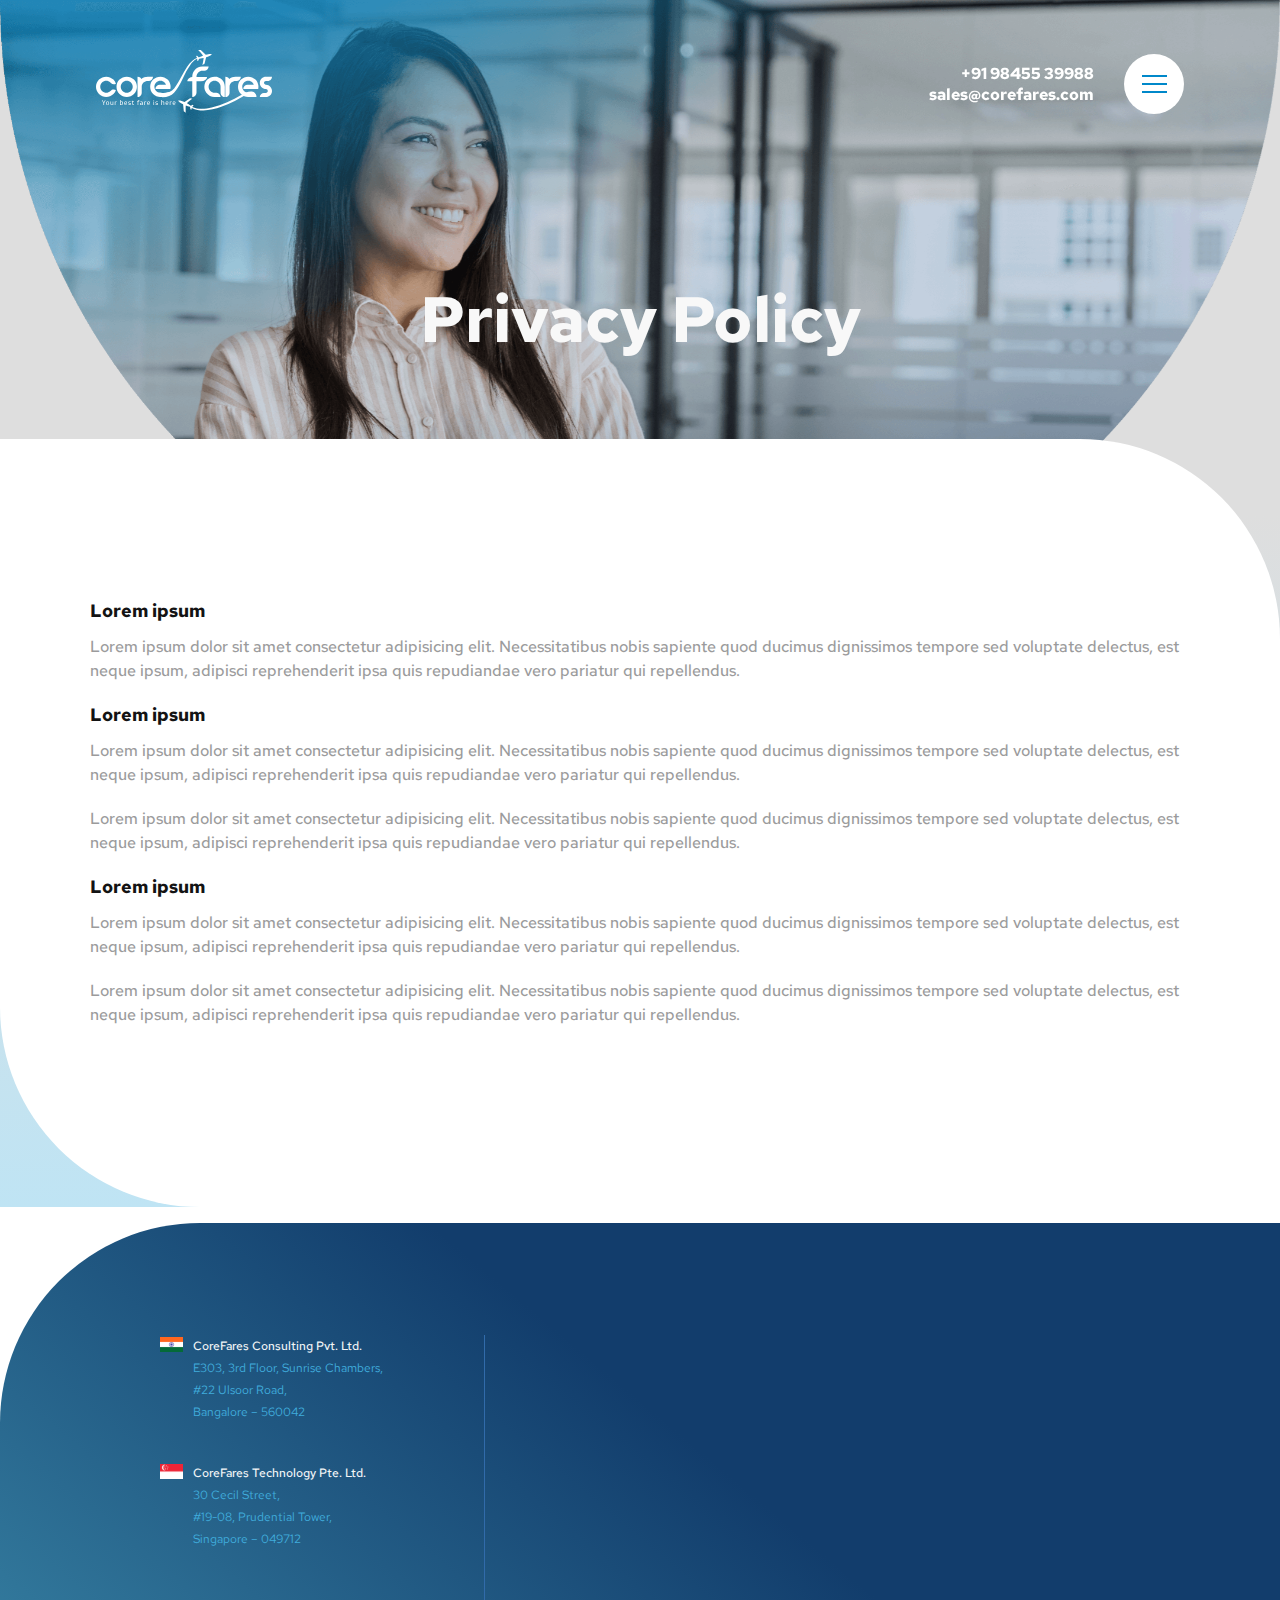
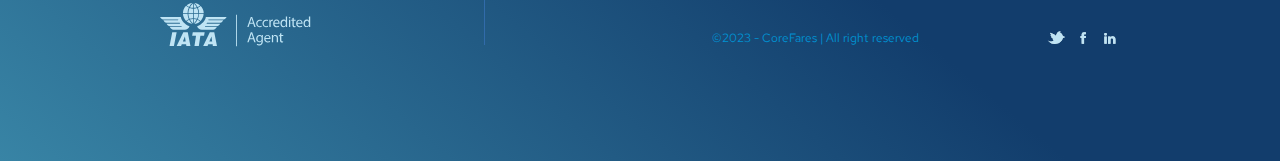
<file: privacy-policy.html>
<!DOCTYPE html>
<html lang="en">

<head>
    <meta charset="UTF-8">
    <meta name="viewport" content="width=device-width, initial-scale=1.0">
    <title>CoreFares - Privacy Policy</title>
    <!-- OwlCarousel -->
    <link rel="stylesheet"
        href="https://cdnjs.cloudflare.com/ajax/libs/OwlCarousel2/2.3.4/assets/owl.carousel.min.css" />
    <link rel="stylesheet"
        href="https://cdnjs.cloudflare.com/ajax/libs/OwlCarousel2/2.3.4/assets/owl.theme.default.min.css" />
    <!-- AOS -->
    <link rel="stylesheet" href="https://unpkg.com/aos@next/dist/aos.css" />

    <!-- style -->
    <link rel="stylesheet" href=".././assets/css/style.css">
</head>

<body class="land_body">


    <!-- Landing Header -->
    <div class="header_v2">
        <div class="header_v2--logo">
            <a href="index.html">
                <img src="../assets/images/landing/cf_logo_v2.svg" alt="logo">
            </a>
        </div>

        <div class="header_v2_menu">
            <div class="header_v2_menu_info">
                <a href="tel:919845539988">+91 98455 39988</a>
                <a href="mailto:sales@corefares.com">sales@corefares.com</a>
            </div>
            <div class="header_v2_menu_hamburger">
                <span></span>
                <span></span>
                <span></span>
            </div>
        </div>
        <div class="header_v2_menu_hamburger_menu">
            <div class="header_v2_menu_hamburger_menu_each">
                <div class="header_v2_menu_hamburger_menu_each--title">Services</div>
                <ul>
                    <li><a href="services-fit.html">FIT</a></li>
                    <li><a href="services-group.html">Group</a></li>
                </ul>
            </div>
            <div class="header_v2_menu_hamburger_menu_each">
                <div class="header_v2_menu_hamburger_menu_each--title">More</div>
                <ul>
                    <li><a href="about.html">About Us</a></li>
                    <li><a href="career.html">Career</a></li>
                    <li><a href="contact.html">Contact Us</a></li>
                </ul>
            </div>
        </div>
    </div>


    <div class="layout_contact">

        <!-- kma -->
        <div class="kma scrollme" data-aos="fade-in">
            <div class="kma--img">
                <img src="../assets/images/landing/career.png" class="animateme" data-when="span" data-from="0"
                    data-to="1" data-easing="linear" data-scale="1.075" alt="">
            </div>
            <div class="kma_info">
                <div class="kma_info--title animateme" data-when="span" data-from="0" data-to="1" data-easing="linear"
                    data-translateY="-200">
                    Privacy Policy
                </div>
            </div>
        </div>

        <div class="text_component v2">
            <h4>Lorem ipsum</h4>
            <p>Lorem ipsum dolor sit amet consectetur adipisicing elit. Necessitatibus nobis sapiente quod ducimus
                dignissimos tempore sed voluptate delectus, est neque ipsum, adipisci reprehenderit ipsa quis
                repudiandae vero pariatur qui repellendus.</p>
            <h4>Lorem ipsum</h4>
            <p>Lorem ipsum dolor sit amet consectetur adipisicing elit. Necessitatibus nobis sapiente quod ducimus
                dignissimos tempore sed voluptate delectus, est neque ipsum, adipisci reprehenderit ipsa quis
                repudiandae vero pariatur qui repellendus.</p>
            <p>Lorem ipsum dolor sit amet consectetur adipisicing elit. Necessitatibus nobis sapiente quod ducimus
                dignissimos tempore sed voluptate delectus, est neque ipsum, adipisci reprehenderit ipsa quis
                repudiandae vero pariatur qui repellendus.</p>
            <h4>Lorem ipsum</h4>
            <p>Lorem ipsum dolor sit amet consectetur adipisicing elit. Necessitatibus nobis sapiente quod ducimus
                dignissimos tempore sed voluptate delectus, est neque ipsum, adipisci reprehenderit ipsa quis
                repudiandae vero pariatur qui repellendus.</p>
            <p>Lorem ipsum dolor sit amet consectetur adipisicing elit. Necessitatibus nobis sapiente quod ducimus
                dignissimos tempore sed voluptate delectus, est neque ipsum, adipisci reprehenderit ipsa quis
                repudiandae vero pariatur qui repellendus.</p>
        </div>

    </div>

    <!-- Landing Footer -->
    <section class="footer_v2 ">
        <ul class="footer_v2_left">
            <li class="footer_v2_left_info">
                <div class="footer_v2_left_info--image">
                    <img src="assets/images/landing/Flag_of_India.svg" alt="indian_flag">
                </div>
                <ul class="footer_v2_left_info_address">
                    <li class="footer_v2_left_info_address--name">CoreFares Consulting Pvt. Ltd.</li>
                    <li>E303, 3rd Floor, Sunrise Chambers,</li>
                    <li>#22 Ulsoor Road, </li>
                    <li>Bangalore – 560042</li>
                </ul>
            </li>
            <li class="footer_v2_left_info">
                <div class="footer_v2_left_info--image">
                    <img src="assets/images/landing/Flag_of_Singapore.svg" alt="Singapore_flag">
                </div>
                <ul class="footer_v2_left_info_address">
                    <li class="footer_v2_left_info_address--name">CoreFares Technology Pte. Ltd.</li>
                    <li>30 Cecil Street, </li>
                    <li>#19-08, Prudential Tower,</li>
                    <li>Singapore – 049712</li>

                </ul>
            </li>
            <li class="footer_v2_left--logo mob_hide">
                <img src="assets/images/landing/iata-logo.svg" alt="iata-logo">
            </li>
        </ul>


        <div class="footer_v2_divider"></div>

        <div class="footer_v2_right">
            <div class="footer_v2_right_top">
                <ul class="footer_v2_right_top_links" data-aos="fade-in">
                    <li>Services</li>
                    <li><a href="services-fit.html">FIT</a></li>
                    <li><a href="services-group.html">Group</a></li>
                </ul>
                <ul class="footer_v2_right_top_links" data-aos="fade-in">
                    <li>Company</li>
                    <li><a href="about.html">About Us</a></li>
                    <!--<li><a href="book-a-demo.html">Book a Demo</a></li>-->
                </ul>
                <ul class="footer_v2_right_top_links" data-aos="fade-in">
                    <li>More</li>
                    <li><a href="career.html">Career</a></li>
                    <li><a href="contact.html">Contact</a></li>
                </ul>
            </div>
            <div class="desk_hide">
                <img src="assets/images/landing/iata-logo.svg" alt="iata-logo">
            </div>

            <ul class="footer_v2_right_bottom">
                <li class="footer_v2_right_bottom_terms">
                    <!--<a href="terms-conditions.html">Terms & Conditions</a>
                <a href="privacy-policy.html">Privacy Policy</a>-->
                </li>
                <li class="footer_v2_right_bottom_rights">©2023 - CoreFares | All right reserved</li>
                <li class="footer_v2_right_bottom_socials">
                    <a href="#">
                        <img src="assets/images/landing/Twitter.svg" alt="Twitter-logo">
                    </a>
                    <a href="#">
                        <img src="assets/images/landing/Facebook.svg" alt="Facebook-logo">
                    </a>
                    <a href="#">
                        <img src="assets/images/landing/Linkedin.svg" alt="Linkedin-logo">
                    </a>
                </li>
            </ul>

        </div>

    </section>

</body>
<!-- jquery -->
<script src="https://ajax.googleapis.com/ajax/libs/jquery/3.6.1/jquery.min.js"></script>
<!-- OwlCarousel -->
<script src='https://cdnjs.cloudflare.com/ajax/libs/OwlCarousel2/2.3.4/owl.carousel.min.js'></script>
<!-- AOS -->
<script src="https://unpkg.com/aos@next/dist/aos.js"></script>
<!-- GSAP -->
<script src="../assets/js/gsap.min.js"></script>
<!-- Scroll Me -->
<script src="../assets/js/jquery.scrollme.min.js"></script>

<!-- landing -->
<script src="../assets/js/landing.js"></script>

</html>
</file>
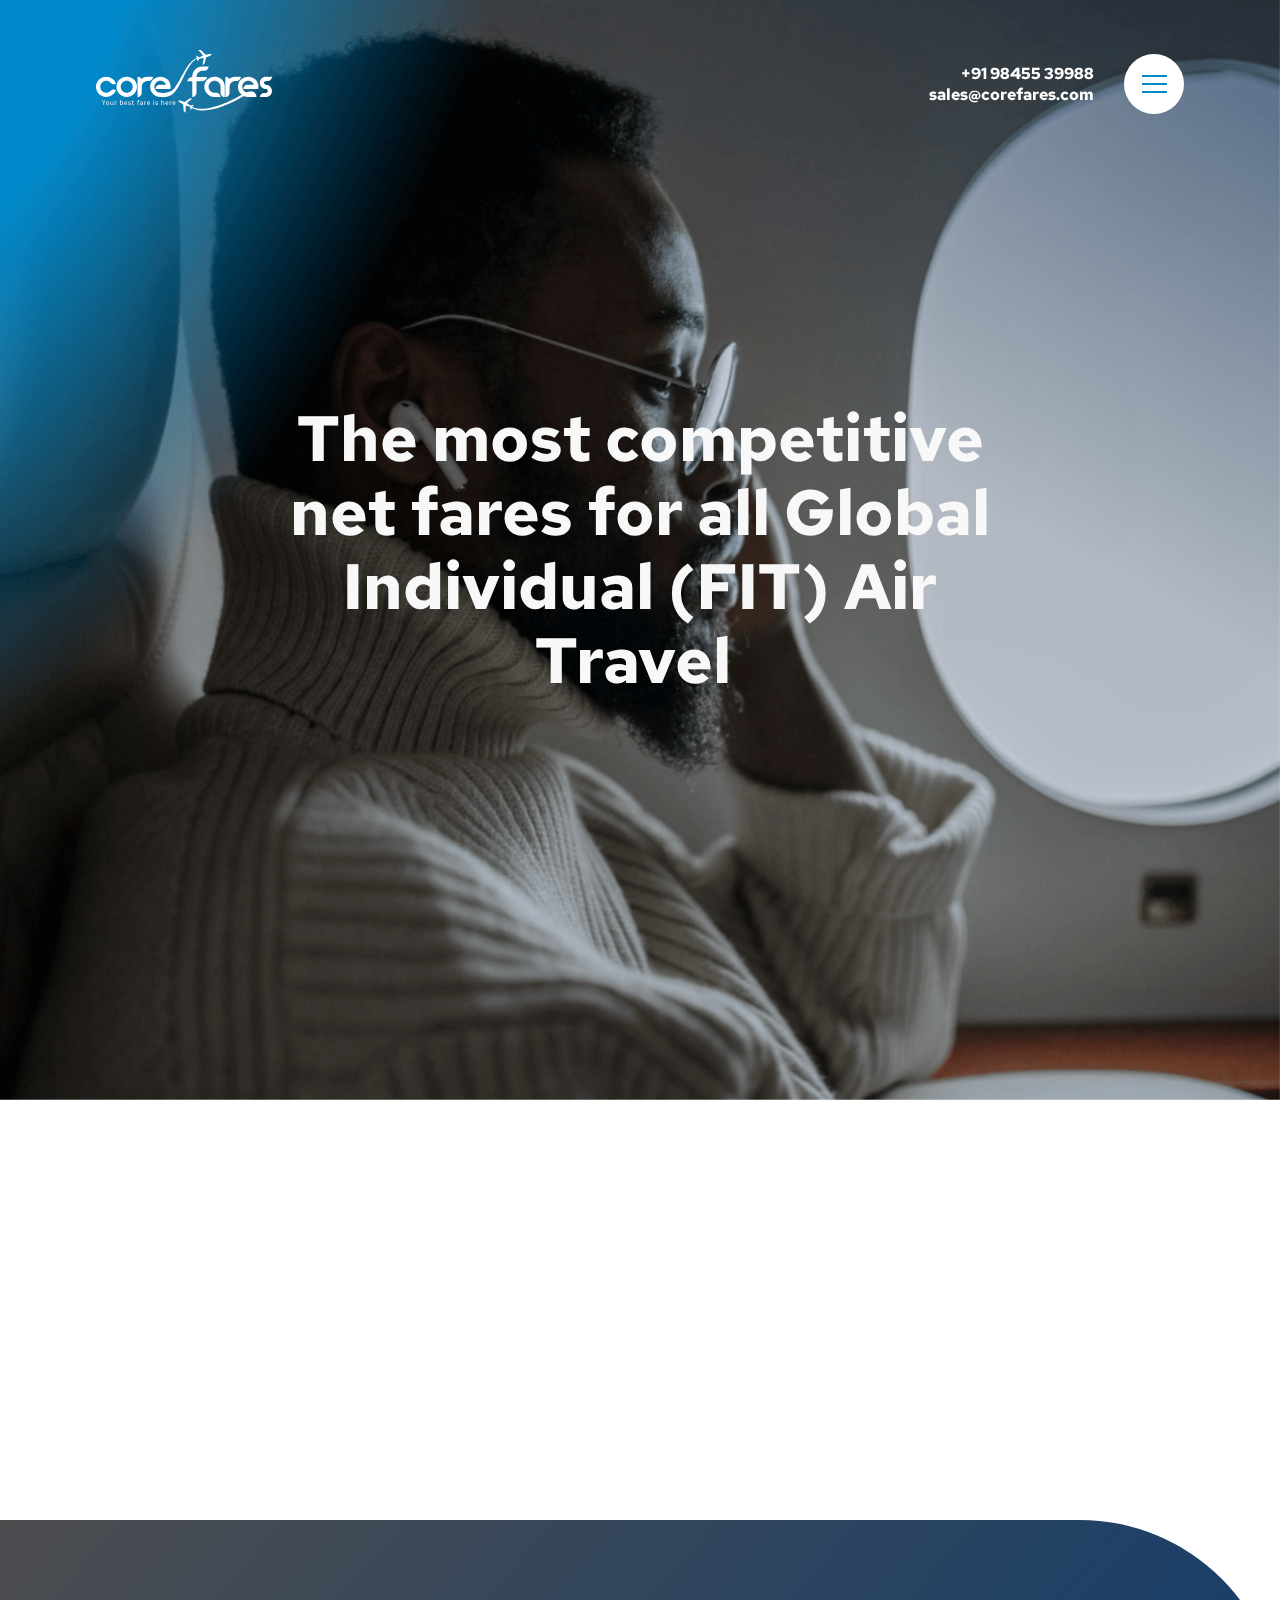
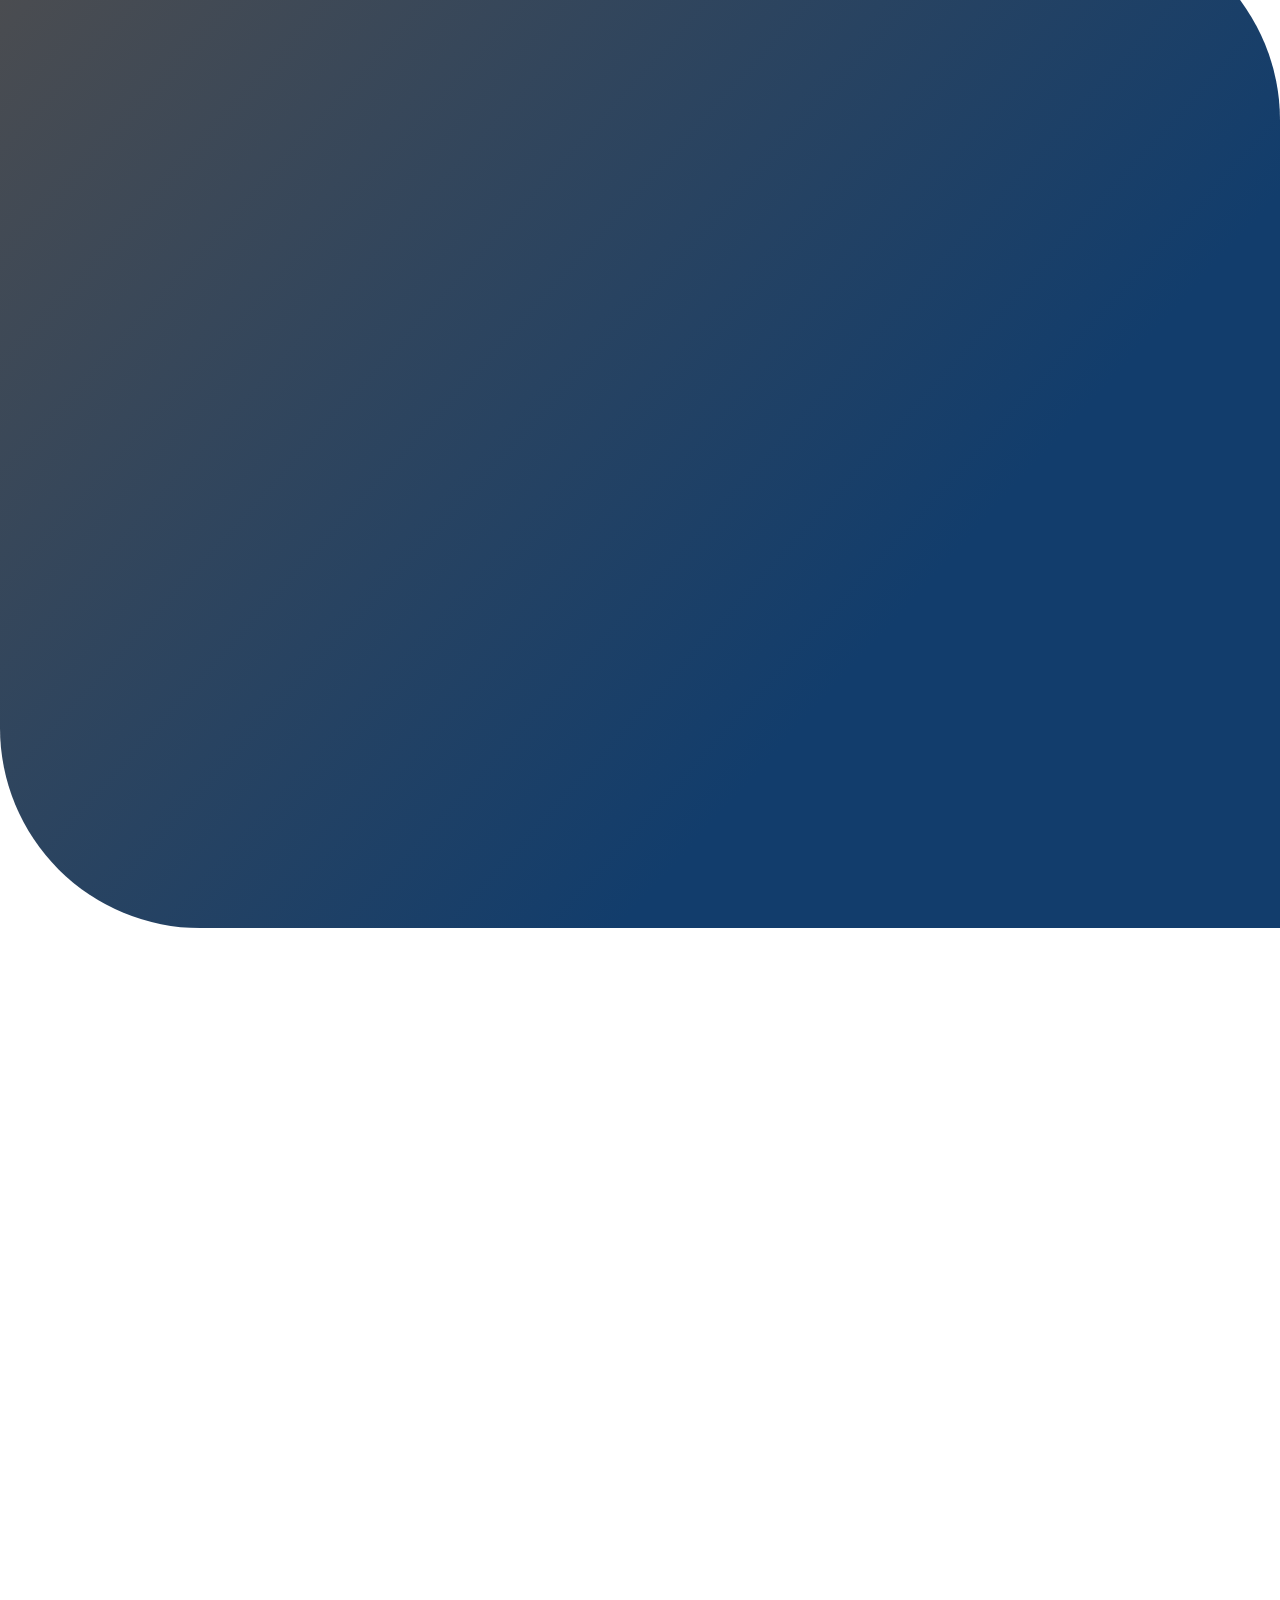
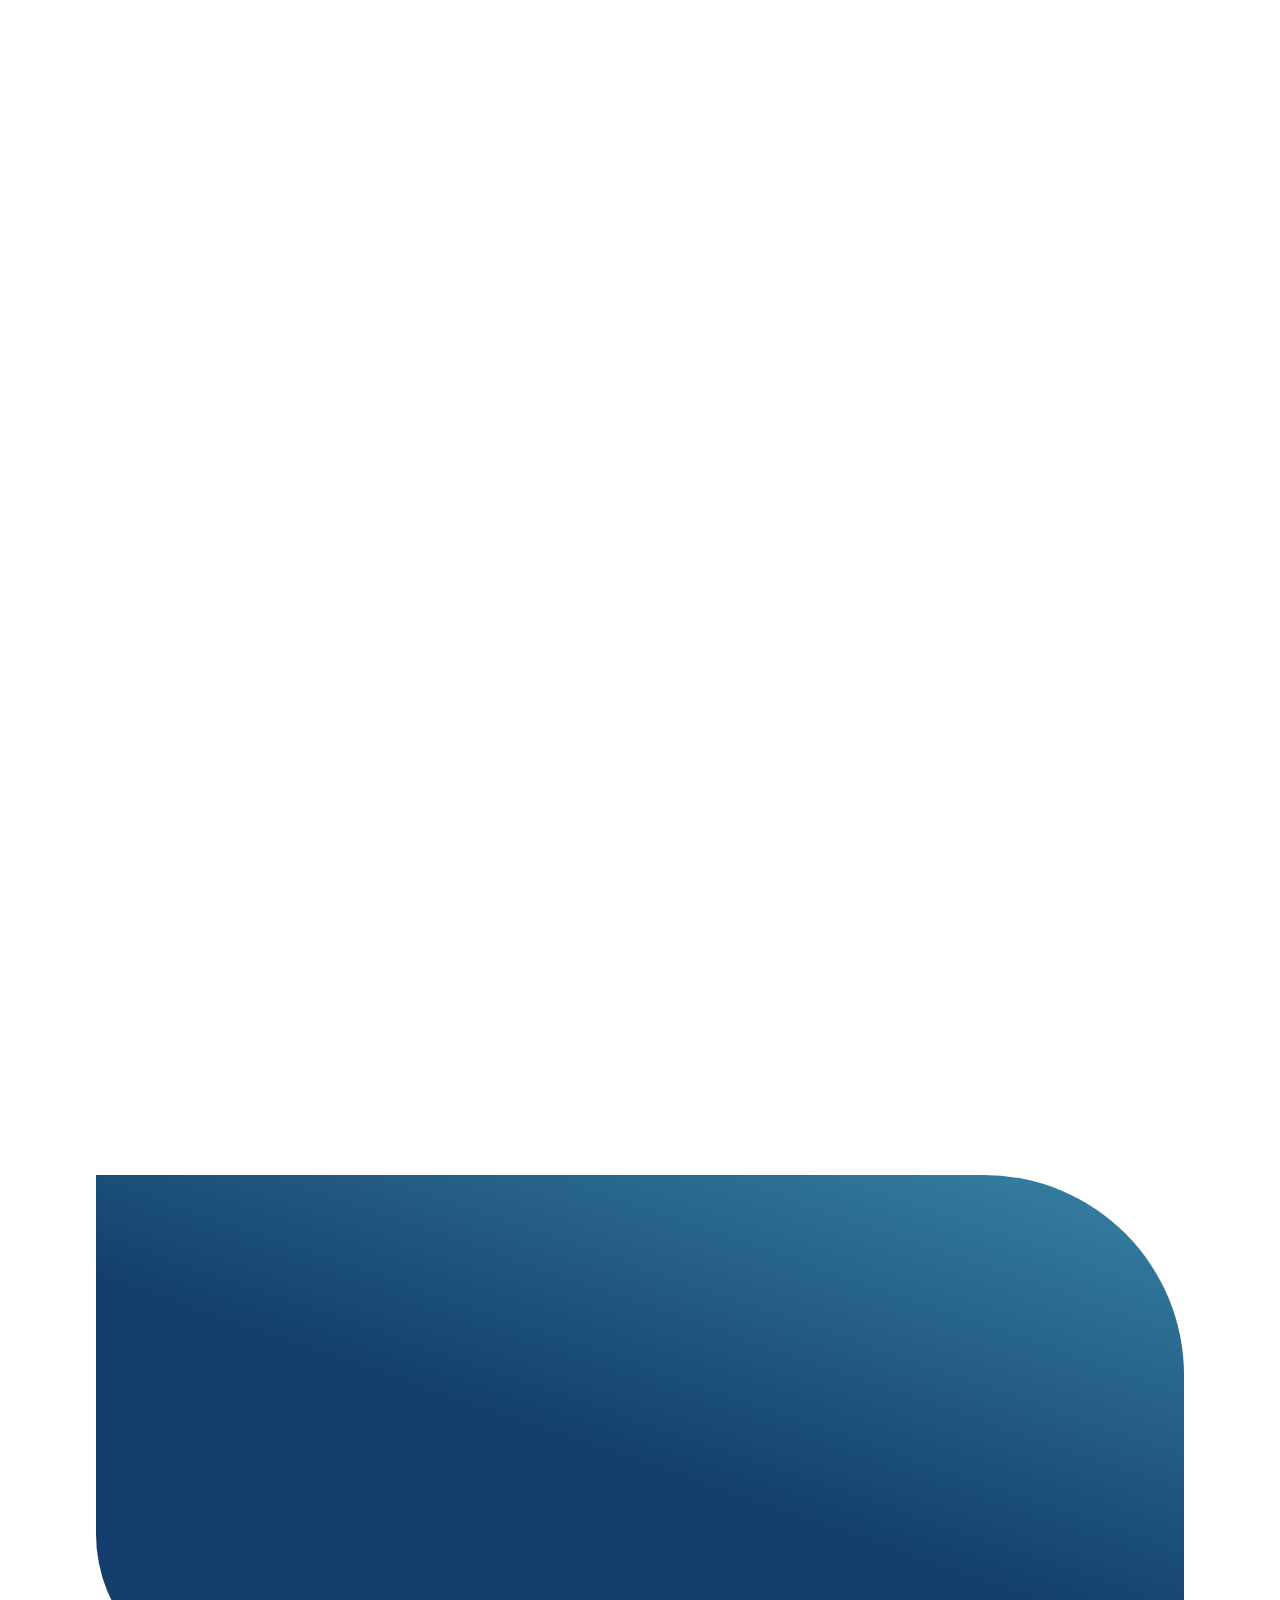
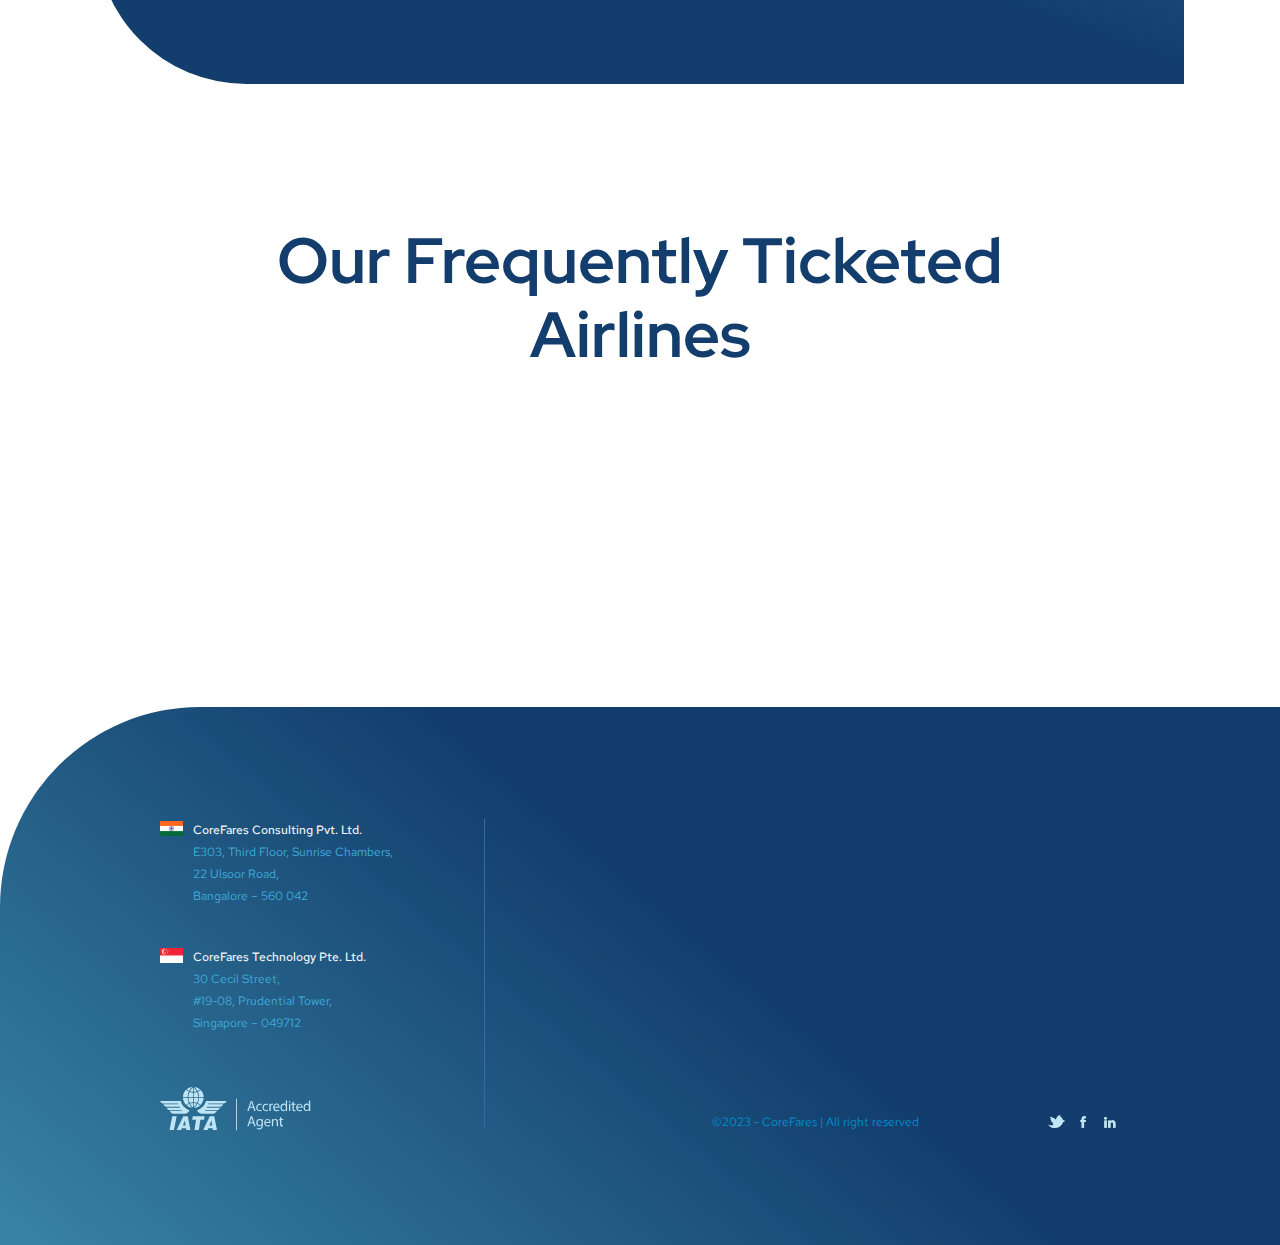
<file: services-fit.html>
<!DOCTYPE html>
<html lang="en">

<head>
    <meta charset="UTF-8">
    <meta name="viewport" content="width=device-width, initial-scale=1.0">
    <title>CoreFares - Services Fit</title>
    <!-- OwlCarousel -->
    <link rel="stylesheet"
        href="https://cdnjs.cloudflare.com/ajax/libs/OwlCarousel2/2.3.4/assets/owl.carousel.min.css" />
    <link rel="stylesheet"
        href="https://cdnjs.cloudflare.com/ajax/libs/OwlCarousel2/2.3.4/assets/owl.theme.default.min.css" />
    <!-- AOS -->
    <link rel="stylesheet" href="https://unpkg.com/aos@next/dist/aos.css" />

    <!-- style -->
    <link rel="stylesheet" href="assets/css/style.css">
</head>

<body class="land_body">


    <!-- Landing Header -->
    <div class="header_v2">
        <div class="header_v2--logo">
            <a href="index.html">
                <img src="assets/images/landing/cf_logo_v2.svg" alt="logo">
            </a>
        </div>

        <div class="header_v2_menu">
            <div class="header_v2_menu_info">
                <a href="tel:919845539988">+91 98455 39988</a>
                <a href="mailto:sales@corefares.com">sales@corefares.com</a>
            </div>
            <div class="header_v2_menu_hamburger">
                <span></span>
                <span></span>
                <span></span>
            </div>
        </div>
        <div class="header_v2_menu_hamburger_menu">
            <div class="header_v2_menu_hamburger_menu_each">
                <div class="header_v2_menu_hamburger_menu_each--title">Services</div>
                <ul>
                    <li><a href="services-fit.html">FIT</a></li>
                    <li><a href="services-group.html">Group</a></li>
                </ul>
            </div>
            <div class="header_v2_menu_hamburger_menu_each">
                <div class="header_v2_menu_hamburger_menu_each--title">More</div>
                <ul>
                    <li><a href="about.html">About Us</a></li>
                    <li><a href="career.html">Career</a></li>
                    <li><a href="contact.html">Contact Us</a></li>
                </ul>
            </div>
        </div>
    </div>


    <!-- kma -->
    <div class="kma v2 scrollme" data-aos="fade-in">
        <div class="kma--img">
            <img src="assets/images/landing/fit.png" class="animateme" data-when="span" data-from="0" data-to="1"
                data-easing="linear" data-scale="1.075" alt="">
        </div>
        <div class="kma_info">
            <div class="kma_info--title animateme" data-when="span" data-from="0" data-to="1" data-easing="linear"
                data-translateY="-200">
                The most competitive net fares for all Global Individual (FIT) Air Travel 
            </div>
        </div>
    </div>

    <!-- text component -->
    <!-- <div class="text_component" data-aos="fade-in">
        We understand the urgency that comes with FIT Air travel requirements, especially for travel companies looking
        to urgently fulfil demands for global tickets to corporate and high net worth customers. We work closely with
        you, keeping your business objectives above all else, and bring you the most competitive airfares backed by
        untiring support.
    </div> -->
	<div class="text_component" data-aos="fade-in">
        We understand the urgency that comes with FIT Air travel requirements, especially for travel companies looking to urgently fulfil ticketing demands of corporates and high net worth customers. We work closely with you, keeping your business objectives in mind, and bring you the most competitive airfares backed by qualitative support.
    </div>

    <!-- services -->
    <div class="services">
        <div class="services--title" data-aos="fade-in">What makes our FIT Services stand out?</div>
        <div class="services_list">
            <div class="services_list_each" data-aos="fade-in">
                <div class="services_list_each--icon">
                    <img src="assets/images/landing/services/1.svg" alt="">
                </div>
                <div class="services_list_each_info">
                    <div class="services_list_each_info--title">Comprehensive Coverage</div>
                    <div class="services_list_each_info--text">Our global network allows you to travel anywhere you need
                        to go!
                    </div>
                </div>
            </div>
            <div class="services_list_each" data-aos="fade-in">
                <div class="services_list_each--icon">
                    <img src="assets/images/landing/services/2.svg" alt="">
                </div>
                <div class="services_list_each_info">
                    <div class="services_list_each_info--title">Multiple payment options</div>
                    <div class="services_list_each_info--text">Experience convenience with support for all payment
                        options.
                    </div>
                </div>
            </div>
            <div class="services_list_each" data-aos="fade-in">
                <div class="services_list_each--icon">
                    <img src="assets/images/landing/services/3.svg" alt="">
                </div>
                <div class="services_list_each_info">
                    <div class="services_list_each_info--title">Best Airfare Inventory</div>
                    <div class="services_list_each_info--text">We have the best global airfare inventory for Scheduled &
                        Low Cost carriers</div>
                </div>
            </div>
            <div class="services_list_each" data-aos="fade-in">
                <div class="services_list_each--icon">
                    <img src="assets/images/landing/services/4.svg" alt="">
                </div>
                <div class="services_list_each_info">
                    <div class="services_list_each_info--title">Payment in local currency</div>
                    <div class="services_list_each_info--text">Make your transactions as transparent and simple for
                        yourself as possible.</div>
                </div>
            </div>
            <div class="services_list_each" data-aos="fade-in">
                <div class="services_list_each--icon">
                    <img src="assets/images/landing/services/5.svg" alt="">
                </div>
                <div class="services_list_each_info">
                    <div class="services_list_each_info--title">24/7 pre and post ticketing support</div>
                    <div class="services_list_each_info--text">Whether it’s planning your travel itinerary or resolving
                        any last minute issues, we’ll be there!</div>
                </div>
            </div>
            <div class="services_list_each" data-aos="fade-in">
                <div class="services_list_each--icon">
                    <img src="assets/images/landing/services/6.svg" alt="">
                </div>
                <div class="services_list_each_info">
                    <div class="services_list_each_info--title">Substantial savings for premium class tickets</div>
                    <div class="services_list_each_info--text">Luxurious travel made economical, allowing you to travel
                        in style.</div>
                </div>
            </div>
        </div>
    </div>




    <!-- help -->
    <div class="help">
        <div class="title" data-aos="fade-in">How We Help <br>You Save</div>
        <div class="sub_text" data-aos="fade-in">
            Discover how me make it possible!
        </div>
        <div class="help_img" data-aos="fade-in">
            <picture>
                <source media="(min-width:768px)" srcset="assets/images/landing/help/1.svg">
                <source media="(max-width:767px)" srcset="assets/images/landing/help/1-mob.svg">
                <img src="assets/images/landing/help/1.svg" alt="">
              </picture>
        </div>
        <div class="help_img max_800" data-aos="fade-in">
            <img src="assets/images/landing/help/2.svg" alt="">
        </div>
    </div>

    <!-- FAQs -->
    <!--<div class="faq_wrap">
        <div class="title" data-aos="fade-in">Frequently Asked<br>Questions</div>
        <div class="space_50"></div>
        <div class="faq_content_accordion">
            <ul class="accordion-list">
                <li data-aos="fade-in">
                    <h3>What kind of support can I expect from the CoreFares FIT Team?</h3>
                    <div class="answer">
                        <p>Our B2B platform is designed to be user-friendly and intuitive. You can use it to search for
                            fares, make bookings, manage your transactions, and more. Our B2B platform is designed to be
                            user-friendly and intuitive. You can use it to search for fares, make bookings, manage your
                            transactions, and more.Our B2B platform is designed to be user-friendly and intuitive. You
                            can use it to search for fares, make bookings, manage your transactions, and more.Our B2B
                            platform is designed to be user-friendly and intuitive. You can use it to search for fares,
                            make bookings, manage your transactions, and more.Our B2B platform is designed to be
                            user-friendly and intuitive. You can use it to search for fares, make bookings, manage your
                            transactions, and more.Our B2B platform is designed to be user-friendly and intuitive. You
                            can use it to search for fares, make bookings, manage your transactions, and more.Our B2B
                            platform is designed to be user-friendly and intuitive. You can use it to search for fares,
                            make bookings, manage your transactions, and more.</p>
                    </div>
                </li>
                <li data-aos="fade-in">
                    <h3>What kind of support can I expect from the CoreFares FIT Team?</h3>
                    <div class="answer">
                        <p>Our B2B platform is designed to be user-friendly and intuitive. You can use it to search for
                            fares, make bookings, manage your transactions, and more. Our B2B platform is designed to be
                            user-friendly and intuitive. You can use it to search for fares, make bookings, manage your
                            transactions, and more.Our B2B platform is designed to be user-friendly and intuitive. You
                            can use it to search for fares, make bookings, manage your transactions, and more.Our B2B
                            platform is designed to be user-friendly and intuitive. You can use it to search for fares,
                            make bookings, manage your transactions, and more.Our B2B platform is designed to be
                            user-friendly and intuitive. You can use it to search for fares, make bookings, manage your
                            transactions, and more.Our B2B platform is designed to be user-friendly and intuitive. You
                            can use it to search for fares, make bookings, manage your transactions, and more.Our B2B
                            platform is designed to be user-friendly and intuitive. You can use it to search for fares,
                            make bookings, manage your transactions, and more.</p>
                    </div>
                </li>
                <li data-aos="fade-in">
                    <h3>What kind of support can I expect from the CoreFares FIT Team?</h3>
                    <div class="answer">
                        <p>Our B2B platform is designed to be user-friendly and intuitive. You can use it to search for
                            fares, make bookings, manage your transactions, and more. Our B2B platform is designed to be
                            user-friendly and intuitive. You can use it to search for fares, make bookings, manage your
                            transactions, and more.Our B2B platform is designed to be user-friendly and intuitive. You
                            can use it to search for fares, make bookings, manage your transactions, and more.Our B2B
                            platform is designed to be user-friendly and intuitive. You can use it to search for fares,
                            make bookings, manage your transactions, and more.Our B2B platform is designed to be
                            user-friendly and intuitive. You can use it to search for fares, make bookings, manage your
                            transactions, and more.Our B2B platform is designed to be user-friendly and intuitive. You
                            can use it to search for fares, make bookings, manage your transactions, and more.Our B2B
                            platform is designed to be user-friendly and intuitive. You can use it to search for fares,
                            make bookings, manage your transactions, and more.</p>
                    </div>
                </li>
                <li data-aos="fade-in">
                    <h3>What kind of support can I expect from the CoreFares FIT Team?</h3>
                    <div class="answer">
                        <p>Our B2B platform is designed to be user-friendly and intuitive. You can use it to search for
                            fares, make bookings, manage your transactions, and more. Our B2B platform is designed to be
                            user-friendly and intuitive. You can use it to search for fares, make bookings, manage your
                            transactions, and more.Our B2B platform is designed to be user-friendly and intuitive. You
                            can use it to search for fares, make bookings, manage your transactions, and more.Our B2B
                            platform is designed to be user-friendly and intuitive. You can use it to search for fares,
                            make bookings, manage your transactions, and more.Our B2B platform is designed to be
                            user-friendly and intuitive. You can use it to search for fares, make bookings, manage your
                            transactions, and more.Our B2B platform is designed to be user-friendly and intuitive. You
                            can use it to search for fares, make bookings, manage your transactions, and more.Our B2B
                            platform is designed to be user-friendly and intuitive. You can use it to search for fares,
                            make bookings, manage your transactions, and more.</p>
                    </div>
                </li>
            </ul>
        </div>
    </div>-->

    <!-- contact us -->
    <section>
        <div class="contact_wrap">
            <div class="contact_wrap_inner">
                <div class="contact_wrap_inner--img" data-aos="fade-in">
                    <img src="assets/images/landing/plane-2.png" alt="">
                </div>
                <div class="contact_wrap_inner_info">
                    <div class="contact_wrap_inner_info--title" data-aos="fade-in">
                        Start Your Journey with CoreFares
                    </div>
                    <div class="contact_wrap_inner_info--text" data-aos="fade-in">
                        Explore the benefits of personalised travel solutions with our FIT Services.
                    </div>
                    <div class="contact_wrap_inner_info--btn" data-aos="fade-in">
                        <a href="contact.html" class="secondary_btn">Contact Us</a>
                    </div>
                </div>
            </div>
        </div>
    </section>


    <!-- Our Frequently Ticketed Airlines -->
    <section class="logos">
        <div class="logos--title land_title">
            Our Frequently Ticketed Airlines
        </div>

        <div class="logos_wrapper">
            <div class="logos_wrapper_container">
                <div class="logos_wrapper_container_carousel" data-reverse="false" data-aos="fade-in">
                    <div class="owl-carousel owl-theme">
                        <div class="logos_wrapper_container_carousel_each">
                            <img src="assets/images/landing/logos/1.svg" alt="">
                        </div>
                        <div class="logos_wrapper_container_carousel_each">
                            <img src="assets/images/landing/logos/2.svg" alt="">
                        </div>
                        <div class="logos_wrapper_container_carousel_each">
                            <img src="assets/images/landing/logos/3.svg" alt="">
                        </div>
                        <div class="logos_wrapper_container_carousel_each">
                            <img src="assets/images/landing/logos/4.svg" alt="">
                        </div>
                        <div class="logos_wrapper_container_carousel_each">
                            <img src="assets/images/landing/logos/5.svg" alt="">
                        </div>
                    </div>
                </div>
            </div>
        </div>
        </div>
    </section>

    <!-- Landing Footer -->
    <section class="footer_v2 ">

        <ul class="footer_v2_left">
            <li class="footer_v2_left_info">
                <div class="footer_v2_left_info--image">
                    <img src="assets/images/landing/Flag_of_India.svg" alt="indian_flag">
                </div>
                <ul class="footer_v2_left_info_address">
                    <li class="footer_v2_left_info_address--name">CoreFares Consulting Pvt. Ltd.</li>
                    <li>E303, Third Floor, Sunrise Chambers,</li>
                    <li>22 Ulsoor Road,</li>
                    <li>Bangalore – 560 042</li>
                </ul>
            </li>
            <li class="footer_v2_left_info">
                <div class="footer_v2_left_info--image">
                    <img src="assets/images/landing/Flag_of_Singapore.svg" alt="Singapore_flag">
                </div>
                <ul class="footer_v2_left_info_address">
                    <li class="footer_v2_left_info_address--name">CoreFares Technology Pte. Ltd.</li>
                    <li>30 Cecil Street,</li>
                    <li>#19-08, Prudential Tower,</li>
                    <li>Singapore – 049712</li>
                </ul>
            </li>
            <li class="footer_v2_left--logo mob_hide">
                <img src="assets/images/landing/iata-logo.svg" alt="iata-logo">
            </li>
        </ul>

        <div class="footer_v2_divider"></div>

        <div class="footer_v2_right">
            <div class="footer_v2_right_top">
                <ul class="footer_v2_right_top_links" data-aos="fade-in">
                    <li>Services</li>
                    <li><a href="services-fit.html">FIT</a></li>
                    <li><a href="services-group.html">Group</a></li>
                </ul>
                <ul class="footer_v2_right_top_links" data-aos="fade-in">
                    <li>Company</li>
                    <li><a href="about.html">About Us</a></li>
                    <!--<li><a href="book-a-demo.html">Book a Demo</a></li>-->
                </ul>
                <ul class="footer_v2_right_top_links" data-aos="fade-in">
                    <li>More</li>
                    <li><a href="career.html">Career</a></li>
                    <li><a href="contact.html">Contact Us</a></li>
                </ul>
            </div>
            <div class="desk_hide">
                <img src="assets/images/landing/iata-logo.svg" alt="iata-logo">
            </div>

            <ul class="footer_v2_right_bottom">
                <li class="footer_v2_right_bottom_terms">
                    <!--<a href="terms-conditions.html">Terms & Conditions</a>
                    <a href="privacy-policy.html">Privacy Policy</a>-->
                </li>
                <li class="footer_v2_right_bottom_rights">©2023 - CoreFares | All right reserved</li>
                <li class="footer_v2_right_bottom_socials">
                    <a href="#">
                        <img src="assets/images/landing/Twitter.svg" alt="Twitter-logo">
                    </a>
                    <a href="#">
                        <img src="assets/images/landing/Facebook.svg" alt="Facebook-logo">
                    </a>
                    <a href="#">
                        <img src="assets/images/landing/Linkedin.svg" alt="Linkedin-logo">
                    </a>
                </li>
            </ul>

        </div>

    </section>

</body>
<!-- jquery -->
<script src="https://ajax.googleapis.com/ajax/libs/jquery/3.6.1/jquery.min.js"></script>
<!-- OwlCarousel -->
<script src='https://cdnjs.cloudflare.com/ajax/libs/OwlCarousel2/2.3.4/owl.carousel.min.js'></script>
<!-- AOS -->
<script src="https://unpkg.com/aos@next/dist/aos.js"></script>
<!-- GSAP -->
<script src="assets/js/gsap.min.js"></script>
<!-- Scroll Me -->
<script src="assets/js/jquery.scrollme.min.js"></script>

<!-- landing -->
<script src="assets/js/landing.js"></script>

</html>
</file>
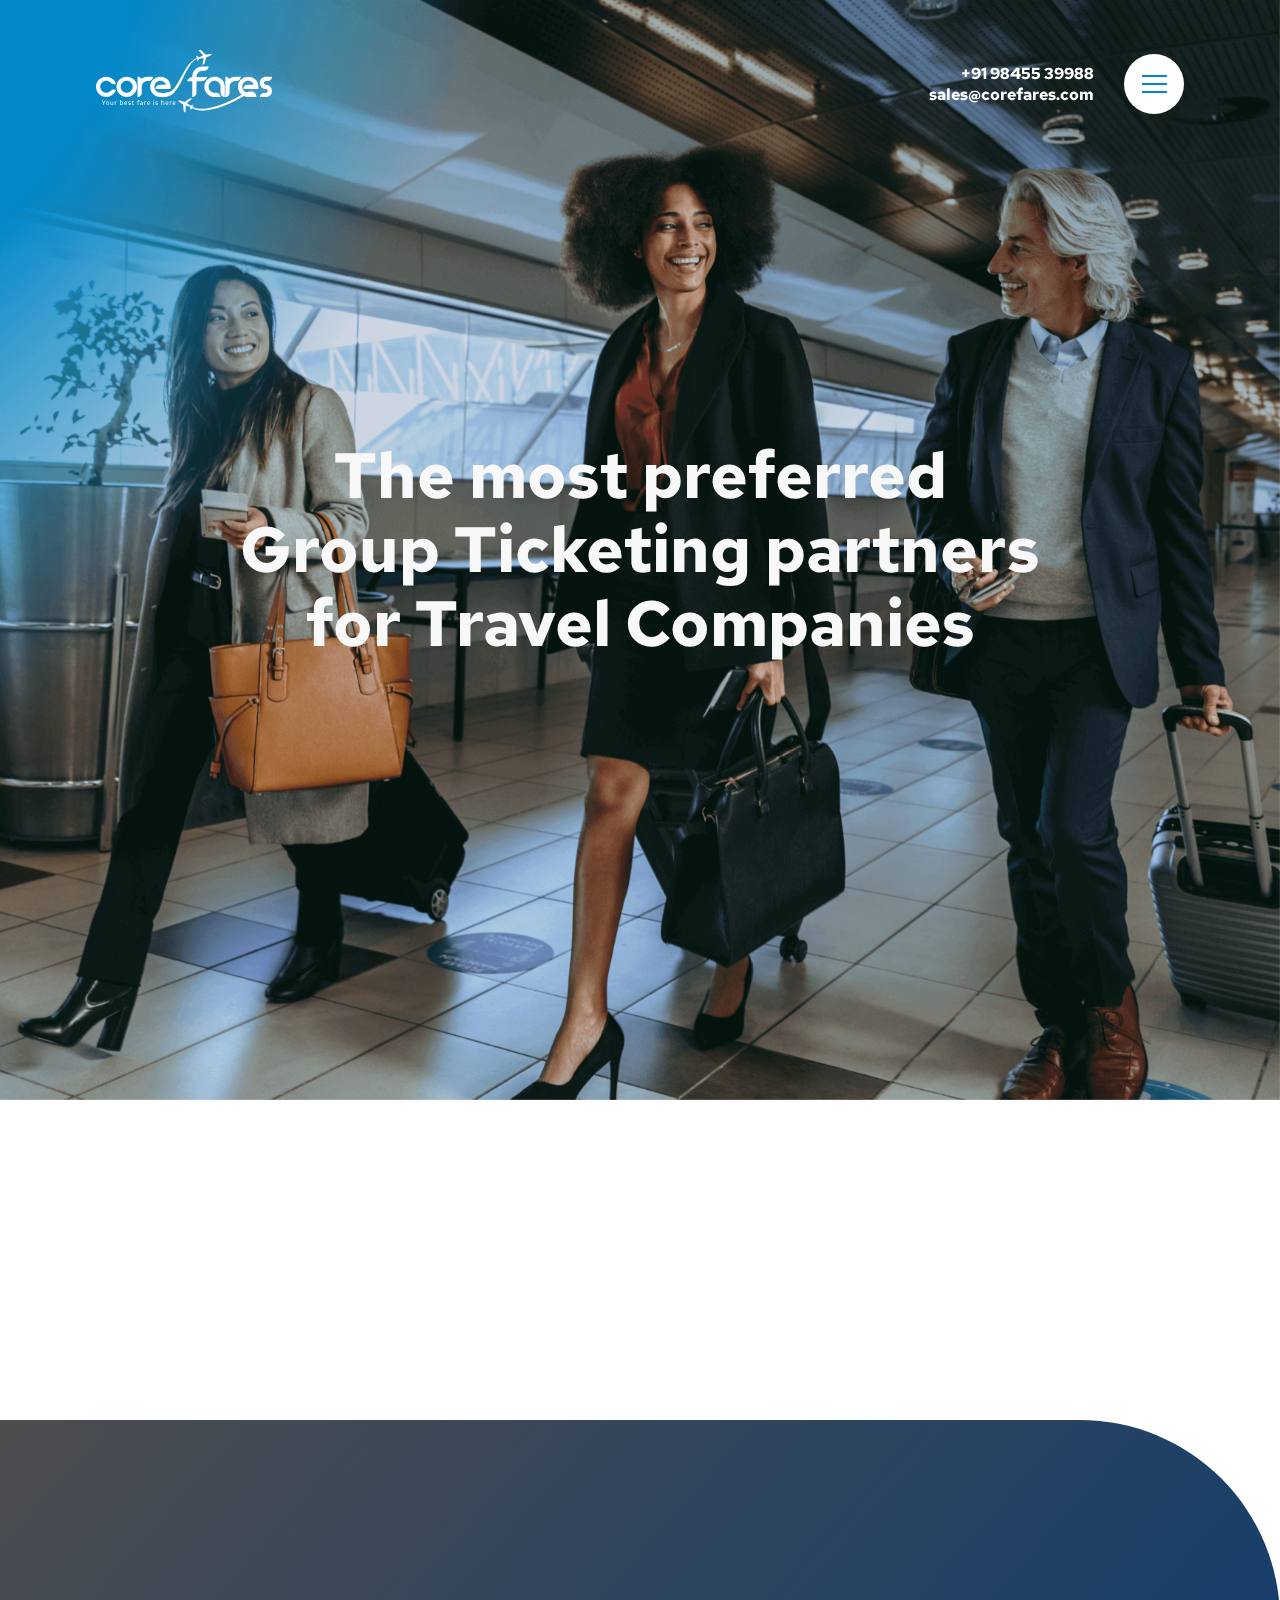
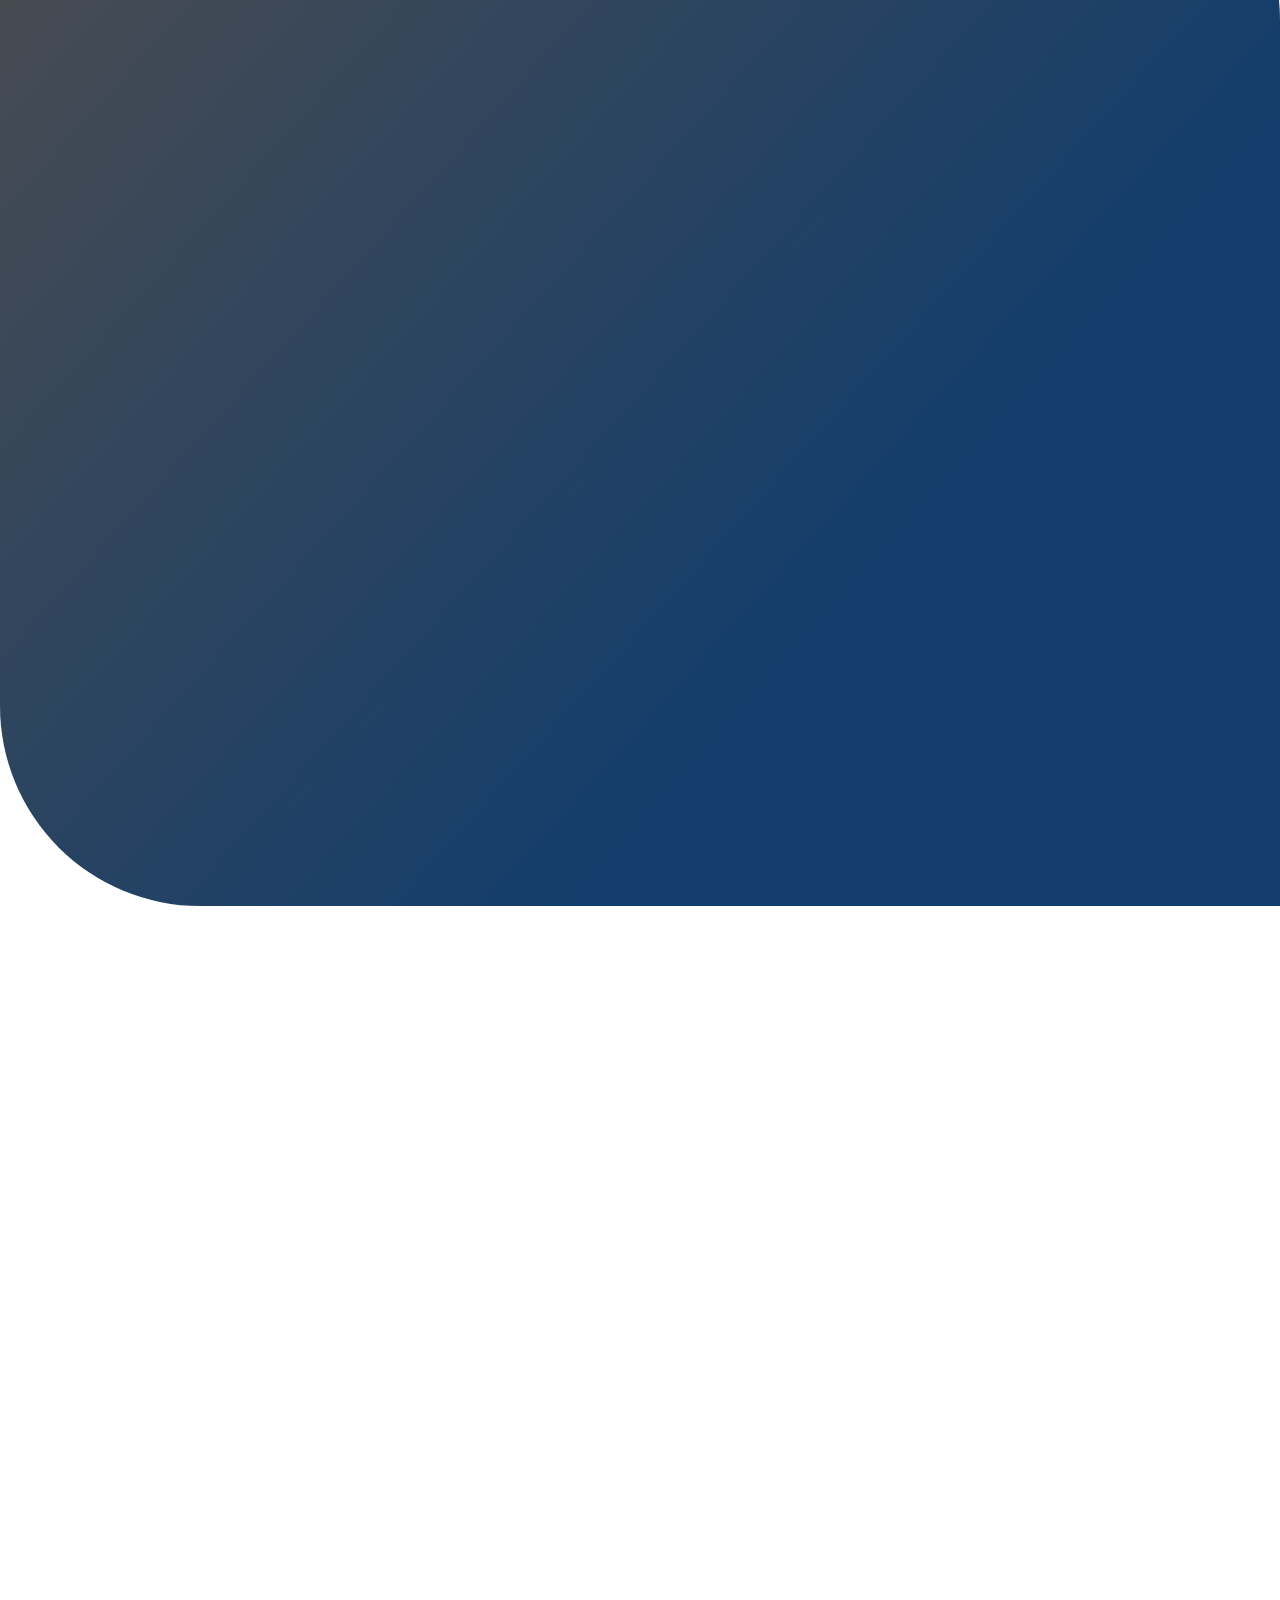
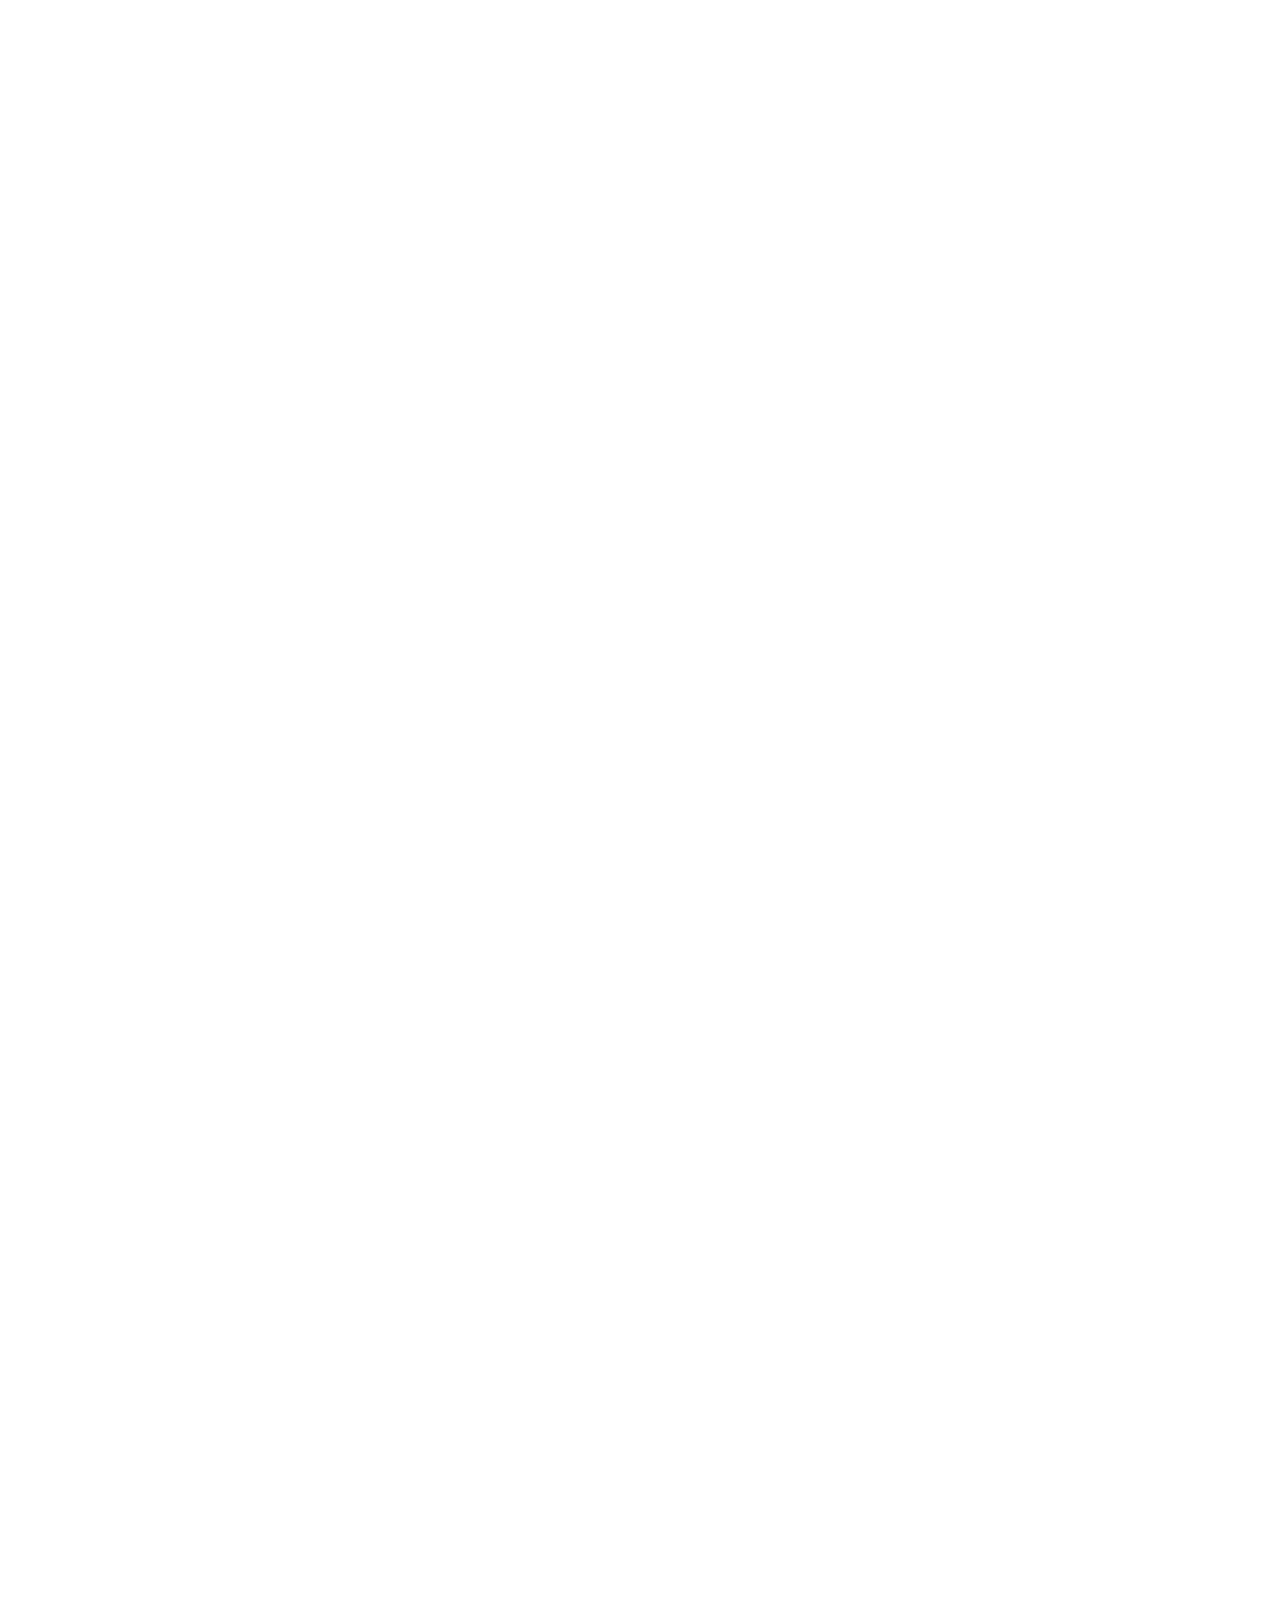
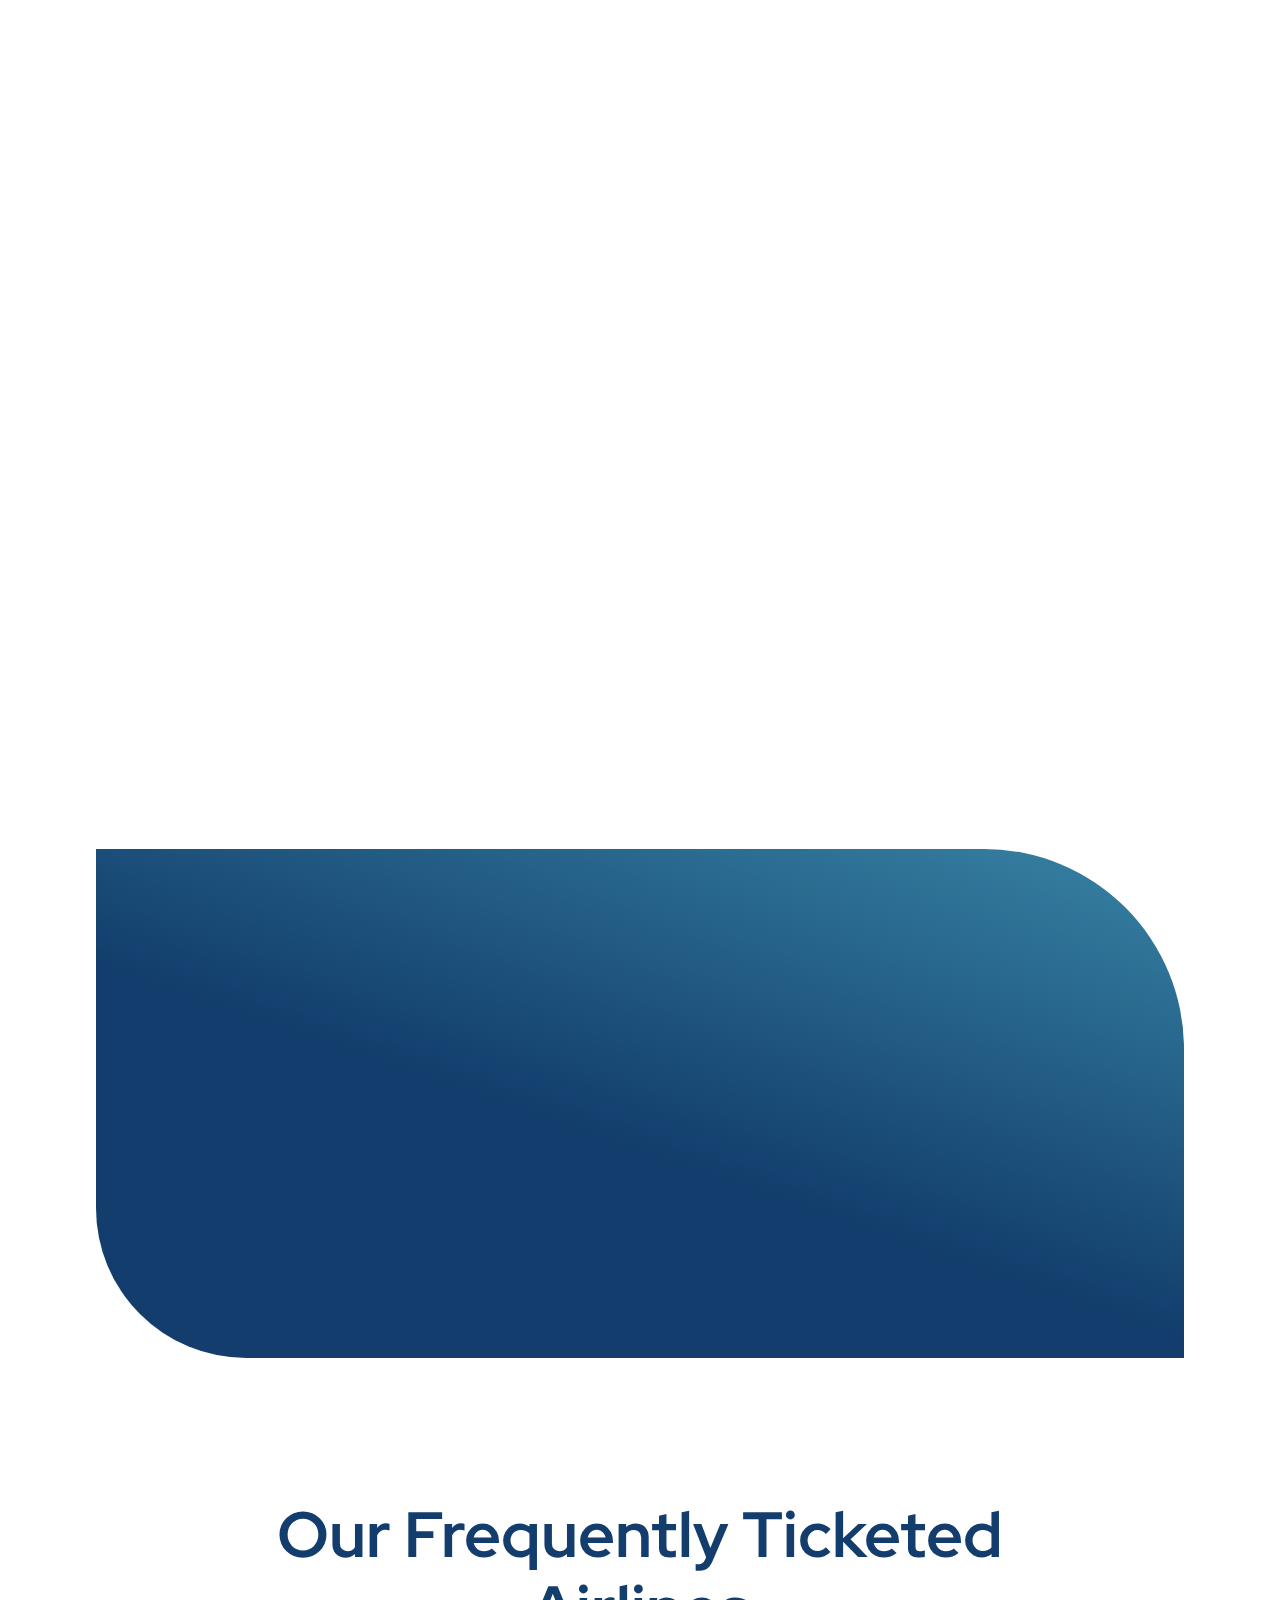
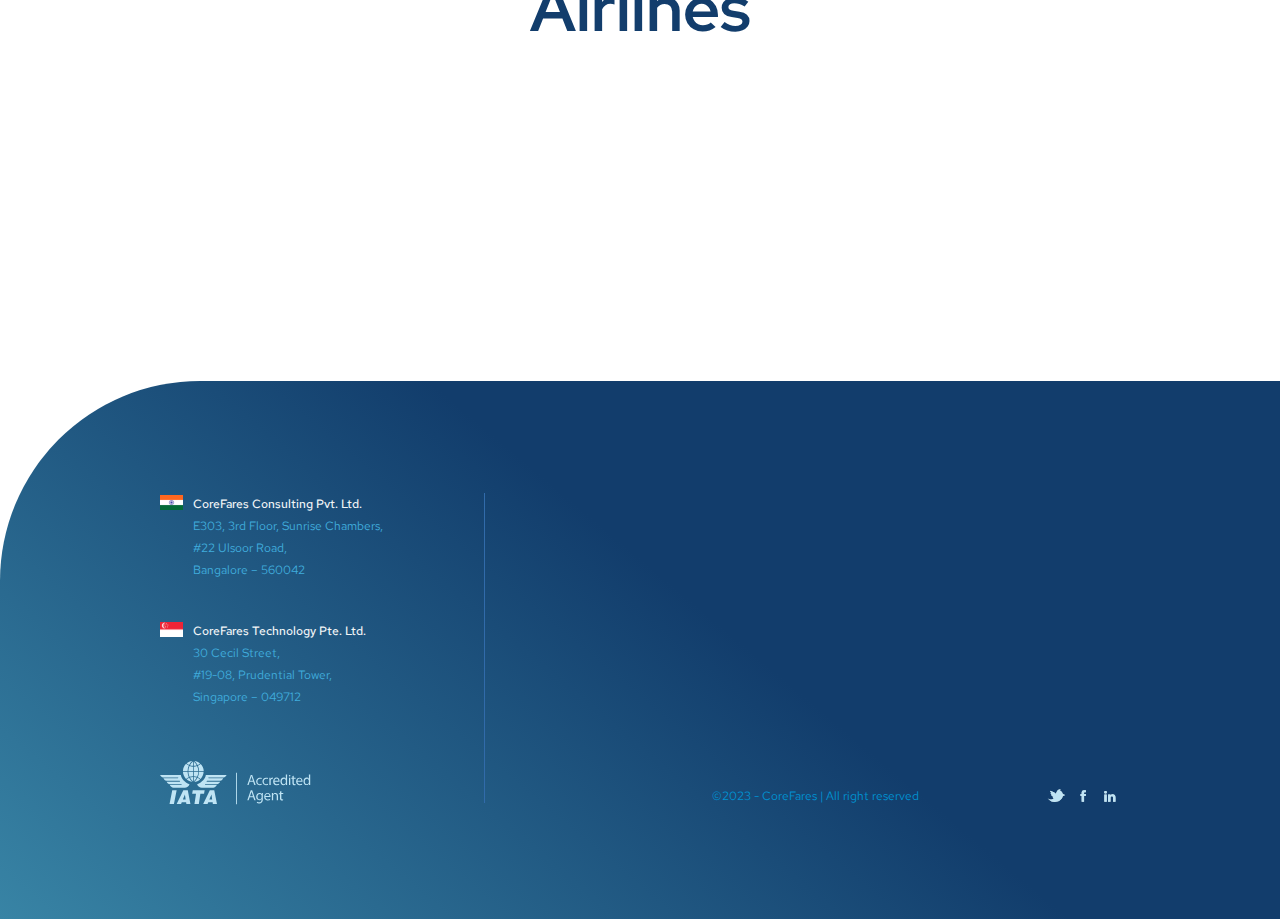
<file: services-group.html>
<!DOCTYPE html>
<html lang="en">

<head>
    <meta charset="UTF-8">
    <meta name="viewport" content="width=device-width, initial-scale=1.0">
    <title>CoreFares - Services Group</title>
    <!-- OwlCarousel -->
    <link rel="stylesheet"
        href="https://cdnjs.cloudflare.com/ajax/libs/OwlCarousel2/2.3.4/assets/owl.carousel.min.css" />
    <link rel="stylesheet"
        href="https://cdnjs.cloudflare.com/ajax/libs/OwlCarousel2/2.3.4/assets/owl.theme.default.min.css" />
    <!-- AOS -->
    <link rel="stylesheet" href="https://unpkg.com/aos@next/dist/aos.css" />

    <!-- style -->
    <link rel="stylesheet" href="assets/css/style.css">
</head>

<body class="land_body">


    <!-- Landing Header -->
    <div class="header_v2">
        <div class="header_v2--logo">
            <a href="index.html">
                <img src="assets/images/landing/cf_logo_v2.svg" alt="logo">
            </a>
        </div>

        <div class="header_v2_menu">
            <div class="header_v2_menu_info">
                <a href="tel:919845539988">+91 98455 39988</a>
                <a href="mailto:sales@corefares.com">sales@corefares.com</a>
            </div>
            <div class="header_v2_menu_hamburger">
                <span></span>
                <span></span>
                <span></span>
            </div>
        </div>
        <div class="header_v2_menu_hamburger_menu">
            <div class="header_v2_menu_hamburger_menu_each">
                <div class="header_v2_menu_hamburger_menu_each--title">Services</div>
                <ul>
                    <li><a href="services-fit.html">FIT</a></li>
                    <li><a href="services-group.html">Group</a></li>
                </ul>
            </div>
            <div class="header_v2_menu_hamburger_menu_each">
                <div class="header_v2_menu_hamburger_menu_each--title">More</div>
                <ul>
                    <li><a href="about.html">About Us</a></li>
                    <li><a href="career.html">Career</a></li>
                    <li><a href="contact.html">Contact Us</a></li>
                </ul>
            </div>
        </div>
    </div>


    <!-- kma -->
    <div class="kma v2 scrollme" data-aos="fade-in">
        <div class="kma--img">
            <img src="assets/images/landing/group.png" class="animateme" data-when="span" data-from="0" data-to="1"
                data-easing="linear" data-scale="1.075" alt="">
        </div>
        <div class="kma_info">
            <div class="kma_info--title animateme" data-when="span" data-from="0" data-to="1" data-easing="linear"
                data-translateY="-200">
                The most preferred Group Ticketing partners for Travel Companies
            </div>
        </div>
    </div>

    <!-- text component -->
    <!-- <div class="text_component" data-aos="fade-in">
        We act as an extended team for your business, from finding the best global airfares to checking seat
        availability, blocking seats and handling any of your post-ticketing requirements, enabling you to focus on the
        reason you’re traveling in the first place - business!
    </div> -->
    <div class="text_component" data-aos="fade-in">
        We act as your extended team for your travel business, from finding the best global airfares to checking seat availability, blocking seats and handling any of your post-ticketing requirements, enabling you to focus on your travel business!
    </div>


    <!-- services -->
    <div class="services">
        <div class="services--title" data-aos="fade-in">What makes our Group Services stand out?</div>
        <div class="services_list">
            <div class="services_list_each" data-aos="fade-in">
                <div class="services_list_each--icon">
                    <img src="assets/images/landing/services/7.svg" alt="">
                </div>
                <div class="services_list_each_info">
                    <div class="services_list_each_info--title">Dedicated 24/7 support</div>
                    <div class="services_list_each_info--text">Reach out to us for help at anytime, from anywhere, for
                        pre and post ticketing queries.
                    </div>
                </div>
            </div>
            <div class="services_list_each" data-aos="fade-in">
                <div class="services_list_each--icon">
                    <img src="assets/images/landing/services/8.svg" alt="">
                </div>
                <div class="services_list_each_info">
                    <div class="services_list_each_info--title">Manage payment schedules with the airlines</div>
                    <div class="services_list_each_info--text">Experience convenience with support for all payment
                        options.
                    </div>
                </div>
            </div>
            <div class="services_list_each" data-aos="fade-in">
                <div class="services_list_each--icon">
                    <img src="assets/images/landing/services/9.svg" alt="">
                </div>
                <div class="services_list_each_info">
                    <div class="services_list_each_info--title">End-to-end group ticketing coverage</div>
                    <div class="services_list_each_info--text">We ensure that no member of your group needs to
                        compromise on comfort & convenience.</div>
                </div>
            </div>
            <div class="services_list_each" data-aos="fade-in">
                <div class="services_list_each--icon">
                    <img src="assets/images/landing/services/10.svg" alt="">
                </div>
                <div class="services_list_each_info">
                    <div class="services_list_each_info--title">Qualitative support at every step</div>
                    <div class="services_list_each_info--text">Last minute changes and special requests can be
                        accommodated at the drop of a hat!</div>
                </div>
            </div>
            <div class="services_list_each" data-aos="fade-in">
                <div class="services_list_each--icon">
                    <img src="assets/images/landing/services/11.svg" alt="">
                </div>
                <div class="services_list_each_info">
                    <div class="services_list_each_info--title">Best flight connections</div>
                    <div class="services_list_each_info--text">Hassle-free connecting flights & layover options at the
                        best rates.</div>
                </div>
            </div>
            <div class="services_list_each" data-aos="fade-in">
                <div class="services_list_each--icon">
                    <img src="assets/images/landing/services/12.svg" alt="">
                </div>
                <div class="services_list_each_info">
                    <div class="services_list_each_info--title">Our CORE Expertise</div>
                    <div class="services_list_each_info--text">We service MICE, Leisure, Sports, Government, Students
                        and other Group Travel requirements for all major travel companies.</div>
                </div>
            </div>
        </div>
    </div>

    <!-- explore -->
    <section>
        <div class="explore">
            <div class="title" data-aos="fade-in">Explore <br>
                What We Offer</div>
            <div class="sub_text" data-aos="fade-in">
                Organise MICE, Leisure, Sports, Government, Students and any other Group Travel requirements to these
                destinations and a lot more! 
            </div>
            <div class="explore_list">
                <div class="explore_list_each" data-aos="fade-in">
                    <div class="explore_list_each--img">
                        <img src="assets/images/landing/explore-1.png" alt="">
                    </div>
                    <div class="explore_list_each--title">
                        Organise MICE
                    </div>
                </div>
                <div class="explore_list_each" data-aos="fade-in">
                    <div class="explore_list_each--img">
                        <img src="assets/images/landing/explore-2.png" alt="">
                    </div>
                    <div class="explore_list_each--title">
                        Leisure
                    </div>
                </div>
                <div class="explore_list_each" data-aos="fade-in">
                    <div class="explore_list_each--img">
                        <img src="assets/images/landing/explore-3.png" alt="">
                    </div>
                    <div class="explore_list_each--title">
                        Sports
                    </div>
                </div>
                <div class="explore_list_each" data-aos="fade-in">
                    <div class="explore_list_each--img">
                        <img src="assets/images/landing/explore-4.png" alt="">
                    </div>
                    <div class="explore_list_each--title">
                        Government
                    </div>
                </div>
            </div>
        </div>
    </section>


    <!-- help -->
    <div class="help">
        <div class="title" data-aos="fade-in">How We Help <br>You Save</div>
        <div class="sub_text" data-aos="fade-in">
            Discover how me make it possible!
        </div>
        <div class="help_img" data-aos="fade-in">
            <picture>
                <source media="(min-width:768px)" srcset="assets/images/landing/help/1.svg">
                <source media="(max-width:767px)" srcset="assets/images/landing/help/1-mob.svg">
                <img src="assets/images/landing/help/1.svg" alt="">
              </picture>
        </div>
        <div class="help_img max_800" data-aos="fade-in">
            <img src="assets/images/landing/help/2.svg" alt="">
        </div>
    </div>


     <!-- FAQs -->
     <!--<div class="faq_wrap">
        <div class="title" data-aos="fade-in">Frequently Asked<br>Questions</div>
        <div class="space_50"></div>
        <div class="faq_content_accordion">
            <ul class="accordion-list">
                <li data-aos="fade-in">
                    <h3>What kind of support can I expect from the CoreFares FIT Team?</h3>
                    <div class="answer">
                        <p>Our B2B platform is designed to be user-friendly and intuitive. You can use it to search for
                            fares, make bookings, manage your transactions, and more. Our B2B platform is designed to be
                            user-friendly and intuitive. You can use it to search for fares, make bookings, manage your
                            transactions, and more.Our B2B platform is designed to be user-friendly and intuitive. You
                            can use it to search for fares, make bookings, manage your transactions, and more.Our B2B
                            platform is designed to be user-friendly and intuitive. You can use it to search for fares,
                            make bookings, manage your transactions, and more.Our B2B platform is designed to be
                            user-friendly and intuitive. You can use it to search for fares, make bookings, manage your
                            transactions, and more.Our B2B platform is designed to be user-friendly and intuitive. You
                            can use it to search for fares, make bookings, manage your transactions, and more.Our B2B
                            platform is designed to be user-friendly and intuitive. You can use it to search for fares,
                            make bookings, manage your transactions, and more.</p>
                    </div>
                </li>
                <li data-aos="fade-in">
                    <h3>What kind of support can I expect from the CoreFares FIT Team?</h3>
                    <div class="answer">
                        <p>Our B2B platform is designed to be user-friendly and intuitive. You can use it to search for
                            fares, make bookings, manage your transactions, and more. Our B2B platform is designed to be
                            user-friendly and intuitive. You can use it to search for fares, make bookings, manage your
                            transactions, and more.Our B2B platform is designed to be user-friendly and intuitive. You
                            can use it to search for fares, make bookings, manage your transactions, and more.Our B2B
                            platform is designed to be user-friendly and intuitive. You can use it to search for fares,
                            make bookings, manage your transactions, and more.Our B2B platform is designed to be
                            user-friendly and intuitive. You can use it to search for fares, make bookings, manage your
                            transactions, and more.Our B2B platform is designed to be user-friendly and intuitive. You
                            can use it to search for fares, make bookings, manage your transactions, and more.Our B2B
                            platform is designed to be user-friendly and intuitive. You can use it to search for fares,
                            make bookings, manage your transactions, and more.</p>
                    </div>
                </li>
                <li data-aos="fade-in">
                    <h3>What kind of support can I expect from the CoreFares FIT Team?</h3>
                    <div class="answer">
                        <p>Our B2B platform is designed to be user-friendly and intuitive. You can use it to search for
                            fares, make bookings, manage your transactions, and more. Our B2B platform is designed to be
                            user-friendly and intuitive. You can use it to search for fares, make bookings, manage your
                            transactions, and more.Our B2B platform is designed to be user-friendly and intuitive. You
                            can use it to search for fares, make bookings, manage your transactions, and more.Our B2B
                            platform is designed to be user-friendly and intuitive. You can use it to search for fares,
                            make bookings, manage your transactions, and more.Our B2B platform is designed to be
                            user-friendly and intuitive. You can use it to search for fares, make bookings, manage your
                            transactions, and more.Our B2B platform is designed to be user-friendly and intuitive. You
                            can use it to search for fares, make bookings, manage your transactions, and more.Our B2B
                            platform is designed to be user-friendly and intuitive. You can use it to search for fares,
                            make bookings, manage your transactions, and more.</p>
                    </div>
                </li>
                <li data-aos="fade-in">
                    <h3>What kind of support can I expect from the CoreFares FIT Team?</h3>
                    <div class="answer">
                        <p>Our B2B platform is designed to be user-friendly and intuitive. You can use it to search for
                            fares, make bookings, manage your transactions, and more. Our B2B platform is designed to be
                            user-friendly and intuitive. You can use it to search for fares, make bookings, manage your
                            transactions, and more.Our B2B platform is designed to be user-friendly and intuitive. You
                            can use it to search for fares, make bookings, manage your transactions, and more.Our B2B
                            platform is designed to be user-friendly and intuitive. You can use it to search for fares,
                            make bookings, manage your transactions, and more.Our B2B platform is designed to be
                            user-friendly and intuitive. You can use it to search for fares, make bookings, manage your
                            transactions, and more.Our B2B platform is designed to be user-friendly and intuitive. You
                            can use it to search for fares, make bookings, manage your transactions, and more.Our B2B
                            platform is designed to be user-friendly and intuitive. You can use it to search for fares,
                            make bookings, manage your transactions, and more.</p>
                    </div>
                </li>
            </ul>
        </div>
    </div>-->


    <!-- contact us -->
    <section>
        <div class="contact_wrap">
            <div class="contact_wrap_inner">
                <div class="contact_wrap_inner--img" data-aos="fade-in">
                    <img src="assets/images/landing/plane-2.png" alt="">
                </div>
                <div class="contact_wrap_inner_info">
                    <div class="contact_wrap_inner_info--title" data-aos="fade-in">
                        Start Your Journey with CoreFares
                    </div>
                    <div class="contact_wrap_inner_info--text" data-aos="fade-in">
                        Explore the benefits of personalised travel solutions with our FIT Services.
                    </div>
                    <div class="contact_wrap_inner_info--btn" data-aos="fade-in">
                        <a href="contact.html" class="secondary_btn">Contact Us</a>
                    </div>
                </div>
            </div>
        </div>
    </section>


    <!-- Our Frequently Ticketed Airlines -->
    <section class="logos">
        <div class="logos--title land_title">
            Our Frequently Ticketed Airlines
        </div>

        <div class="logos_wrapper">
            <div class="logos_wrapper_container">
                <div class="logos_wrapper_container_carousel" data-reverse="false" data-aos="fade-in">
                    <div class="owl-carousel owl-theme">
                        <div class="logos_wrapper_container_carousel_each">
                            <img src="assets/images/landing/logos/1.svg" alt="">
                        </div>
                        <div class="logos_wrapper_container_carousel_each">
                            <img src="assets/images/landing/logos/2.svg" alt="">
                        </div>
                        <div class="logos_wrapper_container_carousel_each">
                            <img src="assets/images/landing/logos/3.svg" alt="">
                        </div>
                        <div class="logos_wrapper_container_carousel_each">
                            <img src="assets/images/landing/logos/4.svg" alt="">
                        </div>
                        <div class="logos_wrapper_container_carousel_each">
                            <img src="assets/images/landing/logos/5.svg" alt="">
                        </div>
                    </div>
                </div>
            </div>
        </div>
        </div>
    </section>


    <!-- Landing Footer -->
    <section class="footer_v2 ">
        <ul class="footer_v2_left">
            <li class="footer_v2_left_info">
                <div class="footer_v2_left_info--image">
                    <img src="assets/images/landing/Flag_of_India.svg" alt="indian_flag">
                </div>
                <ul class="footer_v2_left_info_address">
                    <li class="footer_v2_left_info_address--name">CoreFares Consulting Pvt. Ltd.</li>
                    <li>E303, 3rd Floor, Sunrise Chambers,</li>
                    <li>#22 Ulsoor Road, </li>
                    <li>Bangalore – 560042</li>
                </ul>
            </li>
            <li class="footer_v2_left_info">
                <div class="footer_v2_left_info--image">
                    <img src="assets/images/landing/Flag_of_Singapore.svg" alt="Singapore_flag">
                </div>
                <ul class="footer_v2_left_info_address">
                    <li class="footer_v2_left_info_address--name">CoreFares Technology Pte. Ltd.</li>
                    <li>30 Cecil Street, </li>
                    <li>#19-08, Prudential Tower,</li>
                    <li>Singapore – 049712</li>

                </ul>
            </li>
            <li class="footer_v2_left--logo mob_hide">
                <img src="assets/images/landing/iata-logo.svg" alt="iata-logo">
            </li>
        </ul>


        <div class="footer_v2_divider"></div>

        <div class="footer_v2_right">
            <div class="footer_v2_right_top">
                <ul class="footer_v2_right_top_links" data-aos="fade-in">
                    <li>Services</li>
                    <li><a href="services-fit.html">FIT</a></li>
                    <li><a href="services-group.html">Group</a></li>
                </ul>
                <ul class="footer_v2_right_top_links" data-aos="fade-in">
                    <li>Company</li>
                    <li><a href="about.html">About Us</a></li>
                    <!--<li><a href="book-a-demo.html">Book a Demo</a></li>-->
                </ul>
                <ul class="footer_v2_right_top_links" data-aos="fade-in">
                    <li>More</li>
                    <li><a href="career.html">Career</a></li>
                    <li><a href="contact.html">Contact Us</a></li>
                </ul>
            </div>
            <div class="desk_hide">
                <img src="assets/images/landing/iata-logo.svg" alt="iata-logo">
            </div>

            <ul class="footer_v2_right_bottom">
                <li class="footer_v2_right_bottom_terms">
                    <!--<a href="terms-conditions.html">Terms & Conditions</a>
                <a href="privacy-policy.html">Privacy Policy</a>-->
                </li>
                <li class="footer_v2_right_bottom_rights">©2023 - CoreFares | All right reserved</li>
                <li class="footer_v2_right_bottom_socials">
                    <a href="#">
                        <img src="assets/images/landing/Twitter.svg" alt="Twitter-logo">
                    </a>
                    <a href="#">
                        <img src="assets/images/landing/Facebook.svg" alt="Facebook-logo">
                    </a>
                    <a href="#">
                        <img src="assets/images/landing/Linkedin.svg" alt="Linkedin-logo">
                    </a>
                </li>
            </ul>

        </div>

    </section>


</body>

<!-- jquery -->
<script src="https://ajax.googleapis.com/ajax/libs/jquery/3.6.1/jquery.min.js"></script>
<!-- OwlCarousel -->
<script src='https://cdnjs.cloudflare.com/ajax/libs/OwlCarousel2/2.3.4/owl.carousel.min.js'></script>
<!-- AOS -->
<script src="https://unpkg.com/aos@next/dist/aos.js"></script>
<!-- GSAP -->
<script src="assets/js/gsap.min.js"></script>
<!-- Scroll Me -->
<script src="assets/js/jquery.scrollme.min.js"></script>

<!-- landing -->
<script src="assets/js/landing.js"></script>

</html>
</file>
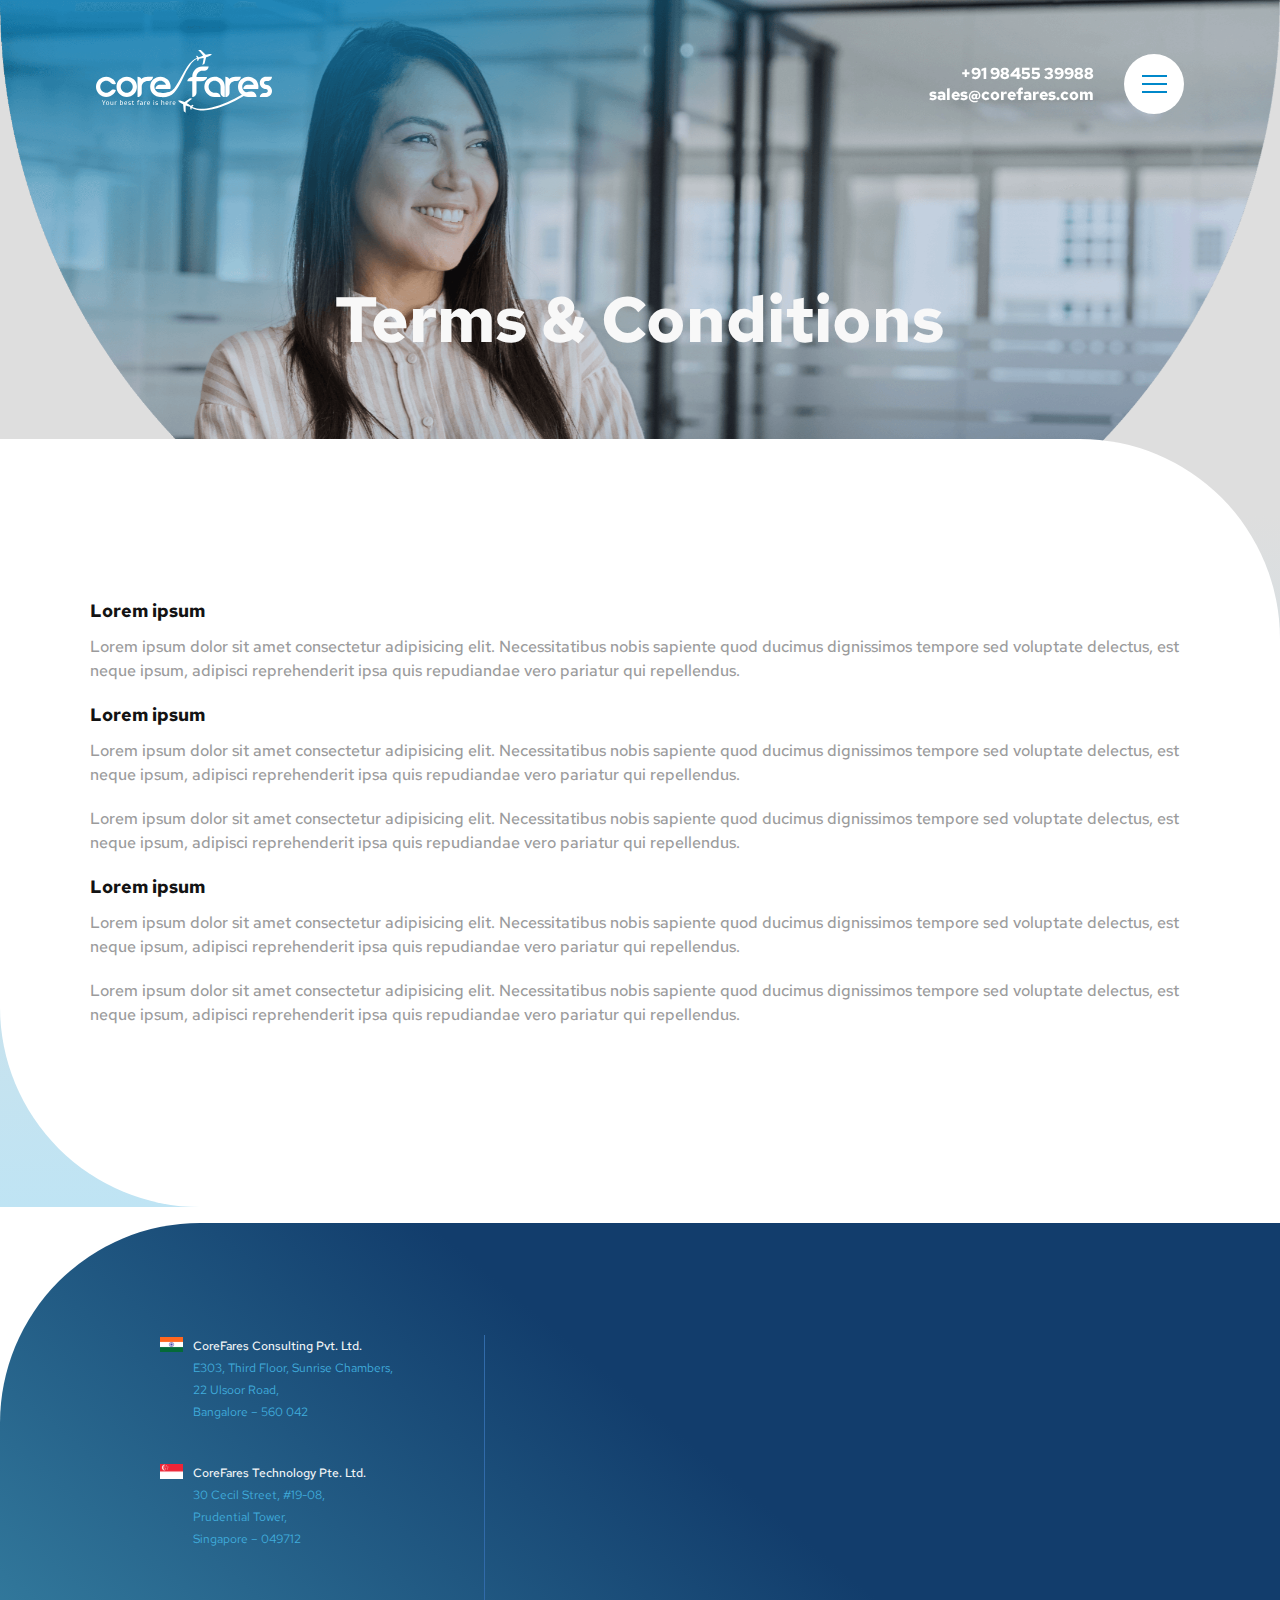
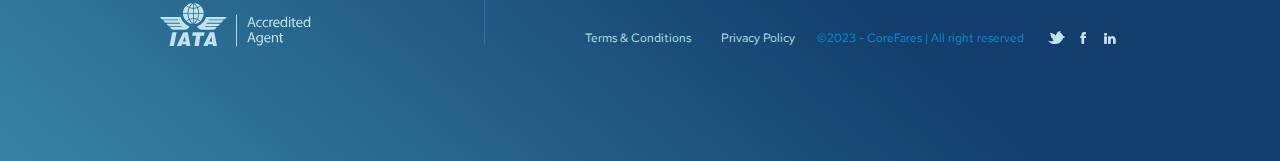
<file: terms-conditions.html>
<!DOCTYPE html>
<html lang="en">

<head>
    <meta charset="UTF-8">
    <meta name="viewport" content="width=device-width, initial-scale=1.0">
    <title>CoreFares - Terms & Conditions</title>
    <!-- OwlCarousel -->
    <link rel="stylesheet"
        href="https://cdnjs.cloudflare.com/ajax/libs/OwlCarousel2/2.3.4/assets/owl.carousel.min.css" />
    <link rel="stylesheet"
        href="https://cdnjs.cloudflare.com/ajax/libs/OwlCarousel2/2.3.4/assets/owl.theme.default.min.css" />
    <!-- AOS -->
    <link rel="stylesheet" href="https://unpkg.com/aos@next/dist/aos.css" />

    <!-- style -->
    <link rel="stylesheet" href="assets/css/style.css">
</head>

<body class="land_body">


    <!-- Landing Header -->
    <div class="header_v2">
        <div class="header_v2--logo">
            <a href="index.html">
                <img src="assets/images/landing/cf_logo_v2.svg" alt="logo">
            </a>
        </div>

        <div class="header_v2_menu">
            <div class="header_v2_menu_info">
                <a href="tel:919845539988">+91 98455 39988</a>
                <a href="mailto:sales@corefares.com">sales@corefares.com</a>
            </div>
            <div class="header_v2_menu_hamburger">
                <span></span>
                <span></span>
                <span></span>
            </div>
        </div>
        <div class="header_v2_menu_hamburger_menu">
            <div class="header_v2_menu_hamburger_menu_each">
                <div class="header_v2_menu_hamburger_menu_each--title">Services</div>
                <ul>
                    <li><a href="services-fit.html">FIT</a></li>
                    <li><a href="services-group.html">Group</a></li>
                </ul>
            </div>
            <div class="header_v2_menu_hamburger_menu_each">
                <div class="header_v2_menu_hamburger_menu_each--title">More</div>
                <ul>
                    <li><a href="about.html">About Us</a></li>
                    <li><a href="career.html">Career</a></li>
                    <li><a href="contact.html">Contact</a></li>
                </ul>
            </div>
        </div>
    </div>


    <div class="layout_contact">

        <!-- kma -->
        <div class="kma scrollme" data-aos="fade-in">
            <div class="kma--img">
                <img src="assets/images/landing/career.png" class="animateme" data-when="span" data-from="0"
                    data-to="1" data-easing="linear" data-scale="1.075" alt="">
            </div>
            <div class="kma_info">
                <div class="kma_info--title animateme" data-when="span" data-from="0" data-to="1" data-easing="linear"
                    data-translateY="-200">
                    Terms & Conditions
                </div>
            </div>
        </div>

        <div class="text_component v2">
            <h4>Lorem ipsum</h4>
            <p>Lorem ipsum dolor sit amet consectetur adipisicing elit. Necessitatibus nobis sapiente quod ducimus
                dignissimos tempore sed voluptate delectus, est neque ipsum, adipisci reprehenderit ipsa quis
                repudiandae vero pariatur qui repellendus.</p>
            <h4>Lorem ipsum</h4>
            <p>Lorem ipsum dolor sit amet consectetur adipisicing elit. Necessitatibus nobis sapiente quod ducimus
                dignissimos tempore sed voluptate delectus, est neque ipsum, adipisci reprehenderit ipsa quis
                repudiandae vero pariatur qui repellendus.</p>
            <p>Lorem ipsum dolor sit amet consectetur adipisicing elit. Necessitatibus nobis sapiente quod ducimus
                dignissimos tempore sed voluptate delectus, est neque ipsum, adipisci reprehenderit ipsa quis
                repudiandae vero pariatur qui repellendus.</p>
            <h4>Lorem ipsum</h4>
            <p>Lorem ipsum dolor sit amet consectetur adipisicing elit. Necessitatibus nobis sapiente quod ducimus
                dignissimos tempore sed voluptate delectus, est neque ipsum, adipisci reprehenderit ipsa quis
                repudiandae vero pariatur qui repellendus.</p>
            <p>Lorem ipsum dolor sit amet consectetur adipisicing elit. Necessitatibus nobis sapiente quod ducimus
                dignissimos tempore sed voluptate delectus, est neque ipsum, adipisci reprehenderit ipsa quis
                repudiandae vero pariatur qui repellendus.</p>
        </div>

    </div>

    <!-- Landing Footer -->
    <section class="footer_v2 ">

        <ul class="footer_v2_left">
            <li class="footer_v2_left_info">
                <div class="footer_v2_left_info--image">
                    <img src="assets/images/landing/Flag_of_India.svg" alt="indian_flag">
                </div>
                <ul class="footer_v2_left_info_address">
                    <li class="footer_v2_left_info_address--name">CoreFares Consulting Pvt. Ltd.</li>
                    <li>E303, Third Floor, Sunrise Chambers,</li>
                    <li>22 Ulsoor Road,</li>
                    <li>Bangalore – 560 042</li>
                </ul>
            </li>
            <li class="footer_v2_left_info">
                <div class="footer_v2_left_info--image">
                    <img src="assets/images/landing/Flag_of_Singapore.svg" alt="Singapore_flag">
                </div>
                <ul class="footer_v2_left_info_address">
                    <li class="footer_v2_left_info_address--name">CoreFares Technology Pte. Ltd.</li>
                    <li>30 Cecil Street, #19-08,</li>
                    <li>Prudential Tower,</li>
                    <li>Singapore – 049712</li>
                </ul>
            </li>
            <li class="footer_v2_left--logo mob_hide">
                <img src="assets/images/landing/iata-logo.svg" alt="iata-logo">
            </li>
        </ul>

        <div class="footer_v2_divider"></div>

        <div class="footer_v2_right">
            <div class="footer_v2_right_top">
                <ul class="footer_v2_right_top_links" data-aos="fade-in">
                    <li>Services</li>
                    <li><a href="services-fit.html">FIT</a></li>
                    <li><a href="services-group.html">Group</a></li>
                </ul>
                <ul class="footer_v2_right_top_links" data-aos="fade-in">
                    <li>Company</li>
                    <li><a href="about.html">About Us</a></li>
                    <li><a href="book-a-demo.html">Book a Demo</a></li>
                </ul>
                <ul class="footer_v2_right_top_links" data-aos="fade-in">
                    <li>More</li>
                    <li><a href="career.html">Career</a></li>
                    <li><a href="contact.html">Contact</a></li>
                </ul>
            </div>
            <div class="desk_hide">
                <img src="assets/images/landing/iata-logo.svg" alt="iata-logo">
            </div>

            <ul class="footer_v2_right_bottom">
                <li class="footer_v2_right_bottom_terms">
                    <a href="terms-conditions.html">Terms & Conditions</a>
                    <a href="privacy-policy.html">Privacy Policy</a>
                </li>
                <li class="footer_v2_right_bottom_rights">©2023 - CoreFares | All right reserved</li>
                <li class="footer_v2_right_bottom_socials">
                    <a href="#">
                        <img src="assets/images/landing/Twitter.svg" alt="Twitter-logo">
                    </a>
                    <a href="#">
                        <img src="assets/images/landing/Facebook.svg" alt="Facebook-logo">
                    </a>
                    <a href="#">
                        <img src="assets/images/landing/Linkedin.svg" alt="Linkedin-logo">
                    </a>
                </li>
            </ul>

        </div>

    </section>

</body>
<!-- jquery -->
<script src="https://ajax.googleapis.com/ajax/libs/jquery/3.6.1/jquery.min.js"></script>
<!-- OwlCarousel -->
<script src='https://cdnjs.cloudflare.com/ajax/libs/OwlCarousel2/2.3.4/owl.carousel.min.js'></script>
<!-- AOS -->
<script src="https://unpkg.com/aos@next/dist/aos.js"></script>
<!-- GSAP -->
<script src="assets/js/gsap.min.js"></script>
<!-- Scroll Me -->
<script src="assets/js/jquery.scrollme.min.js"></script>

<!-- landing -->
<script src="assets/js/landing.js"></script>

</html>
</file>
